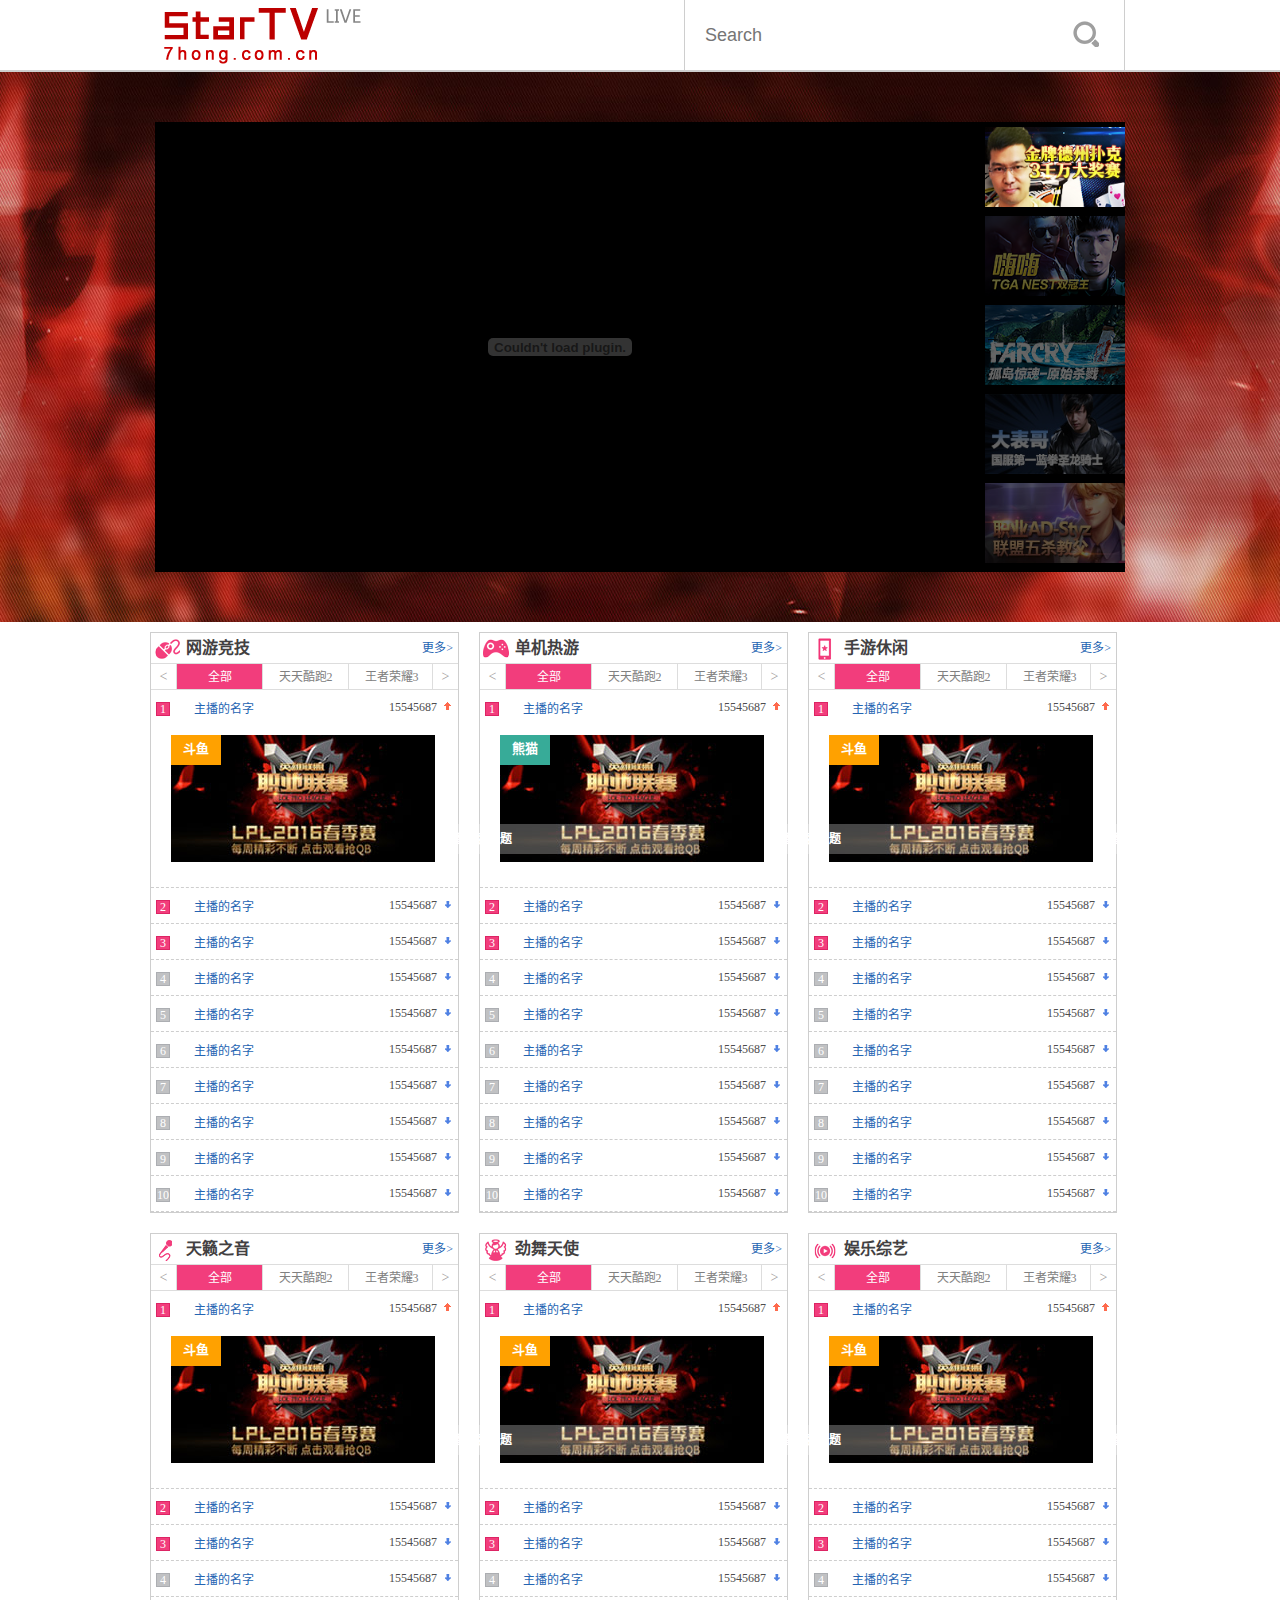
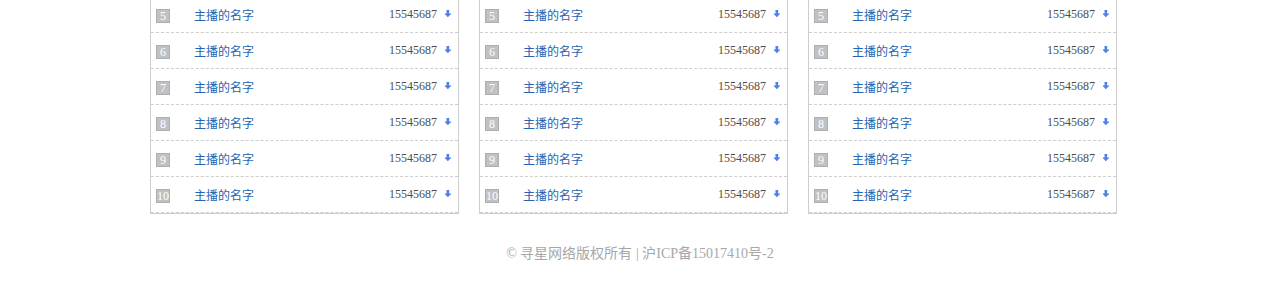
<file: index.html>
<!DOCTYPE html>
<html>
  <head>
    <meta charset="utf-8">
    <title>mxLive-直播综合平台</title>

    <meta name="keywords" content="mxLive,弹幕,字幕,AMV,MAD,MTV,ANIME,动漫,动漫音乐,游戏,游戏解说,ACG,galgame,动画,番组,新番,初音,洛天依,vocaloid,寻星网络,mx175,明星一起玩，星创世纪">
    <meta name="description" content="mxLive是国内知名的视频综合网站,是星创世纪旗下中国最大最知名的视频综合网站，这里有最及时的动漫新番，最棒的ACG氛围，最有创意的Up主。这里包含英雄联盟lol直播、穿越火线cf直播、dota2直播、弹幕,字幕,AMV,MAD,MTV,ANIME,动漫,动漫音乐,游戏,游戏解说,ACG,galgame,动画,番组,新番,初音,洛天依,vocaloid、美女直播等各类热门游戏赛事直播和各种名家大神游戏直播，内容丰富，推送及时，带给你不一样的视听体验，一切尽在mxLive - 全民直播综合平台。">

    <meta name="viewport" content="width=device-width,initial-scale=1,maximum-scale=1">
    <meta name="autor" content="cynthia娆墨旧染">
    <meta name="robots" content="cynthia娆墨旧染">
    <meta name="Generator" content="Atom">
    <meta name="renderer" content="webkit">
    <meta http-equiv="X-UA-Compatible" content="IE=edge,chrome=1">
    <meta http-equiv="Content-Language" content="zh-CN">
    <meta http-equiv="windows-Target" content="_top">
    <meta http-equiv="Content-Type" content="text/html; charset=utf-8">

    <!-- ICON -->
    <link rel="shortcut icon" type="img/ico" href="img/ico.png">
    <!-- GLOBAL CSS -->
    <link rel="stylesheet" href="css/css.css" media="screen" title="no title" charset="utf-8">
    <!-- PAGE CSS -->

  </head>
  <body>
        <!-- HEADER -->
        <div class="layer layer01 header-line">
            <div class="mx-index-header">
                <a href="#">
                    <img src="img/mx-index-logo.png" alt="" class="mx-index-logo">
                </a>
                <input type="button" class="mx-index-search-btn">
                <input type="text" class="mx-index-search" placeholder="Search">
            </div>
        </div>
        <!-- BANNER -->
        <div class="layer layer02">
            <div class="mx-index-banner">
                <div class="mx-index-banner-left" id="mx-index-banner-left-01" style="display:block">
                    <embed src="img/ren1.swf" type="" width="810" height="450" style="position: absolute;" wmode="transparent">
                </div>
                <div class="mx-index-banner-left" id="mx-index-banner-left-02" style="display:none">
                    <embed src="img/ren2.swf" type="" width="810" height="450" style="position: absolute;" wmode="transparent">
                </div>
                <div class="mx-index-banner-left" id="mx-index-banner-left-03" style="display:none">
                    <embed src="img/ren3.swf" type="" width="810" height="450" style="position: absolute;" wmode="transparent">
                </div>
                <div class="mx-index-banner-left" id="mx-index-banner-left-04" style="display:none">
                    <embed src="img/ren4.swf" type="" width="810" height="450" style="position: absolute;" wmode="transparent">
                </div>
                <div class="mx-index-banner-left" id="mx-index-banner-left-05" style="display:none">
                    <embed src="img/ren5.swf" type="" width="810" height="450" style="position: absolute;" wmode="transparent">
                </div>

                <div class="mx-index-banner-right">
                    <ul>
                        <li idfor="mx-index-banner-left-01">
                            <img src="img/mx-index-banner-right-1.jpg" alt="">
                            <span style="opacity : 0"></span>
                        </li>
                        <li idfor="mx-index-banner-left-02">
                            <img src="img/mx-index-banner-right-2.jpg" alt="">
                            <span></span>
                        </li>
                        <li idfor="mx-index-banner-left-03">
                            <img src="img/mx-index-banner-right-3.jpg" alt="">
                            <span></span>
                        </li>
                        <li idfor="mx-index-banner-left-04">
                            <img src="img/mx-index-banner-right-4.jpg" alt="">
                            <span></span>
                        </li>
                        <li idfor="mx-index-banner-left-05">
                            <img src="img/mx-index-banner-right-5.jpg" alt="">
                            <span></span>
                        </li>
                    </ul>
                </div>
            </div>
        </div>

        <!-- TOPS -->
        <div class="layer layer03">
            <!-- 1 -->
            <div class="mx-index-topItem">
                <div class="mx-index-topItem-title mx-index-topItem-bg1">
                    <h1>网游竞技</h1>
                    <a href="#">更多></a>
                </div>
                <div class="mx-index-topItem-nav"></div>
                <!-- silde 1-->
                <div class="mx-index-topItem-silde ">
                    <a href="javascript:" class="topItem-silde-btn topItem-silde-pre topItem-silde-pre-1"><</a>
                    <div class="topItem-silde-main topItem-silde-main-1">
                        <ul>
                            <li idfor="sd1-1" style="background:rgb(242, 61, 124)">
                                <label for="" style="color:#fff" style="color:#fff">全部</label>
                            </li>
                            <li idfor="sd1-2">
                                <label for="">天天酷跑2</label>
                            </li>
                            <li idfor="sd1-3">
                                <label for="">王者荣耀3</label>
                            </li>
                            <li idfor="sd1-4">
                                <label for="">全民超神4</label>
                            </li>
                            <li idfor="sd1-5">
                                <label for="">自由之战5</label>
                            </li>
                            <li idfor="sd1-6">
                                <label for="">王者荣耀6</label>
                            </li>
                            <li idfor="sd1-7">
                                <label for="">全民超神7</label>
                            </li>
                            <li idfor="sd1-8">
                                <label for="">自由之战8</label>
                            </li>
                            <li idfor="sd1-9">
                                <label for="">王者荣耀9</label>
                            </li>
                            <li idfor="sd1-10">
                                <label for="">全民超神10</label>
                            </li>
                            <li idfor="sd1-11">
                                <label for="">自由之战11</label>
                            </li>
                        </ul>
                    </div>
                    <a href="javascript:" class="topItem-silde-btn topItem-silde-next topItem-silde-next-1">></a>
                </div>
                <!-- silde 1 end -->
                <ul class="sd1" id='sd1-1' style="display:block">
                    <li>
                        <div class="mx-index-topItem-catalog">
                            <span>1</span>
                            <a href="#">主播的名字</a>
                            <img src="img/mx-index-topItem-catalog-rise.png" alt="">
                            <label for=""  title="关注人数">15545687</label>
                        </div>
                        <div class="mx-index-topItem-detail">
                            <img src="img/mx-index-topItem-detail.jpg" alt="">
                            <span>直播内容标题</span>
                            <label for="" class="douyu">斗鱼</label>
                        </div>
                    </li>
                    <li>
                        <div class="mx-index-topItem-catalog">
                            <span>2</span>
                            <a href="#">主播的名字</a>
                            <img src="img/mx-index-topItem-catalog-drop.png" alt="">
                            <label for="" title="关注人数">15545687</label>
                        </div>
                        <div class="mx-index-topItem-detail">
                            <img src="img/mx-index-topItem-detail.jpg" alt="">
                            <span>直播内容标题</span>
                            <label for="" class="douyu">斗鱼</label>
                        </div>
                    </li>
                    <li>
                        <div class="mx-index-topItem-catalog">
                            <span>3</span>
                            <a href="#">主播的名字</a>
                            <img src="img/mx-index-topItem-catalog-drop.png" alt="">
                            <label for="" title="关注人数">15545687</label>
                        </div>
                        <div class="mx-index-topItem-detail">
                            <img src="img/mx-index-topItem-detail.jpg" alt="">
                            <span>直播内容标题</span>
                            <label for="" class="douyu">斗鱼</label>
                        </div>
                    </li>
                    <li>
                        <div class="mx-index-topItem-catalog">
                            <span class="mx-index-topItem-catalog-span">4</span>
                            <a href="#">主播的名字</a>
                            <img src="img/mx-index-topItem-catalog-drop.png" alt="">
                            <label for="" title="关注人数">15545687</label>
                        </div>
                        <div class="mx-index-topItem-detail">
                            <img src="img/mx-index-topItem-detail.jpg" alt="">
                            <span>直播内容标题</span>
                            <label for="" class="douyu">斗鱼</label>
                        </div>
                    </li>
                    <li>
                        <div class="mx-index-topItem-catalog">
                            <span class="mx-index-topItem-catalog-span">5</span>
                            <a href="#">主播的名字</a>
                            <img src="img/mx-index-topItem-catalog-drop.png" alt="">
                            <label for="" title="关注人数">15545687</label>
                        </div>
                        <div class="mx-index-topItem-detail">
                            <img src="img/mx-index-topItem-detail.jpg" alt="">
                            <span>直播内容标题</span>
                            <label for="" class="douyu">斗鱼</label>
                        </div>
                    </li>
                    <li>
                        <div class="mx-index-topItem-catalog">
                            <span class="mx-index-topItem-catalog-span">6</span>
                            <a href="#">主播的名字</a>
                            <img src="img/mx-index-topItem-catalog-drop.png" alt="">
                            <label for="" title="关注人数">15545687</label>
                        </div>
                        <div class="mx-index-topItem-detail">
                            <img src="img/mx-index-topItem-detail.jpg" alt="">
                            <span>直播内容标题</span>
                            <label for="" class="douyu">斗鱼</label>
                        </div>
                    </li>
                    <li>
                        <div class="mx-index-topItem-catalog">
                            <span class="mx-index-topItem-catalog-span">7</span>
                            <a href="#">主播的名字</a>
                            <img src="img/mx-index-topItem-catalog-drop.png" alt="">
                            <label for="" title="关注人数">15545687</label>
                        </div>
                        <div class="mx-index-topItem-detail">
                            <img src="img/mx-index-topItem-detail.jpg" alt="">
                            <span>直播内容标题</span>
                            <label for="" class="douyu">斗鱼</label>
                        </div>
                    </li>
                    <li>
                        <div class="mx-index-topItem-catalog">
                            <span class="mx-index-topItem-catalog-span">8</span>
                            <a href="#">主播的名字</a>
                            <img src="img/mx-index-topItem-catalog-drop.png" alt="">
                            <label for="" title="关注人数">15545687</label>
                        </div>
                        <div class="mx-index-topItem-detail">
                            <img src="img/mx-index-topItem-detail.jpg" alt="">
                            <span>直播内容标题</span>
                            <label for="" class="douyu">斗鱼</label>
                        </div>
                    </li>
                    <li>
                        <div class="mx-index-topItem-catalog">
                            <span class="mx-index-topItem-catalog-span">9</span>
                            <a href="#">主播的名字</a>
                            <img src="img/mx-index-topItem-catalog-drop.png" alt="">
                            <label for="" title="关注人数">15545687</label>
                        </div>
                        <div class="mx-index-topItem-detail">
                            <img src="img/mx-index-topItem-detail.jpg" alt="">
                            <span>直播内容标题</span>
                            <label for="" class="douyu">斗鱼</label>
                        </div>
                    </li>
                    <li>
                        <div class="mx-index-topItem-catalog">
                            <span class="mx-index-topItem-catalog-span">10</span>
                            <a href="#">主播的名字</a>
                            <img src="img/mx-index-topItem-catalog-drop.png" alt="">
                            <label for="" title="关注人数">15545687</label>
                        </div>
                        <div class="mx-index-topItem-detail">
                            <img src="img/mx-index-topItem-detail.jpg" alt="">
                            <span>直播内容标题</span>
                            <label for="" class="douyu">斗鱼</label>
                        </div>
                    </li>
                </ul>
                <ul class="sd1" id='sd1-2' style="display:none">
                    <li>
                        <div class="mx-index-topItem-catalog">
                            <span>1</span>
                            <a href="#">主播的名字2</a>
                            <img src="img/mx-index-topItem-catalog-rise.png" alt="">
                            <label for="" title="关注人数">15545687</label>
                        </div>
                        <div class="mx-index-topItem-detail">
                            <img src="img/mx-index-topItem-detail.jpg" alt="">
                            <span>直播内容标题</span>
                            <label for="" class="douyu">斗鱼</label>
                        </div>
                    </li>
                    <li>
                        <div class="mx-index-topItem-catalog">
                            <span>2</span>
                            <a href="#">主播的名字</a>
                            <img src="img/mx-index-topItem-catalog-drop.png" alt="">
                            <label for="" title="关注人数">15545687</label>
                        </div>
                        <div class="mx-index-topItem-detail">
                            <img src="img/mx-index-topItem-detail.jpg" alt="">
                            <span>直播内容标题</span>
                            <label for="" class="douyu">斗鱼</label>
                        </div>
                    </li>
                    <li>
                        <div class="mx-index-topItem-catalog">
                            <span>3</span>
                            <a href="#">主播的名字</a>
                            <img src="img/mx-index-topItem-catalog-drop.png" alt="">
                            <label for="" title="关注人数">15545687</label>
                        </div>
                        <div class="mx-index-topItem-detail">
                            <img src="img/mx-index-topItem-detail.jpg" alt="">
                            <span>直播内容标题</span>
                            <label for="" class="douyu">斗鱼</label>
                        </div>
                    </li>
                    <li>
                        <div class="mx-index-topItem-catalog">
                            <span class="mx-index-topItem-catalog-span">4</span>
                            <a href="#">主播的名字</a>
                            <img src="img/mx-index-topItem-catalog-drop.png" alt="">
                            <label for="" title="关注人数">15545687</label>
                        </div>
                        <div class="mx-index-topItem-detail">
                            <img src="img/mx-index-topItem-detail.jpg" alt="">
                            <span>直播内容标题</span>
                            <label for="" class="douyu">斗鱼</label>
                        </div>
                    </li>
                    <li>
                        <div class="mx-index-topItem-catalog">
                            <span class="mx-index-topItem-catalog-span">5</span>
                            <a href="#">主播的名字</a>
                            <img src="img/mx-index-topItem-catalog-drop.png" alt="">
                            <label for="" title="关注人数">15545687</label>
                        </div>
                        <div class="mx-index-topItem-detail">
                            <img src="img/mx-index-topItem-detail.jpg" alt="">
                            <span>直播内容标题</span>
                            <label for="" class="douyu">斗鱼</label>
                        </div>
                    </li>
                    <li>
                        <div class="mx-index-topItem-catalog">
                            <span class="mx-index-topItem-catalog-span">6</span>
                            <a href="#">主播的名字</a>
                            <img src="img/mx-index-topItem-catalog-drop.png" alt="">
                            <label for="" title="关注人数">15545687</label>
                        </div>
                        <div class="mx-index-topItem-detail">
                            <img src="img/mx-index-topItem-detail.jpg" alt="">
                            <span>直播内容标题</span>
                            <label for="" class="douyu">斗鱼</label>
                        </div>
                    </li>
                    <li>
                        <div class="mx-index-topItem-catalog">
                            <span class="mx-index-topItem-catalog-span">7</span>
                            <a href="#">主播的名字</a>
                            <img src="img/mx-index-topItem-catalog-drop.png" alt="">
                            <label for="" title="关注人数">15545687</label>
                        </div>
                        <div class="mx-index-topItem-detail">
                            <img src="img/mx-index-topItem-detail.jpg" alt="">
                            <span>直播内容标题</span>
                            <label for="" class="douyu">斗鱼</label>
                        </div>
                    </li>
                    <li>
                        <div class="mx-index-topItem-catalog">
                            <span class="mx-index-topItem-catalog-span">8</span>
                            <a href="#">主播的名字</a>
                            <img src="img/mx-index-topItem-catalog-drop.png" alt="">
                            <label for="" title="关注人数">15545687</label>
                        </div>
                        <div class="mx-index-topItem-detail">
                            <img src="img/mx-index-topItem-detail.jpg" alt="">
                            <span>直播内容标题</span>
                            <label for="" class="douyu">斗鱼</label>
                        </div>
                    </li>
                    <li>
                        <div class="mx-index-topItem-catalog">
                            <span class="mx-index-topItem-catalog-span">9</span>
                            <a href="#">主播的名字</a>
                            <img src="img/mx-index-topItem-catalog-drop.png" alt="">
                            <label for="" title="关注人数">15545687</label>
                        </div>
                        <div class="mx-index-topItem-detail">
                            <img src="img/mx-index-topItem-detail.jpg" alt="">
                            <span>直播内容标题</span>
                            <label for="" class="douyu">斗鱼</label>
                        </div>
                    </li>
                    <li>
                        <div class="mx-index-topItem-catalog">
                            <span class="mx-index-topItem-catalog-span">10</span>
                            <a href="#">主播的名字</a>
                            <img src="img/mx-index-topItem-catalog-drop.png" alt="">
                            <label for="" title="关注人数">15545687</label>
                        </div>
                        <div class="mx-index-topItem-detail">
                            <img src="img/mx-index-topItem-detail.jpg" alt="">
                            <span>直播内容标题</span>
                            <label for="" class="douyu">斗鱼</label>
                        </div>
                    </li>
                </ul>
                <ul class="sd1" id='sd1-3' style="display:none">
                    <li>
                        <div class="mx-index-topItem-catalog">
                            <span>1</span>
                            <a href="#">主播的名字3</a>
                            <img src="img/mx-index-topItem-catalog-rise.png" alt="">
                            <label for="" title="关注人数">15545687</label>
                        </div>
                        <div class="mx-index-topItem-detail">
                            <img src="img/mx-index-topItem-detail.jpg" alt="">
                            <span>直播内容标题</span>
                            <label for="" class="douyu">斗鱼</label>
                        </div>
                    </li>
                    <li>
                        <div class="mx-index-topItem-catalog">
                            <span>2</span>
                            <a href="#">主播的名字</a>
                            <img src="img/mx-index-topItem-catalog-drop.png" alt="">
                            <label for="" title="关注人数">15545687</label>
                        </div>
                        <div class="mx-index-topItem-detail">
                            <img src="img/mx-index-topItem-detail.jpg" alt="">
                            <span>直播内容标题</span>
                            <label for="" class="douyu">斗鱼</label>
                        </div>
                    </li>
                    <li>
                        <div class="mx-index-topItem-catalog">
                            <span>3</span>
                            <a href="#">主播的名字</a>
                            <img src="img/mx-index-topItem-catalog-drop.png" alt="">
                            <label for="" title="关注人数">15545687</label>
                        </div>
                        <div class="mx-index-topItem-detail">
                            <img src="img/mx-index-topItem-detail.jpg" alt="">
                            <span>直播内容标题</span>
                            <label for="" class="douyu">斗鱼</label>
                        </div>
                    </li>
                    <li>
                        <div class="mx-index-topItem-catalog">
                            <span class="mx-index-topItem-catalog-span">4</span>
                            <a href="#">主播的名字</a>
                            <img src="img/mx-index-topItem-catalog-drop.png" alt="">
                            <label for="" title="关注人数">15545687</label>
                        </div>
                        <div class="mx-index-topItem-detail">
                            <img src="img/mx-index-topItem-detail.jpg" alt="">
                            <span>直播内容标题</span>
                            <label for="" class="douyu">斗鱼</label>
                        </div>
                    </li>
                    <li>
                        <div class="mx-index-topItem-catalog">
                            <span class="mx-index-topItem-catalog-span">5</span>
                            <a href="#">主播的名字</a>
                            <img src="img/mx-index-topItem-catalog-drop.png" alt="">
                            <label for="" title="关注人数">15545687</label>
                        </div>
                        <div class="mx-index-topItem-detail">
                            <img src="img/mx-index-topItem-detail.jpg" alt="">
                            <span>直播内容标题</span>
                            <label for="" class="douyu">斗鱼</label>
                        </div>
                    </li>
                    <li>
                        <div class="mx-index-topItem-catalog">
                            <span class="mx-index-topItem-catalog-span">6</span>
                            <a href="#">主播的名字</a>
                            <img src="img/mx-index-topItem-catalog-drop.png" alt="">
                            <label for="" title="关注人数">15545687</label>
                        </div>
                        <div class="mx-index-topItem-detail">
                            <img src="img/mx-index-topItem-detail.jpg" alt="">
                            <span>直播内容标题</span>
                            <label for="" class="douyu">斗鱼</label>
                        </div>
                    </li>
                    <li>
                        <div class="mx-index-topItem-catalog">
                            <span class="mx-index-topItem-catalog-span">7</span>
                            <a href="#">主播的名字</a>
                            <img src="img/mx-index-topItem-catalog-drop.png" alt="">
                            <label for="" title="关注人数">15545687</label>
                        </div>
                        <div class="mx-index-topItem-detail">
                            <img src="img/mx-index-topItem-detail.jpg" alt="">
                            <span>直播内容标题</span>
                            <label for="" class="douyu">斗鱼</label>
                        </div>
                    </li>
                    <li>
                        <div class="mx-index-topItem-catalog">
                            <span class="mx-index-topItem-catalog-span">8</span>
                            <a href="#">主播的名字</a>
                            <img src="img/mx-index-topItem-catalog-drop.png" alt="">
                            <label for="" title="关注人数">15545687</label>
                        </div>
                        <div class="mx-index-topItem-detail">
                            <img src="img/mx-index-topItem-detail.jpg" alt="">
                            <span>直播内容标题</span>
                            <label for="" class="douyu">斗鱼</label>
                        </div>
                    </li>
                    <li>
                        <div class="mx-index-topItem-catalog">
                            <span class="mx-index-topItem-catalog-span">9</span>
                            <a href="#">主播的名字</a>
                            <img src="img/mx-index-topItem-catalog-drop.png" alt="">
                            <label for="" title="关注人数">15545687</label>
                        </div>
                        <div class="mx-index-topItem-detail">
                            <img src="img/mx-index-topItem-detail.jpg" alt="">
                            <span>直播内容标题</span>
                            <label for="" class="douyu">斗鱼</label>
                        </div>
                    </li>
                    <li>
                        <div class="mx-index-topItem-catalog">
                            <span class="mx-index-topItem-catalog-span">10</span>
                            <a href="#">主播的名字</a>
                            <img src="img/mx-index-topItem-catalog-drop.png" alt="">
                            <label for="" title="关注人数">15545687</label>
                        </div>
                        <div class="mx-index-topItem-detail">
                            <img src="img/mx-index-topItem-detail.jpg" alt="">
                            <span>直播内容标题</span>
                            <label for="" class="douyu">斗鱼</label>
                        </div>
                    </li>
                </ul>
                <ul class="sd1" id='sd1-4' style="display:none">
                    <li>
                        <div class="mx-index-topItem-catalog">
                            <span>1</span>
                            <a href="#">主播的名字4</a>
                            <img src="img/mx-index-topItem-catalog-rise.png" alt="">
                            <label for="" title="关注人数">15545687</label>
                        </div>
                        <div class="mx-index-topItem-detail">
                            <img src="img/mx-index-topItem-detail.jpg" alt="">
                            <span>直播内容标题</span>
                            <label for="" class="douyu">斗鱼</label>
                        </div>
                    </li>
                    <li>
                        <div class="mx-index-topItem-catalog">
                            <span>2</span>
                            <a href="#">主播的名字</a>
                            <img src="img/mx-index-topItem-catalog-drop.png" alt="">
                            <label for="" title="关注人数">15545687</label>
                        </div>
                        <div class="mx-index-topItem-detail">
                            <img src="img/mx-index-topItem-detail.jpg" alt="">
                            <span>直播内容标题</span>
                            <label for="" class="douyu">斗鱼</label>
                        </div>
                    </li>
                    <li>
                        <div class="mx-index-topItem-catalog">
                            <span>3</span>
                            <a href="#">主播的名字</a>
                            <img src="img/mx-index-topItem-catalog-drop.png" alt="">
                            <label for="" title="关注人数">15545687</label>
                        </div>
                        <div class="mx-index-topItem-detail">
                            <img src="img/mx-index-topItem-detail.jpg" alt="">
                            <span>直播内容标题</span>
                            <label for="" class="douyu">斗鱼</label>
                        </div>
                    </li>
                    <li>
                        <div class="mx-index-topItem-catalog">
                            <span class="mx-index-topItem-catalog-span">4</span>
                            <a href="#">主播的名字</a>
                            <img src="img/mx-index-topItem-catalog-drop.png" alt="">
                            <label for="" title="关注人数">15545687</label>
                        </div>
                        <div class="mx-index-topItem-detail">
                            <img src="img/mx-index-topItem-detail.jpg" alt="">
                            <span>直播内容标题</span>
                            <label for="" class="douyu">斗鱼</label>
                        </div>
                    </li>
                    <li>
                        <div class="mx-index-topItem-catalog">
                            <span class="mx-index-topItem-catalog-span">5</span>
                            <a href="#">主播的名字</a>
                            <img src="img/mx-index-topItem-catalog-drop.png" alt="">
                            <label for="" title="关注人数">15545687</label>
                        </div>
                        <div class="mx-index-topItem-detail">
                            <img src="img/mx-index-topItem-detail.jpg" alt="">
                            <span>直播内容标题</span>
                            <label for="" class="douyu">斗鱼</label>
                        </div>
                    </li>
                    <li>
                        <div class="mx-index-topItem-catalog">
                            <span class="mx-index-topItem-catalog-span">6</span>
                            <a href="#">主播的名字</a>
                            <img src="img/mx-index-topItem-catalog-drop.png" alt="">
                            <label for="" title="关注人数">15545687</label>
                        </div>
                        <div class="mx-index-topItem-detail">
                            <img src="img/mx-index-topItem-detail.jpg" alt="">
                            <span>直播内容标题</span>
                            <label for="" class="douyu">斗鱼</label>
                        </div>
                    </li>
                    <li>
                        <div class="mx-index-topItem-catalog">
                            <span class="mx-index-topItem-catalog-span">7</span>
                            <a href="#">主播的名字</a>
                            <img src="img/mx-index-topItem-catalog-drop.png" alt="">
                            <label for="" title="关注人数">15545687</label>
                        </div>
                        <div class="mx-index-topItem-detail">
                            <img src="img/mx-index-topItem-detail.jpg" alt="">
                            <span>直播内容标题</span>
                            <label for="" class="douyu">斗鱼</label>
                        </div>
                    </li>
                    <li>
                        <div class="mx-index-topItem-catalog">
                            <span class="mx-index-topItem-catalog-span">8</span>
                            <a href="#">主播的名字</a>
                            <img src="img/mx-index-topItem-catalog-drop.png" alt="">
                            <label for="" title="关注人数">15545687</label>
                        </div>
                        <div class="mx-index-topItem-detail">
                            <img src="img/mx-index-topItem-detail.jpg" alt="">
                            <span>直播内容标题</span>
                            <label for="" class="douyu">斗鱼</label>
                        </div>
                    </li>
                    <li>
                        <div class="mx-index-topItem-catalog">
                            <span class="mx-index-topItem-catalog-span">9</span>
                            <a href="#">主播的名字</a>
                            <img src="img/mx-index-topItem-catalog-drop.png" alt="">
                            <label for="" title="关注人数">15545687</label>
                        </div>
                        <div class="mx-index-topItem-detail">
                            <img src="img/mx-index-topItem-detail.jpg" alt="">
                            <span>直播内容标题</span>
                            <label for="" class="douyu">斗鱼</label>
                        </div>
                    </li>
                    <li>
                        <div class="mx-index-topItem-catalog">
                            <span class="mx-index-topItem-catalog-span">10</span>
                            <a href="#">主播的名字</a>
                            <img src="img/mx-index-topItem-catalog-drop.png" alt="">
                            <label for="" title="关注人数">15545687</label>
                        </div>
                        <div class="mx-index-topItem-detail">
                            <img src="img/mx-index-topItem-detail.jpg" alt="">
                            <span>直播内容标题</span>
                            <label for="" class="douyu">斗鱼</label>
                        </div>
                    </li>
                </ul>
                <ul class="sd1" id='sd1-5' style="display:none">
                    <li>
                        <div class="mx-index-topItem-catalog">
                            <span>1</span>
                            <a href="#">主播的名字5</a>
                            <img src="img/mx-index-topItem-catalog-rise.png" alt="">
                            <label for="" title="关注人数">15545687</label>
                        </div>
                        <div class="mx-index-topItem-detail">
                            <img src="img/mx-index-topItem-detail.jpg" alt="">
                            <span>直播内容标题</span>
                            <label for="" class="douyu">斗鱼</label>
                        </div>
                    </li>
                    <li>
                        <div class="mx-index-topItem-catalog">
                            <span>2</span>
                            <a href="#">主播的名字</a>
                            <img src="img/mx-index-topItem-catalog-drop.png" alt="">
                            <label for="" title="关注人数">15545687</label>
                        </div>
                        <div class="mx-index-topItem-detail">
                            <img src="img/mx-index-topItem-detail.jpg" alt="">
                            <span>直播内容标题</span>
                            <label for="" class="douyu">斗鱼</label>
                        </div>
                    </li>
                    <li>
                        <div class="mx-index-topItem-catalog">
                            <span>3</span>
                            <a href="#">主播的名字</a>
                            <img src="img/mx-index-topItem-catalog-drop.png" alt="">
                            <label for="" title="关注人数">15545687</label>
                        </div>
                        <div class="mx-index-topItem-detail">
                            <img src="img/mx-index-topItem-detail.jpg" alt="">
                            <span>直播内容标题</span>
                            <label for="" class="douyu">斗鱼</label>
                        </div>
                    </li>
                    <li>
                        <div class="mx-index-topItem-catalog">
                            <span class="mx-index-topItem-catalog-span">4</span>
                            <a href="#">主播的名字</a>
                            <img src="img/mx-index-topItem-catalog-drop.png" alt="">
                            <label for="" title="关注人数">15545687</label>
                        </div>
                        <div class="mx-index-topItem-detail">
                            <img src="img/mx-index-topItem-detail.jpg" alt="">
                            <span>直播内容标题</span>
                            <label for="" class="douyu">斗鱼</label>
                        </div>
                    </li>
                    <li>
                        <div class="mx-index-topItem-catalog">
                            <span class="mx-index-topItem-catalog-span">5</span>
                            <a href="#">主播的名字</a>
                            <img src="img/mx-index-topItem-catalog-drop.png" alt="">
                            <label for="" title="关注人数">15545687</label>
                        </div>
                        <div class="mx-index-topItem-detail">
                            <img src="img/mx-index-topItem-detail.jpg" alt="">
                            <span>直播内容标题</span>
                            <label for="" class="douyu">斗鱼</label>
                        </div>
                    </li>
                    <li>
                        <div class="mx-index-topItem-catalog">
                            <span class="mx-index-topItem-catalog-span">6</span>
                            <a href="#">主播的名字</a>
                            <img src="img/mx-index-topItem-catalog-drop.png" alt="">
                            <label for="" title="关注人数">15545687</label>
                        </div>
                        <div class="mx-index-topItem-detail">
                            <img src="img/mx-index-topItem-detail.jpg" alt="">
                            <span>直播内容标题</span>
                            <label for="" class="douyu">斗鱼</label>
                        </div>
                    </li>
                    <li>
                        <div class="mx-index-topItem-catalog">
                            <span class="mx-index-topItem-catalog-span">7</span>
                            <a href="#">主播的名字</a>
                            <img src="img/mx-index-topItem-catalog-drop.png" alt="">
                            <label for="" title="关注人数">15545687</label>
                        </div>
                        <div class="mx-index-topItem-detail">
                            <img src="img/mx-index-topItem-detail.jpg" alt="">
                            <span>直播内容标题</span>
                            <label for="" class="douyu">斗鱼</label>
                        </div>
                    </li>
                    <li>
                        <div class="mx-index-topItem-catalog">
                            <span class="mx-index-topItem-catalog-span">8</span>
                            <a href="#">主播的名字</a>
                            <img src="img/mx-index-topItem-catalog-drop.png" alt="">
                            <label for="" title="关注人数">15545687</label>
                        </div>
                        <div class="mx-index-topItem-detail">
                            <img src="img/mx-index-topItem-detail.jpg" alt="">
                            <span>直播内容标题</span>
                            <label for="" class="douyu">斗鱼</label>
                        </div>
                    </li>
                    <li>
                        <div class="mx-index-topItem-catalog">
                            <span class="mx-index-topItem-catalog-span">9</span>
                            <a href="#">主播的名字</a>
                            <img src="img/mx-index-topItem-catalog-drop.png" alt="">
                            <label for="" title="关注人数">15545687</label>
                        </div>
                        <div class="mx-index-topItem-detail">
                            <img src="img/mx-index-topItem-detail.jpg" alt="">
                            <span>直播内容标题</span>
                            <label for="" class="douyu">斗鱼</label>
                        </div>
                    </li>
                    <li>
                        <div class="mx-index-topItem-catalog">
                            <span class="mx-index-topItem-catalog-span">10</span>
                            <a href="#">主播的名字</a>
                            <img src="img/mx-index-topItem-catalog-drop.png" alt="">
                            <label for="" title="关注人数">15545687</label>
                        </div>
                        <div class="mx-index-topItem-detail">
                            <img src="img/mx-index-topItem-detail.jpg" alt="">
                            <span>直播内容标题</span>
                            <label for="" class="douyu">斗鱼</label>
                        </div>
                    </li>
                </ul>
                <ul class="sd1" id='sd1-6' style="display:none">
                    <li>
                        <div class="mx-index-topItem-catalog">
                            <span>1</span>
                            <a href="#">主播的名字6</a>
                            <img src="img/mx-index-topItem-catalog-rise.png" alt="">
                            <label for="" title="关注人数">15545687</label>
                        </div>
                        <div class="mx-index-topItem-detail">
                            <img src="img/mx-index-topItem-detail2.jpg" alt="">
                            <span>直播内容标题</span>
                            <label for="" class="douyu">斗鱼</label>
                        </div>
                    </li>
                    <li>
                        <div class="mx-index-topItem-catalog">
                            <span>2</span>
                            <a href="#">主播的名字</a>
                            <img src="img/mx-index-topItem-catalog-drop.png" alt="">
                            <label for="" title="关注人数">15545687</label>
                        </div>
                        <div class="mx-index-topItem-detail">
                            <img src="img/mx-index-topItem-detail3.jpg" alt="">
                            <span>直播内容标题</span>
                            <label for="" class="douyu">斗鱼</label>
                        </div>
                    </li>
                    <li>
                        <div class="mx-index-topItem-catalog">
                            <span>3</span>
                            <a href="#">主播的名字</a>
                            <img src="img/mx-index-topItem-catalog-drop.png" alt="">
                            <label for="" title="关注人数">15545687</label>
                        </div>
                        <div class="mx-index-topItem-detail">
                            <img src="img/mx-index-topItem-detail4.jpg" alt="">
                            <span>直播内容标题</span>
                            <label for="" class="douyu">斗鱼</label>
                        </div>
                    </li>
                    <li>
                        <div class="mx-index-topItem-catalog">
                            <span class="mx-index-topItem-catalog-span">4</span>
                            <a href="#">主播的名字</a>
                            <img src="img/mx-index-topItem-catalog-drop.png" alt="">
                            <label for="" title="关注人数">15545687</label>
                        </div>
                        <div class="mx-index-topItem-detail">
                            <img src="img/mx-index-topItem-detail5.jpg" alt="">
                            <span>直播内容标题</span>
                            <label for="" class="douyu">斗鱼</label>
                        </div>
                    </li>
                    <li>
                        <div class="mx-index-topItem-catalog">
                            <span class="mx-index-topItem-catalog-span">5</span>
                            <a href="#">主播的名字</a>
                            <img src="img/mx-index-topItem-catalog-drop.png" alt="">
                            <label for="" title="关注人数">15545687</label>
                        </div>
                        <div class="mx-index-topItem-detail">
                            <img src="img/mx-index-topItem-detail6.jpg" alt="">
                            <span>直播内容标题</span>
                            <label for="" class="douyu">斗鱼</label>
                        </div>
                    </li>
                    <li>
                        <div class="mx-index-topItem-catalog">
                            <span class="mx-index-topItem-catalog-span">6</span>
                            <a href="#">主播的名字</a>
                            <img src="img/mx-index-topItem-catalog-drop.png" alt="">
                            <label for="" title="关注人数">15545687</label>
                        </div>
                        <div class="mx-index-topItem-detail">
                            <img src="img/mx-index-topItem-detail7.jpg" alt="">
                            <span>直播内容标题</span>
                            <label for="" class="douyu">斗鱼</label>
                        </div>
                    </li>
                    <li>
                        <div class="mx-index-topItem-catalog">
                            <span class="mx-index-topItem-catalog-span">7</span>
                            <a href="#">主播的名字</a>
                            <img src="img/mx-index-topItem-catalog-drop.png" alt="">
                            <label for="" title="关注人数">15545687</label>
                        </div>
                        <div class="mx-index-topItem-detail">
                            <img src="img/mx-index-topItem-detail8.jpg" alt="">
                            <span>直播内容标题</span>
                            <label for="" class="douyu">斗鱼</label>
                        </div>
                    </li>
                    <li>
                        <div class="mx-index-topItem-catalog">
                            <span class="mx-index-topItem-catalog-span">8</span>
                            <a href="#">主播的名字</a>
                            <img src="img/mx-index-topItem-catalog-drop.png" alt="">
                            <label for="" title="关注人数">15545687</label>
                        </div>
                        <div class="mx-index-topItem-detail">
                            <img src="img/mx-index-topItem-detail.jpg" alt="">
                            <span>直播内容标题</span>
                            <label for="" class="douyu">斗鱼</label>
                        </div>
                    </li>
                    <li>
                        <div class="mx-index-topItem-catalog">
                            <span class="mx-index-topItem-catalog-span">9</span>
                            <a href="#">主播的名字</a>
                            <img src="img/mx-index-topItem-catalog-drop.png" alt="">
                            <label for="" title="关注人数">15545687</label>
                        </div>
                        <div class="mx-index-topItem-detail">
                            <img src="img/mx-index-topItem-detail.jpg" alt="">
                            <span>直播内容标题</span>
                            <label for="" class="douyu">斗鱼</label>
                        </div>
                    </li>
                    <li>
                        <div class="mx-index-topItem-catalog">
                            <span class="mx-index-topItem-catalog-span">10</span>
                            <a href="#">主播的名字</a>
                            <img src="img/mx-index-topItem-catalog-drop.png" alt="">
                            <label for="" title="关注人数">15545687</label>
                        </div>
                        <div class="mx-index-topItem-detail">
                            <img src="img/mx-index-topItem-detail.jpg" alt="">
                            <span>直播内容标题</span>
                            <label for="" class="douyu">斗鱼</label>
                        </div>
                    </li>
                </ul>
                <ul class="sd1" id='sd1-7' style="display:none">
                    <li>
                        <div class="mx-index-topItem-catalog">
                            <span>1</span>
                            <a href="#">主播的名字7</a>
                            <img src="img/mx-index-topItem-catalog-rise.png" alt="">
                            <label for="" title="关注人数">15545687</label>
                        </div>
                        <div class="mx-index-topItem-detail">
                            <img src="img/mx-index-topItem-detail3.jpg" alt="">
                            <span>直播内容标题</span>
                            <label for="" class="douyu">斗鱼</label>
                        </div>
                    </li>
                    <li>
                        <div class="mx-index-topItem-catalog">
                            <span>2</span>
                            <a href="#">主播的名字</a>
                            <img src="img/mx-index-topItem-catalog-drop.png" alt="">
                            <label for="" title="关注人数">15545687</label>
                        </div>
                        <div class="mx-index-topItem-detail">
                            <img src="img/mx-index-topItem-detail5.jpg" alt="">
                            <span>直播内容标题</span>
                            <label for="" class="douyu">斗鱼</label>
                        </div>
                    </li>
                    <li>
                        <div class="mx-index-topItem-catalog">
                            <span>3</span>
                            <a href="#">主播的名字</a>
                            <img src="img/mx-index-topItem-catalog-drop.png" alt="">
                            <label for="" title="关注人数">15545687</label>
                        </div>
                        <div class="mx-index-topItem-detail">
                            <img src="img/mx-index-topItem-detail2.jpg" alt="">
                            <span>直播内容标题</span>
                            <label for="" class="douyu">斗鱼</label>
                        </div>
                    </li>
                    <li>
                        <div class="mx-index-topItem-catalog">
                            <span class="mx-index-topItem-catalog-span">4</span>
                            <a href="#">主播的名字</a>
                            <img src="img/mx-index-topItem-catalog-drop.png" alt="">
                            <label for="" title="关注人数">15545687</label>
                        </div>
                        <div class="mx-index-topItem-detail">
                            <img src="img/mx-index-topItem-detail8.jpg" alt="">
                            <span>直播内容标题</span>
                            <label for="" class="douyu">斗鱼</label>
                        </div>
                    </li>
                    <li>
                        <div class="mx-index-topItem-catalog">
                            <span class="mx-index-topItem-catalog-span">5</span>
                            <a href="#">主播的名字</a>
                            <img src="img/mx-index-topItem-catalog-drop.png" alt="">
                            <label for="" title="关注人数">15545687</label>
                        </div>
                        <div class="mx-index-topItem-detail">
                            <img src="img/mx-index-topItem-detail.jpg" alt="">
                            <span>直播内容标题</span>
                            <label for="" class="douyu">斗鱼</label>
                        </div>
                    </li>
                    <li>
                        <div class="mx-index-topItem-catalog">
                            <span class="mx-index-topItem-catalog-span">6</span>
                            <a href="#">主播的名字</a>
                            <img src="img/mx-index-topItem-catalog-drop.png" alt="">
                            <label for="" title="关注人数">15545687</label>
                        </div>
                        <div class="mx-index-topItem-detail">
                            <img src="img/mx-index-topItem-detail.jpg" alt="">
                            <span>直播内容标题</span>
                            <label for="" class="douyu">斗鱼</label>
                        </div>
                    </li>
                    <li>
                        <div class="mx-index-topItem-catalog">
                            <span class="mx-index-topItem-catalog-span">7</span>
                            <a href="#">主播的名字</a>
                            <img src="img/mx-index-topItem-catalog-drop.png" alt="">
                            <label for="" title="关注人数">15545687</label>
                        </div>
                        <div class="mx-index-topItem-detail">
                            <img src="img/mx-index-topItem-detail.jpg" alt="">
                            <span>直播内容标题</span>
                            <label for="" class="douyu">斗鱼</label>
                        </div>
                    </li>
                    <li>
                        <div class="mx-index-topItem-catalog">
                            <span class="mx-index-topItem-catalog-span">8</span>
                            <a href="#">主播的名字</a>
                            <img src="img/mx-index-topItem-catalog-drop.png" alt="">
                            <label for="" title="关注人数">15545687</label>
                        </div>
                        <div class="mx-index-topItem-detail">
                            <img src="img/mx-index-topItem-detail.jpg" alt="">
                            <span>直播内容标题</span>
                            <label for="" class="douyu">斗鱼</label>
                        </div>
                    </li>
                    <li>
                        <div class="mx-index-topItem-catalog">
                            <span class="mx-index-topItem-catalog-span">9</span>
                            <a href="#">主播的名字</a>
                            <img src="img/mx-index-topItem-catalog-drop.png" alt="">
                            <label for="" title="关注人数">15545687</label>
                        </div>
                        <div class="mx-index-topItem-detail">
                            <img src="img/mx-index-topItem-detail.jpg" alt="">
                            <span>直播内容标题</span>
                            <label for="" class="douyu">斗鱼</label>
                        </div>
                    </li>
                    <li>
                        <div class="mx-index-topItem-catalog">
                            <span class="mx-index-topItem-catalog-span">10</span>
                            <a href="#">主播的名字</a>
                            <img src="img/mx-index-topItem-catalog-drop.png" alt="">
                            <label for="" title="关注人数">15545687</label>
                        </div>
                        <div class="mx-index-topItem-detail">
                            <img src="img/mx-index-topItem-detail.jpg" alt="">
                            <span>直播内容标题</span>
                            <label for="" class="douyu">斗鱼</label>
                        </div>
                    </li>
                </ul>
                <ul class="sd1" id='sd1-8' style="display:none">
                    <li>
                        <div class="mx-index-topItem-catalog">
                            <span>1</span>
                            <a href="#">主播的名字8</a>
                            <img src="img/mx-index-topItem-catalog-rise.png" alt="">
                            <label for="" title="关注人数">15545687</label>
                        </div>
                        <div class="mx-index-topItem-detail">
                            <img src="img/mx-index-topItem-detail6.jpg" alt="">
                            <span>直播内容标题</span>
                            <label for="" class="douyu">斗鱼</label>
                        </div>
                    </li>
                    <li>
                        <div class="mx-index-topItem-catalog">
                            <span>2</span>
                            <a href="#">主播的名字</a>
                            <img src="img/mx-index-topItem-catalog-drop.png" alt="">
                            <label for="" title="关注人数">15545687</label>
                        </div>
                        <div class="mx-index-topItem-detail">
                            <img src="img/mx-index-topItem-detail.jpg" alt="">
                            <span>直播内容标题</span>
                            <label for="" class="douyu">斗鱼</label>
                        </div>
                    </li>
                    <li>
                        <div class="mx-index-topItem-catalog">
                            <span>3</span>
                            <a href="#">主播的名字</a>
                            <img src="img/mx-index-topItem-catalog-drop.png" alt="">
                            <label for="" title="关注人数">15545687</label>
                        </div>
                        <div class="mx-index-topItem-detail">
                            <img src="img/mx-index-topItem-detail4.jpg" alt="">
                            <span>直播内容标题</span>
                            <label for="" class="douyu">斗鱼</label>
                        </div>
                    </li>
                    <li>
                        <div class="mx-index-topItem-catalog">
                            <span class="mx-index-topItem-catalog-span">4</span>
                            <a href="#">主播的名字</a>
                            <img src="img/mx-index-topItem-catalog-drop.png" alt="">
                            <label for="" title="关注人数">15545687</label>
                        </div>
                        <div class="mx-index-topItem-detail">
                            <img src="img/mx-index-topItem-detail.jpg" alt="">
                            <span>直播内容标题</span>
                            <label for="" class="douyu">斗鱼</label>
                        </div>
                    </li>
                    <li>
                        <div class="mx-index-topItem-catalog">
                            <span class="mx-index-topItem-catalog-span">5</span>
                            <a href="#">主播的名字</a>
                            <img src="img/mx-index-topItem-catalog-drop.png" alt="">
                            <label for="" title="关注人数">15545687</label>
                        </div>
                        <div class="mx-index-topItem-detail">
                            <img src="img/mx-index-topItem-detail.jpg" alt="">
                            <span>直播内容标题</span>
                            <label for="" class="douyu">斗鱼</label>
                        </div>
                    </li>
                    <li>
                        <div class="mx-index-topItem-catalog">
                            <span class="mx-index-topItem-catalog-span">6</span>
                            <a href="#">主播的名字</a>
                            <img src="img/mx-index-topItem-catalog-drop.png" alt="">
                            <label for="" title="关注人数">15545687</label>
                        </div>
                        <div class="mx-index-topItem-detail">
                            <img src="img/mx-index-topItem-detail.jpg" alt="">
                            <span>直播内容标题</span>
                            <label for="" class="douyu">斗鱼</label>
                        </div>
                    </li>
                    <li>
                        <div class="mx-index-topItem-catalog">
                            <span class="mx-index-topItem-catalog-span">7</span>
                            <a href="#">主播的名字</a>
                            <img src="img/mx-index-topItem-catalog-drop.png" alt="">
                            <label for="" title="关注人数">15545687</label>
                        </div>
                        <div class="mx-index-topItem-detail">
                            <img src="img/mx-index-topItem-detail.jpg" alt="">
                            <span>直播内容标题</span>
                            <label for="" class="douyu">斗鱼</label>
                        </div>
                    </li>
                    <li>
                        <div class="mx-index-topItem-catalog">
                            <span class="mx-index-topItem-catalog-span">8</span>
                            <a href="#">主播的名字</a>
                            <img src="img/mx-index-topItem-catalog-drop.png" alt="">
                            <label for="" title="关注人数">15545687</label>
                        </div>
                        <div class="mx-index-topItem-detail">
                            <img src="img/mx-index-topItem-detail.jpg" alt="">
                            <span>直播内容标题</span>
                            <label for="" class="douyu">斗鱼</label>
                        </div>
                    </li>
                    <li>
                        <div class="mx-index-topItem-catalog">
                            <span class="mx-index-topItem-catalog-span">9</span>
                            <a href="#">主播的名字</a>
                            <img src="img/mx-index-topItem-catalog-drop.png" alt="">
                            <label for="" title="关注人数">15545687</label>
                        </div>
                        <div class="mx-index-topItem-detail">
                            <img src="img/mx-index-topItem-detail.jpg" alt="">
                            <span>直播内容标题</span>
                            <label for="" class="douyu">斗鱼</label>
                        </div>
                    </li>
                    <li>
                        <div class="mx-index-topItem-catalog">
                            <span class="mx-index-topItem-catalog-span">10</span>
                            <a href="#">主播的名字</a>
                            <img src="img/mx-index-topItem-catalog-drop.png" alt="">
                            <label for="" title="关注人数">15545687</label>
                        </div>
                        <div class="mx-index-topItem-detail">
                            <img src="img/mx-index-topItem-detail.jpg" alt="">
                            <span>直播内容标题</span>
                            <label for="" class="douyu">斗鱼</label>
                        </div>
                    </li>
                </ul>
                <ul class="sd1" id='sd1-9' style="display:none">
                    <li>
                        <div class="mx-index-topItem-catalog">
                            <span>1</span>
                            <a href="#">主播的名字9</a>
                            <img src="img/mx-index-topItem-catalog-rise.png" alt="">
                            <label for="" title="关注人数">15545687</label>
                        </div>
                        <div class="mx-index-topItem-detail">
                            <img src="img/mx-index-topItem-detail5.jpg" alt="">
                            <span>直播内容标题</span>
                            <label for="" class="douyu">斗鱼</label>
                        </div>
                    </li>
                    <li>
                        <div class="mx-index-topItem-catalog">
                            <span>2</span>
                            <a href="#">主播的名字</a>
                            <img src="img/mx-index-topItem-catalog-drop.png" alt="">
                            <label for="" title="关注人数">15545687</label>
                        </div>
                        <div class="mx-index-topItem-detail">
                            <img src="img/mx-index-topItem-detail.jpg" alt="">
                            <span>直播内容标题</span>
                            <label for="" class="douyu">斗鱼</label>
                        </div>
                    </li>
                    <li>
                        <div class="mx-index-topItem-catalog">
                            <span>3</span>
                            <a href="#">主播的名字</a>
                            <img src="img/mx-index-topItem-catalog-drop.png" alt="">
                            <label for="" title="关注人数">15545687</label>
                        </div>
                        <div class="mx-index-topItem-detail">
                            <img src="img/mx-index-topItem-detail.jpg" alt="">
                            <span>直播内容标题</span>
                            <label for="" class="douyu">斗鱼</label>
                        </div>
                    </li>
                    <li>
                        <div class="mx-index-topItem-catalog">
                            <span class="mx-index-topItem-catalog-span">4</span>
                            <a href="#">主播的名字</a>
                            <img src="img/mx-index-topItem-catalog-drop.png" alt="">
                            <label for="" title="关注人数">15545687</label>
                        </div>
                        <div class="mx-index-topItem-detail">
                            <img src="img/mx-index-topItem-detail.jpg" alt="">
                            <span>直播内容标题</span>
                            <label for="" class="douyu">斗鱼</label>
                        </div>
                    </li>
                    <li>
                        <div class="mx-index-topItem-catalog">
                            <span class="mx-index-topItem-catalog-span">5</span>
                            <a href="#">主播的名字</a>
                            <img src="img/mx-index-topItem-catalog-drop.png" alt="">
                            <label for="" title="关注人数">15545687</label>
                        </div>
                        <div class="mx-index-topItem-detail">
                            <img src="img/mx-index-topItem-detail.jpg" alt="">
                            <span>直播内容标题</span>
                            <label for="" class="douyu">斗鱼</label>
                        </div>
                    </li>
                    <li>
                        <div class="mx-index-topItem-catalog">
                            <span class="mx-index-topItem-catalog-span">6</span>
                            <a href="#">主播的名字</a>
                            <img src="img/mx-index-topItem-catalog-drop.png" alt="">
                            <label for="" title="关注人数">15545687</label>
                        </div>
                        <div class="mx-index-topItem-detail">
                            <img src="img/mx-index-topItem-detail.jpg" alt="">
                            <span>直播内容标题</span>
                            <label for="" class="douyu">斗鱼</label>
                        </div>
                    </li>
                    <li>
                        <div class="mx-index-topItem-catalog">
                            <span class="mx-index-topItem-catalog-span">7</span>
                            <a href="#">主播的名字</a>
                            <img src="img/mx-index-topItem-catalog-drop.png" alt="">
                            <label for="" title="关注人数">15545687</label>
                        </div>
                        <div class="mx-index-topItem-detail">
                            <img src="img/mx-index-topItem-detail.jpg" alt="">
                            <span>直播内容标题</span>
                            <label for="" class="douyu">斗鱼</label>
                        </div>
                    </li>
                    <li>
                        <div class="mx-index-topItem-catalog">
                            <span class="mx-index-topItem-catalog-span">8</span>
                            <a href="#">主播的名字</a>
                            <img src="img/mx-index-topItem-catalog-drop.png" alt="">
                            <label for="" title="关注人数">15545687</label>
                        </div>
                        <div class="mx-index-topItem-detail">
                            <img src="img/mx-index-topItem-detail.jpg" alt="">
                            <span>直播内容标题</span>
                            <label for="" class="douyu">斗鱼</label>
                        </div>
                    </li>
                    <li>
                        <div class="mx-index-topItem-catalog">
                            <span class="mx-index-topItem-catalog-span">9</span>
                            <a href="#">主播的名字</a>
                            <img src="img/mx-index-topItem-catalog-drop.png" alt="">
                            <label for="" title="关注人数">15545687</label>
                        </div>
                        <div class="mx-index-topItem-detail">
                            <img src="img/mx-index-topItem-detail.jpg" alt="">
                            <span>直播内容标题</span>
                            <label for="" class="douyu">斗鱼</label>
                        </div>
                    </li>
                    <li>
                        <div class="mx-index-topItem-catalog">
                            <span class="mx-index-topItem-catalog-span">10</span>
                            <a href="#">主播的名字</a>
                            <img src="img/mx-index-topItem-catalog-drop.png" alt="">
                            <label for="" title="关注人数">15545687</label>
                        </div>
                        <div class="mx-index-topItem-detail">
                            <img src="img/mx-index-topItem-detail.jpg" alt="">
                            <span>直播内容标题</span>
                            <label for="" class="douyu">斗鱼</label>
                        </div>
                    </li>
                </ul>
                <ul class="sd1" id='sd1-10' style="display:none">
                    <li>
                        <div class="mx-index-topItem-catalog">
                            <span>1</span>
                            <a href="#">主播的名字10</a>
                            <img src="img/mx-index-topItem-catalog-rise.png" alt="">
                            <label for="" title="关注人数">15545687</label>
                        </div>
                        <div class="mx-index-topItem-detail">
                            <img src="img/mx-index-topItem-detail8.jpg" alt="">
                            <span>直播内容标题</span>
                            <label for="" class="douyu">斗鱼</label>
                        </div>
                    </li>
                    <li>
                        <div class="mx-index-topItem-catalog">
                            <span>2</span>
                            <a href="#">主播的名字</a>
                            <img src="img/mx-index-topItem-catalog-drop.png" alt="">
                            <label for="" title="关注人数">15545687</label>
                        </div>
                        <div class="mx-index-topItem-detail">
                            <img src="img/mx-index-topItem-detail.jpg" alt="">
                            <span>直播内容标题</span>
                            <label for="" class="douyu">斗鱼</label>
                        </div>
                    </li>
                    <li>
                        <div class="mx-index-topItem-catalog">
                            <span>3</span>
                            <a href="#">主播的名字</a>
                            <img src="img/mx-index-topItem-catalog-drop.png" alt="">
                            <label for="" title="关注人数">15545687</label>
                        </div>
                        <div class="mx-index-topItem-detail">
                            <img src="img/mx-index-topItem-detail.jpg" alt="">
                            <span>直播内容标题</span>
                            <label for="" class="douyu">斗鱼</label>
                        </div>
                    </li>
                    <li>
                        <div class="mx-index-topItem-catalog">
                            <span class="mx-index-topItem-catalog-span">4</span>
                            <a href="#">主播的名字</a>
                            <img src="img/mx-index-topItem-catalog-drop.png" alt="">
                            <label for="" title="关注人数">15545687</label>
                        </div>
                        <div class="mx-index-topItem-detail">
                            <img src="img/mx-index-topItem-detail.jpg" alt="">
                            <span>直播内容标题</span>
                            <label for="" class="douyu">斗鱼</label>
                        </div>
                    </li>
                    <li>
                        <div class="mx-index-topItem-catalog">
                            <span class="mx-index-topItem-catalog-span">5</span>
                            <a href="#">主播的名字</a>
                            <img src="img/mx-index-topItem-catalog-drop.png" alt="">
                            <label for="" title="关注人数">15545687</label>
                        </div>
                        <div class="mx-index-topItem-detail">
                            <img src="img/mx-index-topItem-detail.jpg" alt="">
                            <span>直播内容标题</span>
                            <label for="" class="douyu">斗鱼</label>
                        </div>
                    </li>
                    <li>
                        <div class="mx-index-topItem-catalog">
                            <span class="mx-index-topItem-catalog-span">6</span>
                            <a href="#">主播的名字</a>
                            <img src="img/mx-index-topItem-catalog-drop.png" alt="">
                            <label for="" title="关注人数">15545687</label>
                        </div>
                        <div class="mx-index-topItem-detail">
                            <img src="img/mx-index-topItem-detail.jpg" alt="">
                            <span>直播内容标题</span>
                            <label for="" class="douyu">斗鱼</label>
                        </div>
                    </li>
                    <li>
                        <div class="mx-index-topItem-catalog">
                            <span class="mx-index-topItem-catalog-span">7</span>
                            <a href="#">主播的名字</a>
                            <img src="img/mx-index-topItem-catalog-drop.png" alt="">
                            <label for="" title="关注人数">15545687</label>
                        </div>
                        <div class="mx-index-topItem-detail">
                            <img src="img/mx-index-topItem-detail.jpg" alt="">
                            <span>直播内容标题</span>
                            <label for="" class="douyu">斗鱼</label>
                        </div>
                    </li>
                    <li>
                        <div class="mx-index-topItem-catalog">
                            <span class="mx-index-topItem-catalog-span">8</span>
                            <a href="#">主播的名字</a>
                            <img src="img/mx-index-topItem-catalog-drop.png" alt="">
                            <label for="" title="关注人数">15545687</label>
                        </div>
                        <div class="mx-index-topItem-detail">
                            <img src="img/mx-index-topItem-detail.jpg" alt="">
                            <span>直播内容标题</span>
                            <label for="" class="douyu">斗鱼</label>
                        </div>
                    </li>
                    <li>
                        <div class="mx-index-topItem-catalog">
                            <span class="mx-index-topItem-catalog-span">9</span>
                            <a href="#">主播的名字</a>
                            <img src="img/mx-index-topItem-catalog-drop.png" alt="">
                            <label for="" title="关注人数">15545687</label>
                        </div>
                        <div class="mx-index-topItem-detail">
                            <img src="img/mx-index-topItem-detail.jpg" alt="">
                            <span>直播内容标题</span>
                            <label for="" class="douyu">斗鱼</label>
                        </div>
                    </li>
                    <li>
                        <div class="mx-index-topItem-catalog">
                            <span class="mx-index-topItem-catalog-span">10</span>
                            <a href="#">主播的名字</a>
                            <img src="img/mx-index-topItem-catalog-drop.png" alt="">
                            <label for="" title="关注人数">15545687</label>
                        </div>
                        <div class="mx-index-topItem-detail">
                            <img src="img/mx-index-topItem-detail.jpg" alt="">
                            <span>直播内容标题</span>
                            <label for="" class="douyu">斗鱼</label>
                        </div>
                    </li>
                </ul>
                <ul class="sd1" id='sd1-11' style="display:none">
                    <li>
                        <div class="mx-index-topItem-catalog">
                            <span>1</span>
                            <a href="#">主播的名11</a>
                            <img src="img/mx-index-topItem-catalog-rise.png" alt="">
                            <label for="" title="关注人数">15545687</label>
                        </div>
                        <div class="mx-index-topItem-detail">
                            <img src="img/mx-index-topItem-detail.jpg" alt="">
                            <span>直播内容标题</span>
                            <label for="" class="douyu">斗鱼</label>
                        </div>
                    </li>
                    <li>
                        <div class="mx-index-topItem-catalog">
                            <span>2</span>
                            <a href="#">主播的名字</a>
                            <img src="img/mx-index-topItem-catalog-drop.png" alt="">
                            <label for="" title="关注人数">15545687</label>
                        </div>
                        <div class="mx-index-topItem-detail">
                            <img src="img/mx-index-topItem-detail.jpg" alt="">
                            <span>直播内容标题</span>
                            <label for="" class="douyu">斗鱼</label>
                        </div>
                    </li>
                    <li>
                        <div class="mx-index-topItem-catalog">
                            <span>3</span>
                            <a href="#">主播的名字</a>
                            <img src="img/mx-index-topItem-catalog-drop.png" alt="">
                            <label for="" title="关注人数">15545687</label>
                        </div>
                        <div class="mx-index-topItem-detail">
                            <img src="img/mx-index-topItem-detail.jpg" alt="">
                            <span>直播内容标题</span>
                            <label for="" class="douyu">斗鱼</label>
                        </div>
                    </li>
                    <li>
                        <div class="mx-index-topItem-catalog">
                            <span class="mx-index-topItem-catalog-span">4</span>
                            <a href="#">主播的名字</a>
                            <img src="img/mx-index-topItem-catalog-drop.png" alt="">
                            <label for="" title="关注人数">15545687</label>
                        </div>
                        <div class="mx-index-topItem-detail">
                            <img src="img/mx-index-topItem-detail.jpg" alt="">
                            <span>直播内容标题</span>
                            <label for="" class="douyu">斗鱼</label>
                        </div>
                    </li>
                    <li>
                        <div class="mx-index-topItem-catalog">
                            <span class="mx-index-topItem-catalog-span">5</span>
                            <a href="#">主播的名字</a>
                            <img src="img/mx-index-topItem-catalog-drop.png" alt="">
                            <label for="" title="关注人数">15545687</label>
                        </div>
                        <div class="mx-index-topItem-detail">
                            <img src="img/mx-index-topItem-detail.jpg" alt="">
                            <span>直播内容标题</span>
                            <label for="" class="douyu">斗鱼</label>
                        </div>
                    </li>
                    <li>
                        <div class="mx-index-topItem-catalog">
                            <span class="mx-index-topItem-catalog-span">6</span>
                            <a href="#">主播的名字</a>
                            <img src="img/mx-index-topItem-catalog-drop.png" alt="">
                            <label for="" title="关注人数">15545687</label>
                        </div>
                        <div class="mx-index-topItem-detail">
                            <img src="img/mx-index-topItem-detail.jpg" alt="">
                            <span>直播内容标题</span>
                            <label for="" class="douyu">斗鱼</label>
                        </div>
                    </li>
                    <li>
                        <div class="mx-index-topItem-catalog">
                            <span class="mx-index-topItem-catalog-span">7</span>
                            <a href="#">主播的名字</a>
                            <img src="img/mx-index-topItem-catalog-drop.png" alt="">
                            <label for="" title="关注人数">15545687</label>
                        </div>
                        <div class="mx-index-topItem-detail">
                            <img src="img/mx-index-topItem-detail.jpg" alt="">
                            <span>直播内容标题</span>
                            <label for="" class="douyu">斗鱼</label>
                        </div>
                    </li>
                    <li>
                        <div class="mx-index-topItem-catalog">
                            <span class="mx-index-topItem-catalog-span">8</span>
                            <a href="#">主播的名字</a>
                            <img src="img/mx-index-topItem-catalog-drop.png" alt="">
                            <label for="" title="关注人数">15545687</label>
                        </div>
                        <div class="mx-index-topItem-detail">
                            <img src="img/mx-index-topItem-detail.jpg" alt="">
                            <span>直播内容标题</span>
                            <label for="" class="douyu">斗鱼</label>
                        </div>
                    </li>
                    <li>
                        <div class="mx-index-topItem-catalog">
                            <span class="mx-index-topItem-catalog-span">9</span>
                            <a href="#">主播的名字</a>
                            <img src="img/mx-index-topItem-catalog-drop.png" alt="">
                            <label for="" title="关注人数">15545687</label>
                        </div>
                        <div class="mx-index-topItem-detail">
                            <img src="img/mx-index-topItem-detail.jpg" alt="">
                            <span>直播内容标题</span>
                            <label for="" class="douyu">斗鱼</label>
                        </div>
                    </li>
                    <li>
                        <div class="mx-index-topItem-catalog">
                            <span class="mx-index-topItem-catalog-span">10</span>
                            <a href="#">主播的名字</a>
                            <img src="img/mx-index-topItem-catalog-drop.png" alt="">
                            <label for="" title="关注人数">15545687</label>
                        </div>
                        <div class="mx-index-topItem-detail">
                            <img src="img/mx-index-topItem-detail.jpg" alt="">
                            <span>直播内容标题</span>
                            <label for="" class="douyu">斗鱼</label>
                        </div>
                    </li>
                </ul>
            </div>
            <!-- 2 -->
            <div class="mx-index-topItem">
                <div class="mx-index-topItem-title mx-index-topItem-bg2" >
                    <h1>单机热游</h1>
                    <a href="#">更多></a>
                </div>
                <div class="mx-index-topItem-nav"></div>
                <!-- silde 2-->
                <div class="mx-index-topItem-silde ">
                    <a href="javascript:" class="topItem-silde-btn topItem-silde-pre topItem-silde-pre-2"><</a>
                    <div class="topItem-silde-main topItem-silde-main-2">
                        <ul>
                            <li idfor="sd2-1" style="background:rgb(242, 61, 124)">
                                <label for="" style="color:#fff">全部</label>
                            </li>
                            <li idfor="sd2-2">
                                <label for="">天天酷跑2</label>
                            </li>
                            <li idfor="sd2-3">
                                <label for="">王者荣耀3</label>
                            </li>
                            <li idfor="sd2-4">
                                <label for="">全民超神4</label>
                            </li>
                            <li idfor="sd2-5">
                                <label for="">自由之战5</label>
                            </li>
                        </ul>
                    </div>
                    <a href="javascript:" class="topItem-silde-btn topItem-silde-next topItem-silde-next-2">></a>
                </div>
                <!-- silde 2 end -->
                <ul id="sd2-1" class="sd2" style="display:block">
                    <li>
                        <div class="mx-index-topItem-catalog">
                            <span>1</span>
                            <a href="#">主播的名字</a>
                            <img src="img/mx-index-topItem-catalog-rise.png" alt="">
                            <label for="" title="关注人数">15545687</label>
                        </div>
                        <div class="mx-index-topItem-detail">
                            <img src="img/mx-index-topItem-detail.jpg" alt="">
                            <span>直播内容标题</span>
                            <label for="" class="xiongmao">熊猫</label>
                        </div>
                    </li>
                    <li>
                        <div class="mx-index-topItem-catalog">
                            <span>2</span>
                            <a href="#">主播的名字</a>
                            <img src="img/mx-index-topItem-catalog-drop.png" alt="">
                            <label for="" title="关注人数">15545687</label>
                        </div>
                        <div class="mx-index-topItem-detail">
                            <img src="img/mx-index-topItem-detail.jpg" alt="">
                            <span>直播内容标题</span>
                            <label for="" class="douyu">斗鱼</label>
                        </div>
                    </li>
                    <li>
                        <div class="mx-index-topItem-catalog">
                            <span>3</span>
                            <a href="#">主播的名字</a>
                            <img src="img/mx-index-topItem-catalog-drop.png" alt="">
                            <label for="" title="关注人数">15545687</label>
                        </div>
                        <div class="mx-index-topItem-detail">
                            <img src="img/mx-index-topItem-detail.jpg" alt="">
                            <span>直播内容标题</span>
                            <label for="" class="douyu">斗鱼</label>
                        </div>
                    </li>
                    <li>
                        <div class="mx-index-topItem-catalog">
                            <span class="mx-index-topItem-catalog-span">4</span>
                            <a href="#">主播的名字</a>
                            <img src="img/mx-index-topItem-catalog-drop.png" alt="">
                            <label for="" title="关注人数">15545687</label>
                        </div>
                        <div class="mx-index-topItem-detail">
                            <img src="img/mx-index-topItem-detail.jpg" alt="">
                            <span>直播内容标题</span>
                            <label for="" class="douyu">斗鱼</label>
                        </div>
                    </li>
                    <li>
                        <div class="mx-index-topItem-catalog">
                            <span class="mx-index-topItem-catalog-span">5</span>
                            <a href="#">主播的名字</a>
                            <img src="img/mx-index-topItem-catalog-drop.png" alt="">
                            <label for="" title="关注人数">15545687</label>
                        </div>
                        <div class="mx-index-topItem-detail">
                            <img src="img/mx-index-topItem-detail.jpg" alt="">
                            <span>直播内容标题</span>
                            <label for="" class="douyu">斗鱼</label>
                        </div>
                    </li>
                    <li>
                        <div class="mx-index-topItem-catalog">
                            <span class="mx-index-topItem-catalog-span">6</span>
                            <a href="#">主播的名字</a>
                            <img src="img/mx-index-topItem-catalog-drop.png" alt="">
                            <label for="" title="关注人数">15545687</label>
                        </div>
                        <div class="mx-index-topItem-detail">
                            <img src="img/mx-index-topItem-detail.jpg" alt="">
                            <span>直播内容标题</span>
                            <label for="" class="douyu">斗鱼</label>
                        </div>
                    </li>
                    <li>
                        <div class="mx-index-topItem-catalog">
                            <span class="mx-index-topItem-catalog-span">7</span>
                            <a href="#">主播的名字</a>
                            <img src="img/mx-index-topItem-catalog-drop.png" alt="">
                            <label for="" title="关注人数">15545687</label>
                        </div>
                        <div class="mx-index-topItem-detail">
                            <img src="img/mx-index-topItem-detail.jpg" alt="">
                            <span>直播内容标题</span>
                            <label for="" class="douyu">斗鱼</label>
                        </div>
                    </li>
                    <li>
                        <div class="mx-index-topItem-catalog">
                            <span class="mx-index-topItem-catalog-span">8</span>
                            <a href="#">主播的名字</a>
                            <img src="img/mx-index-topItem-catalog-drop.png" alt="">
                            <label for="" title="关注人数">15545687</label>
                        </div>
                        <div class="mx-index-topItem-detail">
                            <img src="img/mx-index-topItem-detail.jpg" alt="">
                            <span>直播内容标题</span>
                            <label for="" class="douyu">斗鱼</label>
                        </div>
                    </li>
                    <li>
                        <div class="mx-index-topItem-catalog">
                            <span class="mx-index-topItem-catalog-span">9</span>
                            <a href="#">主播的名字</a>
                            <img src="img/mx-index-topItem-catalog-drop.png" alt="">
                            <label for="" title="关注人数">15545687</label>
                        </div>
                        <div class="mx-index-topItem-detail">
                            <img src="img/mx-index-topItem-detail.jpg" alt="">
                            <span>直播内容标题</span>
                            <label for="" class="douyu">斗鱼</label>
                        </div>
                    </li>
                    <li>
                        <div class="mx-index-topItem-catalog">
                            <span class="mx-index-topItem-catalog-span">10</span>
                            <a href="#">主播的名字</a>
                            <img src="img/mx-index-topItem-catalog-drop.png" alt="">
                            <label for="" title="关注人数">15545687</label>
                        </div>
                        <div class="mx-index-topItem-detail">
                            <img src="img/mx-index-topItem-detail.jpg" alt="">
                            <span>直播内容标题</span>
                            <label for="" class="douyu">斗鱼</label>
                        </div>
                    </li>
                </ul>
                <ul id="sd2-2" class="sd2" style="display:none">
                    <li>
                        <div class="mx-index-topItem-catalog">
                            <span>1</span>
                            <a href="#">主播的名字2</a>
                            <img src="img/mx-index-topItem-catalog-rise.png" alt="">
                            <label for="" title="关注人数">15545687</label>
                        </div>
                        <div class="mx-index-topItem-detail">
                            <img src="img/mx-index-topItem-detail.jpg" alt="">
                            <span>直播内容标题</span>
                            <label for="" class="douyu">斗鱼</label>
                        </div>
                    </li>
                    <li>
                        <div class="mx-index-topItem-catalog">
                            <span>2</span>
                            <a href="#">主播的名字</a>
                            <img src="img/mx-index-topItem-catalog-drop.png" alt="">
                            <label for="" title="关注人数">15545687</label>
                        </div>
                        <div class="mx-index-topItem-detail">
                            <img src="img/mx-index-topItem-detail.jpg" alt="">
                            <span>直播内容标题</span>
                            <label for="" class="douyu">斗鱼</label>
                        </div>
                    </li>
                    <li>
                        <div class="mx-index-topItem-catalog">
                            <span>3</span>
                            <a href="#">主播的名字</a>
                            <img src="img/mx-index-topItem-catalog-drop.png" alt="">
                            <label for="" title="关注人数">15545687</label>
                        </div>
                        <div class="mx-index-topItem-detail">
                            <img src="img/mx-index-topItem-detail.jpg" alt="">
                            <span>直播内容标题</span>
                            <label for="" class="douyu">斗鱼</label>
                        </div>
                    </li>
                    <li>
                        <div class="mx-index-topItem-catalog">
                            <span class="mx-index-topItem-catalog-span">4</span>
                            <a href="#">主播的名字</a>
                            <img src="img/mx-index-topItem-catalog-drop.png" alt="">
                            <label for="" title="关注人数">15545687</label>
                        </div>
                        <div class="mx-index-topItem-detail">
                            <img src="img/mx-index-topItem-detail.jpg" alt="">
                            <span>直播内容标题</span>
                            <label for="" class="douyu">斗鱼</label>
                        </div>
                    </li>
                    <li>
                        <div class="mx-index-topItem-catalog">
                            <span class="mx-index-topItem-catalog-span">5</span>
                            <a href="#">主播的名字</a>
                            <img src="img/mx-index-topItem-catalog-drop.png" alt="">
                            <label for="" title="关注人数">15545687</label>
                        </div>
                        <div class="mx-index-topItem-detail">
                            <img src="img/mx-index-topItem-detail.jpg" alt="">
                            <span>直播内容标题</span>
                            <label for="" class="douyu">斗鱼</label>
                        </div>
                    </li>
                    <li>
                        <div class="mx-index-topItem-catalog">
                            <span class="mx-index-topItem-catalog-span">6</span>
                            <a href="#">主播的名字</a>
                            <img src="img/mx-index-topItem-catalog-drop.png" alt="">
                            <label for="" title="关注人数">15545687</label>
                        </div>
                        <div class="mx-index-topItem-detail">
                            <img src="img/mx-index-topItem-detail.jpg" alt="">
                            <span>直播内容标题</span>
                            <label for="" class="douyu">斗鱼</label>
                        </div>
                    </li>
                    <li>
                        <div class="mx-index-topItem-catalog">
                            <span class="mx-index-topItem-catalog-span">7</span>
                            <a href="#">主播的名字</a>
                            <img src="img/mx-index-topItem-catalog-drop.png" alt="">
                            <label for="" title="关注人数">15545687</label>
                        </div>
                        <div class="mx-index-topItem-detail">
                            <img src="img/mx-index-topItem-detail.jpg" alt="">
                            <span>直播内容标题</span>
                            <label for="" class="douyu">斗鱼</label>
                        </div>
                    </li>
                    <li>
                        <div class="mx-index-topItem-catalog">
                            <span class="mx-index-topItem-catalog-span">8</span>
                            <a href="#">主播的名字</a>
                            <img src="img/mx-index-topItem-catalog-drop.png" alt="">
                            <label for="" title="关注人数">15545687</label>
                        </div>
                        <div class="mx-index-topItem-detail">
                            <img src="img/mx-index-topItem-detail.jpg" alt="">
                            <span>直播内容标题</span>
                            <label for="" class="douyu">斗鱼</label>
                        </div>
                    </li>
                    <li>
                        <div class="mx-index-topItem-catalog">
                            <span class="mx-index-topItem-catalog-span">9</span>
                            <a href="#">主播的名字</a>
                            <img src="img/mx-index-topItem-catalog-drop.png" alt="">
                            <label for="" title="关注人数">15545687</label>
                        </div>
                        <div class="mx-index-topItem-detail">
                            <img src="img/mx-index-topItem-detail.jpg" alt="">
                            <span>直播内容标题</span>
                            <label for="" class="douyu">斗鱼</label>
                        </div>
                    </li>
                    <li>
                        <div class="mx-index-topItem-catalog">
                            <span class="mx-index-topItem-catalog-span">10</span>
                            <a href="#">主播的名字</a>
                            <img src="img/mx-index-topItem-catalog-drop.png" alt="">
                            <label for="" title="关注人数">15545687</label>
                        </div>
                        <div class="mx-index-topItem-detail">
                            <img src="img/mx-index-topItem-detail.jpg" alt="">
                            <span>直播内容标题</span>
                            <label for="" class="douyu">斗鱼</label>
                        </div>
                    </li>
                </ul>
                <ul id="sd2-3" class="sd2" style="display:none">
                    <li>
                        <div class="mx-index-topItem-catalog">
                            <span>1</span>
                            <a href="#">主播的名字3</a>
                            <img src="img/mx-index-topItem-catalog-rise.png" alt="">
                            <label for="" title="关注人数">15545687</label>
                        </div>
                        <div class="mx-index-topItem-detail">
                            <img src="img/mx-index-topItem-detail.jpg" alt="">
                            <span>直播内容标题</span>
                            <label for="" class="douyu">斗鱼</label>
                        </div>
                    </li>
                    <li>
                        <div class="mx-index-topItem-catalog">
                            <span>2</span>
                            <a href="#">主播的名字</a>
                            <img src="img/mx-index-topItem-catalog-drop.png" alt="">
                            <label for="" title="关注人数">15545687</label>
                        </div>
                        <div class="mx-index-topItem-detail">
                            <img src="img/mx-index-topItem-detail.jpg" alt="">
                            <span>直播内容标题</span>
                            <label for="" class="douyu">斗鱼</label>
                        </div>
                    </li>
                    <li>
                        <div class="mx-index-topItem-catalog">
                            <span>3</span>
                            <a href="#">主播的名字</a>
                            <img src="img/mx-index-topItem-catalog-drop.png" alt="">
                            <label for="" title="关注人数">15545687</label>
                        </div>
                        <div class="mx-index-topItem-detail">
                            <img src="img/mx-index-topItem-detail.jpg" alt="">
                            <span>直播内容标题</span>
                            <label for="" class="douyu">斗鱼</label>
                        </div>
                    </li>
                    <li>
                        <div class="mx-index-topItem-catalog">
                            <span class="mx-index-topItem-catalog-span">4</span>
                            <a href="#">主播的名字</a>
                            <img src="img/mx-index-topItem-catalog-drop.png" alt="">
                            <label for="" title="关注人数">15545687</label>
                        </div>
                        <div class="mx-index-topItem-detail">
                            <img src="img/mx-index-topItem-detail.jpg" alt="">
                            <span>直播内容标题</span>
                            <label for="" class="douyu">斗鱼</label>
                        </div>
                    </li>
                    <li>
                        <div class="mx-index-topItem-catalog">
                            <span class="mx-index-topItem-catalog-span">5</span>
                            <a href="#">主播的名字</a>
                            <img src="img/mx-index-topItem-catalog-drop.png" alt="">
                            <label for="" title="关注人数">15545687</label>
                        </div>
                        <div class="mx-index-topItem-detail">
                            <img src="img/mx-index-topItem-detail.jpg" alt="">
                            <span>直播内容标题</span>
                            <label for="" class="douyu">斗鱼</label>
                        </div>
                    </li>
                    <li>
                        <div class="mx-index-topItem-catalog">
                            <span class="mx-index-topItem-catalog-span">6</span>
                            <a href="#">主播的名字</a>
                            <img src="img/mx-index-topItem-catalog-drop.png" alt="">
                            <label for="" title="关注人数">15545687</label>
                        </div>
                        <div class="mx-index-topItem-detail">
                            <img src="img/mx-index-topItem-detail.jpg" alt="">
                            <span>直播内容标题</span>
                            <label for="" class="douyu">斗鱼</label>
                        </div>
                    </li>
                    <li>
                        <div class="mx-index-topItem-catalog">
                            <span class="mx-index-topItem-catalog-span">7</span>
                            <a href="#">主播的名字</a>
                            <img src="img/mx-index-topItem-catalog-drop.png" alt="">
                            <label for="" title="关注人数">15545687</label>
                        </div>
                        <div class="mx-index-topItem-detail">
                            <img src="img/mx-index-topItem-detail.jpg" alt="">
                            <span>直播内容标题</span>
                            <label for="" class="douyu">斗鱼</label>
                        </div>
                    </li>
                    <li>
                        <div class="mx-index-topItem-catalog">
                            <span class="mx-index-topItem-catalog-span">8</span>
                            <a href="#">主播的名字</a>
                            <img src="img/mx-index-topItem-catalog-drop.png" alt="">
                            <label for="" title="关注人数">15545687</label>
                        </div>
                        <div class="mx-index-topItem-detail">
                            <img src="img/mx-index-topItem-detail.jpg" alt="">
                            <span>直播内容标题</span>
                            <label for="" class="douyu">斗鱼</label>
                        </div>
                    </li>
                    <li>
                        <div class="mx-index-topItem-catalog">
                            <span class="mx-index-topItem-catalog-span">9</span>
                            <a href="#">主播的名字</a>
                            <img src="img/mx-index-topItem-catalog-drop.png" alt="">
                            <label for="" title="关注人数">15545687</label>
                        </div>
                        <div class="mx-index-topItem-detail">
                            <img src="img/mx-index-topItem-detail.jpg" alt="">
                            <span>直播内容标题</span>
                            <label for="" class="douyu">斗鱼</label>
                        </div>
                    </li>
                    <li>
                        <div class="mx-index-topItem-catalog">
                            <span class="mx-index-topItem-catalog-span">10</span>
                            <a href="#">主播的名字</a>
                            <img src="img/mx-index-topItem-catalog-drop.png" alt="">
                            <label for="" title="关注人数">15545687</label>
                        </div>
                        <div class="mx-index-topItem-detail">
                            <img src="img/mx-index-topItem-detail.jpg" alt="">
                            <span>直播内容标题</span>
                            <label for="" class="douyu">斗鱼</label>
                        </div>
                    </li>
                </ul>
                <ul id="sd2-4" class="sd2" style="display:none">
                    <li>
                        <div class="mx-index-topItem-catalog">
                            <span>1</span>
                            <a href="#">主播的名字4</a>
                            <img src="img/mx-index-topItem-catalog-rise.png" alt="">
                            <label for="" title="关注人数">15545687</label>
                        </div>
                        <div class="mx-index-topItem-detail">
                            <img src="img/mx-index-topItem-detail.jpg" alt="">
                            <span>直播内容标题</span>
                            <label for="" class="douyu">斗鱼</label>
                        </div>
                    </li>
                    <li>
                        <div class="mx-index-topItem-catalog">
                            <span>2</span>
                            <a href="#">主播的名字</a>
                            <img src="img/mx-index-topItem-catalog-drop.png" alt="">
                            <label for="" title="关注人数">15545687</label>
                        </div>
                        <div class="mx-index-topItem-detail">
                            <img src="img/mx-index-topItem-detail.jpg" alt="">
                            <span>直播内容标题</span>
                            <label for="" class="douyu">斗鱼</label>
                        </div>
                    </li>
                    <li>
                        <div class="mx-index-topItem-catalog">
                            <span>3</span>
                            <a href="#">主播的名字</a>
                            <img src="img/mx-index-topItem-catalog-drop.png" alt="">
                            <label for="" title="关注人数">15545687</label>
                        </div>
                        <div class="mx-index-topItem-detail">
                            <img src="img/mx-index-topItem-detail.jpg" alt="">
                            <span>直播内容标题</span>
                            <label for="" class="douyu">斗鱼</label>
                        </div>
                    </li>
                    <li>
                        <div class="mx-index-topItem-catalog">
                            <span class="mx-index-topItem-catalog-span">4</span>
                            <a href="#">主播的名字</a>
                            <img src="img/mx-index-topItem-catalog-drop.png" alt="">
                            <label for="" title="关注人数">15545687</label>
                        </div>
                        <div class="mx-index-topItem-detail">
                            <img src="img/mx-index-topItem-detail.jpg" alt="">
                            <span>直播内容标题</span>
                            <label for="" class="douyu">斗鱼</label>
                        </div>
                    </li>
                    <li>
                        <div class="mx-index-topItem-catalog">
                            <span class="mx-index-topItem-catalog-span">5</span>
                            <a href="#">主播的名字</a>
                            <img src="img/mx-index-topItem-catalog-drop.png" alt="">
                            <label for="" title="关注人数">15545687</label>
                        </div>
                        <div class="mx-index-topItem-detail">
                            <img src="img/mx-index-topItem-detail.jpg" alt="">
                            <span>直播内容标题</span>
                            <label for="" class="douyu">斗鱼</label>
                        </div>
                    </li>
                    <li>
                        <div class="mx-index-topItem-catalog">
                            <span class="mx-index-topItem-catalog-span">6</span>
                            <a href="#">主播的名字</a>
                            <img src="img/mx-index-topItem-catalog-drop.png" alt="">
                            <label for="" title="关注人数">15545687</label>
                        </div>
                        <div class="mx-index-topItem-detail">
                            <img src="img/mx-index-topItem-detail.jpg" alt="">
                            <span>直播内容标题</span>
                            <label for="" class="douyu">斗鱼</label>
                        </div>
                    </li>
                    <li>
                        <div class="mx-index-topItem-catalog">
                            <span class="mx-index-topItem-catalog-span">7</span>
                            <a href="#">主播的名字</a>
                            <img src="img/mx-index-topItem-catalog-drop.png" alt="">
                            <label for="" title="关注人数">15545687</label>
                        </div>
                        <div class="mx-index-topItem-detail">
                            <img src="img/mx-index-topItem-detail.jpg" alt="">
                            <span>直播内容标题</span>
                            <label for="" class="douyu">斗鱼</label>
                        </div>
                    </li>
                    <li>
                        <div class="mx-index-topItem-catalog">
                            <span class="mx-index-topItem-catalog-span">8</span>
                            <a href="#">主播的名字</a>
                            <img src="img/mx-index-topItem-catalog-drop.png" alt="">
                            <label for="" title="关注人数">15545687</label>
                        </div>
                        <div class="mx-index-topItem-detail">
                            <img src="img/mx-index-topItem-detail.jpg" alt="">
                            <span>直播内容标题</span>
                            <label for="" class="douyu">斗鱼</label>
                        </div>
                    </li>
                    <li>
                        <div class="mx-index-topItem-catalog">
                            <span class="mx-index-topItem-catalog-span">9</span>
                            <a href="#">主播的名字</a>
                            <img src="img/mx-index-topItem-catalog-drop.png" alt="">
                            <label for="" title="关注人数">15545687</label>
                        </div>
                        <div class="mx-index-topItem-detail">
                            <img src="img/mx-index-topItem-detail.jpg" alt="">
                            <span>直播内容标题</span>
                            <label for="" class="douyu">斗鱼</label>
                        </div>
                    </li>
                    <li>
                        <div class="mx-index-topItem-catalog">
                            <span class="mx-index-topItem-catalog-span">10</span>
                            <a href="#">主播的名字</a>
                            <img src="img/mx-index-topItem-catalog-drop.png" alt="">
                            <label for="" title="关注人数">15545687</label>
                        </div>
                        <div class="mx-index-topItem-detail">
                            <img src="img/mx-index-topItem-detail.jpg" alt="">
                            <span>直播内容标题</span>
                            <label for="" class="douyu">斗鱼</label>
                        </div>
                    </li>
                </ul>
                <ul id="sd2-5" class="sd2" style="display:none">
                    <li>
                        <div class="mx-index-topItem-catalog">
                            <span>1</span>
                            <a href="#">主播的名字5</a>
                            <img src="img/mx-index-topItem-catalog-rise.png" alt="">
                            <label for="" title="关注人数">15545687</label>
                        </div>
                        <div class="mx-index-topItem-detail">
                            <img src="img/mx-index-topItem-detail.jpg" alt="">
                            <span>直播内容标题</span>
                            <label for="" class="douyu">斗鱼</label>
                        </div>
                    </li>
                    <li>
                        <div class="mx-index-topItem-catalog">
                            <span>2</span>
                            <a href="#">主播的名字</a>
                            <img src="img/mx-index-topItem-catalog-drop.png" alt="">
                            <label for="" title="关注人数">15545687</label>
                        </div>
                        <div class="mx-index-topItem-detail">
                            <img src="img/mx-index-topItem-detail.jpg" alt="">
                            <span>直播内容标题</span>
                            <label for="" class="douyu">斗鱼</label>
                        </div>
                    </li>
                    <li>
                        <div class="mx-index-topItem-catalog">
                            <span>3</span>
                            <a href="#">主播的名字</a>
                            <img src="img/mx-index-topItem-catalog-drop.png" alt="">
                            <label for="" title="关注人数">15545687</label>
                        </div>
                        <div class="mx-index-topItem-detail">
                            <img src="img/mx-index-topItem-detail.jpg" alt="">
                            <span>直播内容标题</span>
                            <label for="" class="douyu">斗鱼</label>
                        </div>
                    </li>
                    <li>
                        <div class="mx-index-topItem-catalog">
                            <span class="mx-index-topItem-catalog-span">4</span>
                            <a href="#">主播的名字</a>
                            <img src="img/mx-index-topItem-catalog-drop.png" alt="">
                            <label for="" title="关注人数">15545687</label>
                        </div>
                        <div class="mx-index-topItem-detail">
                            <img src="img/mx-index-topItem-detail.jpg" alt="">
                            <span>直播内容标题</span>
                            <label for="" class="douyu">斗鱼</label>
                        </div>
                    </li>
                    <li>
                        <div class="mx-index-topItem-catalog">
                            <span class="mx-index-topItem-catalog-span">5</span>
                            <a href="#">主播的名字</a>
                            <img src="img/mx-index-topItem-catalog-drop.png" alt="">
                            <label for="" title="关注人数">15545687</label>
                        </div>
                        <div class="mx-index-topItem-detail">
                            <img src="img/mx-index-topItem-detail.jpg" alt="">
                            <span>直播内容标题</span>
                            <label for="" class="douyu">斗鱼</label>
                        </div>
                    </li>
                    <li>
                        <div class="mx-index-topItem-catalog">
                            <span class="mx-index-topItem-catalog-span">6</span>
                            <a href="#">主播的名字</a>
                            <img src="img/mx-index-topItem-catalog-drop.png" alt="">
                            <label for="" title="关注人数">15545687</label>
                        </div>
                        <div class="mx-index-topItem-detail">
                            <img src="img/mx-index-topItem-detail.jpg" alt="">
                            <span>直播内容标题</span>
                            <label for="" class="douyu">斗鱼</label>
                        </div>
                    </li>
                    <li>
                        <div class="mx-index-topItem-catalog">
                            <span class="mx-index-topItem-catalog-span">7</span>
                            <a href="#">主播的名字</a>
                            <img src="img/mx-index-topItem-catalog-drop.png" alt="">
                            <label for="" title="关注人数">15545687</label>
                        </div>
                        <div class="mx-index-topItem-detail">
                            <img src="img/mx-index-topItem-detail.jpg" alt="">
                            <span>直播内容标题</span>
                            <label for="" class="douyu">斗鱼</label>
                        </div>
                    </li>
                    <li>
                        <div class="mx-index-topItem-catalog">
                            <span class="mx-index-topItem-catalog-span">8</span>
                            <a href="#">主播的名字</a>
                            <img src="img/mx-index-topItem-catalog-drop.png" alt="">
                            <label for="" title="关注人数">15545687</label>
                        </div>
                        <div class="mx-index-topItem-detail">
                            <img src="img/mx-index-topItem-detail.jpg" alt="">
                            <span>直播内容标题</span>
                            <label for="" class="douyu">斗鱼</label>
                        </div>
                    </li>
                    <li>
                        <div class="mx-index-topItem-catalog">
                            <span class="mx-index-topItem-catalog-span">9</span>
                            <a href="#">主播的名字</a>
                            <img src="img/mx-index-topItem-catalog-drop.png" alt="">
                            <label for="" title="关注人数">15545687</label>
                        </div>
                        <div class="mx-index-topItem-detail">
                            <img src="img/mx-index-topItem-detail.jpg" alt="">
                            <span>直播内容标题</span>
                            <label for="" class="douyu">斗鱼</label>
                        </div>
                    </li>
                    <li>
                        <div class="mx-index-topItem-catalog">
                            <span class="mx-index-topItem-catalog-span">10</span>
                            <a href="#">主播的名字</a>
                            <img src="img/mx-index-topItem-catalog-drop.png" alt="">
                            <label for="" title="关注人数">15545687</label>
                        </div>
                        <div class="mx-index-topItem-detail">
                            <img src="img/mx-index-topItem-detail.jpg" alt="">
                            <span>直播内容标题</span>
                            <label for="" class="douyu">斗鱼</label>
                        </div>
                    </li>
                </ul>
            </div>
            <!-- 3 -->
            <div class="mx-index-topItem">
                <div class="mx-index-topItem-title mx-index-topItem-bg3">
                    <h1>手游休闲</h1>
                    <a href="#">更多></a>
                </div>
                <div class="mx-index-topItem-nav"></div>
                <!-- silde 3-->
                <div class="mx-index-topItem-silde ">
                    <a href="javascript:" class="topItem-silde-btn topItem-silde-pre topItem-silde-pre-3"><</a>
                    <div class="topItem-silde-main topItem-silde-main-3">
                        <ul>
                            <li idfor="sd3-1" style="background:rgb(242, 61, 124)">
                                <label for="" style="color:#fff">全部</label>
                            </li>
                            <li idfor="sd3-2">
                                <label for="">天天酷跑2</label>
                            </li>
                            <li idfor="sd3-3">
                                <label for="">王者荣耀3</label>
                            </li>
                            <li idfor="sd3-4">
                                <label for="">全民超神4</label>
                            </li>
                            <li idfor="sd3-5">
                                <label for="">自由之战5</label>
                            </li>
                            <li idfor="sd3-6">
                                <label for="">自由之战6</label>
                            </li>
                        </ul>
                    </div>
                    <a href="javascript:" class="topItem-silde-btn topItem-silde-next topItem-silde-next-3">></a>
                </div>
                <!-- silde 3 end -->
                <ul class="sd3" id="sd3-1" style='display:block'>
                    <li>
                        <div class="mx-index-topItem-catalog">
                            <span>1</span>
                            <a href="#">主播的名字</a>
                            <img src="img/mx-index-topItem-catalog-rise.png" alt="">
                            <label for="" title="关注人数">15545687</label>
                        </div>
                        <div class="mx-index-topItem-detail">
                            <img src="img/mx-index-topItem-detail.jpg" alt="">
                            <span>直播内容标题</span>
                            <label for="" class="douyu">斗鱼</label>
                        </div>
                    </li>
                    <li>
                        <div class="mx-index-topItem-catalog">
                            <span>2</span>
                            <a href="#">主播的名字</a>
                            <img src="img/mx-index-topItem-catalog-drop.png" alt="">
                            <label for="" title="关注人数">15545687</label>
                        </div>
                        <div class="mx-index-topItem-detail">
                            <img src="img/mx-index-topItem-detail.jpg" alt="">
                            <span>直播内容标题</span>
                            <label for="" class="douyu">斗鱼</label>
                        </div>
                    </li>
                    <li>
                        <div class="mx-index-topItem-catalog">
                            <span>3</span>
                            <a href="#">主播的名字</a>
                            <img src="img/mx-index-topItem-catalog-drop.png" alt="">
                            <label for="" title="关注人数">15545687</label>
                        </div>
                        <div class="mx-index-topItem-detail">
                            <img src="img/mx-index-topItem-detail.jpg" alt="">
                            <span>直播内容标题</span>
                            <label for="" class="douyu">斗鱼</label>
                        </div>
                    </li>
                    <li>
                        <div class="mx-index-topItem-catalog">
                            <span class="mx-index-topItem-catalog-span">4</span>
                            <a href="#">主播的名字</a>
                            <img src="img/mx-index-topItem-catalog-drop.png" alt="">
                            <label for="" title="关注人数">15545687</label>
                        </div>
                        <div class="mx-index-topItem-detail">
                            <img src="img/mx-index-topItem-detail.jpg" alt="">
                            <span>直播内容标题</span>
                            <label for="" class="douyu">斗鱼</label>
                        </div>
                    </li>
                    <li>
                        <div class="mx-index-topItem-catalog">
                            <span class="mx-index-topItem-catalog-span">5</span>
                            <a href="#">主播的名字</a>
                            <img src="img/mx-index-topItem-catalog-drop.png" alt="">
                            <label for="" title="关注人数">15545687</label>
                        </div>
                        <div class="mx-index-topItem-detail">
                            <img src="img/mx-index-topItem-detail.jpg" alt="">
                            <span>直播内容标题</span>
                            <label for="" class="douyu">斗鱼</label>
                        </div>
                    </li>
                    <li>
                        <div class="mx-index-topItem-catalog">
                            <span class="mx-index-topItem-catalog-span">6</span>
                            <a href="#">主播的名字</a>
                            <img src="img/mx-index-topItem-catalog-drop.png" alt="">
                            <label for="" title="关注人数">15545687</label>
                        </div>
                        <div class="mx-index-topItem-detail">
                            <img src="img/mx-index-topItem-detail.jpg" alt="">
                            <span>直播内容标题</span>
                            <label for="" class="douyu">斗鱼</label>
                        </div>
                    </li>
                    <li>
                        <div class="mx-index-topItem-catalog">
                            <span class="mx-index-topItem-catalog-span">7</span>
                            <a href="#">主播的名字</a>
                            <img src="img/mx-index-topItem-catalog-drop.png" alt="">
                            <label for="" title="关注人数">15545687</label>
                        </div>
                        <div class="mx-index-topItem-detail">
                            <img src="img/mx-index-topItem-detail.jpg" alt="">
                            <span>直播内容标题</span>
                            <label for="" class="douyu">斗鱼</label>
                        </div>
                    </li>
                    <li>
                        <div class="mx-index-topItem-catalog">
                            <span class="mx-index-topItem-catalog-span">8</span>
                            <a href="#">主播的名字</a>
                            <img src="img/mx-index-topItem-catalog-drop.png" alt="">
                            <label for="" title="关注人数">15545687</label>
                        </div>
                        <div class="mx-index-topItem-detail">
                            <img src="img/mx-index-topItem-detail.jpg" alt="">
                            <span>直播内容标题</span>
                            <label for="" class="douyu">斗鱼</label>
                        </div>
                    </li>
                    <li>
                        <div class="mx-index-topItem-catalog">
                            <span class="mx-index-topItem-catalog-span">9</span>
                            <a href="#">主播的名字</a>
                            <img src="img/mx-index-topItem-catalog-drop.png" alt="">
                            <label for="" title="关注人数">15545687</label>
                        </div>
                        <div class="mx-index-topItem-detail">
                            <img src="img/mx-index-topItem-detail.jpg" alt="">
                            <span>直播内容标题</span>
                            <label for="" class="douyu">斗鱼</label>
                        </div>
                    </li>
                    <li>
                        <div class="mx-index-topItem-catalog">
                            <span class="mx-index-topItem-catalog-span">10</span>
                            <a href="#">主播的名字</a>
                            <img src="img/mx-index-topItem-catalog-drop.png" alt="">
                            <label for="" title="关注人数">15545687</label>
                        </div>
                        <div class="mx-index-topItem-detail">
                            <img src="img/mx-index-topItem-detail.jpg" alt="">
                            <span>直播内容标题</span>
                            <label for="" class="douyu">斗鱼</label>
                        </div>
                    </li>
                </ul>
                <ul class="sd3" id="sd3-2" style='display:none'>
                    <li>
                        <div class="mx-index-topItem-catalog">
                            <span>1</span>
                            <a href="#">主播的名字2</a>
                            <img src="img/mx-index-topItem-catalog-rise.png" alt="">
                            <label for="" title="关注人数">15545687</label>
                        </div>
                        <div class="mx-index-topItem-detail">
                            <img src="img/mx-index-topItem-detail.jpg" alt="">
                            <span>直播内容标题</span>
                            <label for="" class="douyu">斗鱼</label>
                        </div>
                    </li>
                    <li>
                        <div class="mx-index-topItem-catalog">
                            <span>2</span>
                            <a href="#">主播的名字</a>
                            <img src="img/mx-index-topItem-catalog-drop.png" alt="">
                            <label for="" title="关注人数">15545687</label>
                        </div>
                        <div class="mx-index-topItem-detail">
                            <img src="img/mx-index-topItem-detail.jpg" alt="">
                            <span>直播内容标题</span>
                            <label for="" class="douyu">斗鱼</label>
                        </div>
                    </li>
                    <li>
                        <div class="mx-index-topItem-catalog">
                            <span>3</span>
                            <a href="#">主播的名字</a>
                            <img src="img/mx-index-topItem-catalog-drop.png" alt="">
                            <label for="" title="关注人数">15545687</label>
                        </div>
                        <div class="mx-index-topItem-detail">
                            <img src="img/mx-index-topItem-detail.jpg" alt="">
                            <span>直播内容标题</span>
                            <label for="" class="douyu">斗鱼</label>
                        </div>
                    </li>
                    <li>
                        <div class="mx-index-topItem-catalog">
                            <span class="mx-index-topItem-catalog-span">4</span>
                            <a href="#">主播的名字</a>
                            <img src="img/mx-index-topItem-catalog-drop.png" alt="">
                            <label for="" title="关注人数">15545687</label>
                        </div>
                        <div class="mx-index-topItem-detail">
                            <img src="img/mx-index-topItem-detail.jpg" alt="">
                            <span>直播内容标题</span>
                            <label for="" class="douyu">斗鱼</label>
                        </div>
                    </li>
                    <li>
                        <div class="mx-index-topItem-catalog">
                            <span class="mx-index-topItem-catalog-span">5</span>
                            <a href="#">主播的名字</a>
                            <img src="img/mx-index-topItem-catalog-drop.png" alt="">
                            <label for="" title="关注人数">15545687</label>
                        </div>
                        <div class="mx-index-topItem-detail">
                            <img src="img/mx-index-topItem-detail.jpg" alt="">
                            <span>直播内容标题</span>
                            <label for="" class="douyu">斗鱼</label>
                        </div>
                    </li>
                    <li>
                        <div class="mx-index-topItem-catalog">
                            <span class="mx-index-topItem-catalog-span">6</span>
                            <a href="#">主播的名字</a>
                            <img src="img/mx-index-topItem-catalog-drop.png" alt="">
                            <label for="" title="关注人数">15545687</label>
                        </div>
                        <div class="mx-index-topItem-detail">
                            <img src="img/mx-index-topItem-detail.jpg" alt="">
                            <span>直播内容标题</span>
                            <label for="" class="douyu">斗鱼</label>
                        </div>
                    </li>
                    <li>
                        <div class="mx-index-topItem-catalog">
                            <span class="mx-index-topItem-catalog-span">7</span>
                            <a href="#">主播的名字</a>
                            <img src="img/mx-index-topItem-catalog-drop.png" alt="">
                            <label for="" title="关注人数">15545687</label>
                        </div>
                        <div class="mx-index-topItem-detail">
                            <img src="img/mx-index-topItem-detail.jpg" alt="">
                            <span>直播内容标题</span>
                            <label for="" class="douyu">斗鱼</label>
                        </div>
                    </li>
                    <li>
                        <div class="mx-index-topItem-catalog">
                            <span class="mx-index-topItem-catalog-span">8</span>
                            <a href="#">主播的名字</a>
                            <img src="img/mx-index-topItem-catalog-drop.png" alt="">
                            <label for="" title="关注人数">15545687</label>
                        </div>
                        <div class="mx-index-topItem-detail">
                            <img src="img/mx-index-topItem-detail.jpg" alt="">
                            <span>直播内容标题</span>
                            <label for="" class="douyu">斗鱼</label>
                        </div>
                    </li>
                    <li>
                        <div class="mx-index-topItem-catalog">
                            <span class="mx-index-topItem-catalog-span">9</span>
                            <a href="#">主播的名字</a>
                            <img src="img/mx-index-topItem-catalog-drop.png" alt="">
                            <label for="" title="关注人数">15545687</label>
                        </div>
                        <div class="mx-index-topItem-detail">
                            <img src="img/mx-index-topItem-detail.jpg" alt="">
                            <span>直播内容标题</span>
                            <label for="" class="douyu">斗鱼</label>
                        </div>
                    </li>
                    <li>
                        <div class="mx-index-topItem-catalog">
                            <span class="mx-index-topItem-catalog-span">10</span>
                            <a href="#">主播的名字</a>
                            <img src="img/mx-index-topItem-catalog-drop.png" alt="">
                            <label for="" title="关注人数">15545687</label>
                        </div>
                        <div class="mx-index-topItem-detail">
                            <img src="img/mx-index-topItem-detail.jpg" alt="">
                            <span>直播内容标题</span>
                            <label for="" class="douyu">斗鱼</label>
                        </div>
                    </li>
                </ul>
                <ul class="sd3" id="sd3-3" style='display:none'>
                    <li>
                        <div class="mx-index-topItem-catalog">
                            <span>1</span>
                            <a href="#">主播的名字3</a>
                            <img src="img/mx-index-topItem-catalog-rise.png" alt="">
                            <label for="" title="关注人数">15545687</label>
                        </div>
                        <div class="mx-index-topItem-detail">
                            <img src="img/mx-index-topItem-detail.jpg" alt="">
                            <span>直播内容标题</span>
                            <label for="" class="douyu">斗鱼</label>
                        </div>
                    </li>
                    <li>
                        <div class="mx-index-topItem-catalog">
                            <span>2</span>
                            <a href="#">主播的名字</a>
                            <img src="img/mx-index-topItem-catalog-drop.png" alt="">
                            <label for="" title="关注人数">15545687</label>
                        </div>
                        <div class="mx-index-topItem-detail">
                            <img src="img/mx-index-topItem-detail.jpg" alt="">
                            <span>直播内容标题</span>
                            <label for="" class="douyu">斗鱼</label>
                        </div>
                    </li>
                    <li>
                        <div class="mx-index-topItem-catalog">
                            <span>3</span>
                            <a href="#">主播的名字</a>
                            <img src="img/mx-index-topItem-catalog-drop.png" alt="">
                            <label for="" title="关注人数">15545687</label>
                        </div>
                        <div class="mx-index-topItem-detail">
                            <img src="img/mx-index-topItem-detail.jpg" alt="">
                            <span>直播内容标题</span>
                            <label for="" class="douyu">斗鱼</label>
                        </div>
                    </li>
                    <li>
                        <div class="mx-index-topItem-catalog">
                            <span class="mx-index-topItem-catalog-span">4</span>
                            <a href="#">主播的名字</a>
                            <img src="img/mx-index-topItem-catalog-drop.png" alt="">
                            <label for="" title="关注人数">15545687</label>
                        </div>
                        <div class="mx-index-topItem-detail">
                            <img src="img/mx-index-topItem-detail.jpg" alt="">
                            <span>直播内容标题</span>
                            <label for="" class="douyu">斗鱼</label>
                        </div>
                    </li>
                    <li>
                        <div class="mx-index-topItem-catalog">
                            <span class="mx-index-topItem-catalog-span">5</span>
                            <a href="#">主播的名字</a>
                            <img src="img/mx-index-topItem-catalog-drop.png" alt="">
                            <label for="" title="关注人数">15545687</label>
                        </div>
                        <div class="mx-index-topItem-detail">
                            <img src="img/mx-index-topItem-detail.jpg" alt="">
                            <span>直播内容标题</span>
                            <label for="" class="douyu">斗鱼</label>
                        </div>
                    </li>
                    <li>
                        <div class="mx-index-topItem-catalog">
                            <span class="mx-index-topItem-catalog-span">6</span>
                            <a href="#">主播的名字</a>
                            <img src="img/mx-index-topItem-catalog-drop.png" alt="">
                            <label for="" title="关注人数">15545687</label>
                        </div>
                        <div class="mx-index-topItem-detail">
                            <img src="img/mx-index-topItem-detail.jpg" alt="">
                            <span>直播内容标题</span>
                            <label for="" class="douyu">斗鱼</label>
                        </div>
                    </li>
                    <li>
                        <div class="mx-index-topItem-catalog">
                            <span class="mx-index-topItem-catalog-span">7</span>
                            <a href="#">主播的名字</a>
                            <img src="img/mx-index-topItem-catalog-drop.png" alt="">
                            <label for="" title="关注人数">15545687</label>
                        </div>
                        <div class="mx-index-topItem-detail">
                            <img src="img/mx-index-topItem-detail.jpg" alt="">
                            <span>直播内容标题</span>
                            <label for="" class="douyu">斗鱼</label>
                        </div>
                    </li>
                    <li>
                        <div class="mx-index-topItem-catalog">
                            <span class="mx-index-topItem-catalog-span">8</span>
                            <a href="#">主播的名字</a>
                            <img src="img/mx-index-topItem-catalog-drop.png" alt="">
                            <label for="" title="关注人数">15545687</label>
                        </div>
                        <div class="mx-index-topItem-detail">
                            <img src="img/mx-index-topItem-detail.jpg" alt="">
                            <span>直播内容标题</span>
                            <label for="" class="douyu">斗鱼</label>
                        </div>
                    </li>
                    <li>
                        <div class="mx-index-topItem-catalog">
                            <span class="mx-index-topItem-catalog-span">9</span>
                            <a href="#">主播的名字</a>
                            <img src="img/mx-index-topItem-catalog-drop.png" alt="">
                            <label for="" title="关注人数">15545687</label>
                        </div>
                        <div class="mx-index-topItem-detail">
                            <img src="img/mx-index-topItem-detail.jpg" alt="">
                            <span>直播内容标题</span>
                            <label for="" class="douyu">斗鱼</label>
                        </div>
                    </li>
                    <li>
                        <div class="mx-index-topItem-catalog">
                            <span class="mx-index-topItem-catalog-span">10</span>
                            <a href="#">主播的名字</a>
                            <img src="img/mx-index-topItem-catalog-drop.png" alt="">
                            <label for="" title="关注人数">15545687</label>
                        </div>
                        <div class="mx-index-topItem-detail">
                            <img src="img/mx-index-topItem-detail.jpg" alt="">
                            <span>直播内容标题</span>
                            <label for="" class="douyu">斗鱼</label>
                        </div>
                    </li>
                </ul>
                <ul class="sd3" id="sd3-4" style='display:none'>
                    <li>
                        <div class="mx-index-topItem-catalog">
                            <span>1</span>
                            <a href="#">主播的名字4</a>
                            <img src="img/mx-index-topItem-catalog-rise.png" alt="">
                            <label for="" title="关注人数">15545687</label>
                        </div>
                        <div class="mx-index-topItem-detail">
                            <img src="img/mx-index-topItem-detail.jpg" alt="">
                            <span>直播内容标题</span>
                            <label for="" class="douyu">斗鱼</label>
                        </div>
                    </li>
                    <li>
                        <div class="mx-index-topItem-catalog">
                            <span>2</span>
                            <a href="#">主播的名字</a>
                            <img src="img/mx-index-topItem-catalog-drop.png" alt="">
                            <label for="" title="关注人数">15545687</label>
                        </div>
                        <div class="mx-index-topItem-detail">
                            <img src="img/mx-index-topItem-detail.jpg" alt="">
                            <span>直播内容标题</span>
                            <label for="" class="douyu">斗鱼</label>
                        </div>
                    </li>
                    <li>
                        <div class="mx-index-topItem-catalog">
                            <span>3</span>
                            <a href="#">主播的名字</a>
                            <img src="img/mx-index-topItem-catalog-drop.png" alt="">
                            <label for="" title="关注人数">15545687</label>
                        </div>
                        <div class="mx-index-topItem-detail">
                            <img src="img/mx-index-topItem-detail.jpg" alt="">
                            <span>直播内容标题</span>
                            <label for="" class="douyu">斗鱼</label>
                        </div>
                    </li>
                    <li>
                        <div class="mx-index-topItem-catalog">
                            <span class="mx-index-topItem-catalog-span">4</span>
                            <a href="#">主播的名字</a>
                            <img src="img/mx-index-topItem-catalog-drop.png" alt="">
                            <label for="" title="关注人数">15545687</label>
                        </div>
                        <div class="mx-index-topItem-detail">
                            <img src="img/mx-index-topItem-detail.jpg" alt="">
                            <span>直播内容标题</span>
                            <label for="" class="douyu">斗鱼</label>
                        </div>
                    </li>
                    <li>
                        <div class="mx-index-topItem-catalog">
                            <span class="mx-index-topItem-catalog-span">5</span>
                            <a href="#">主播的名字</a>
                            <img src="img/mx-index-topItem-catalog-drop.png" alt="">
                            <label for="" title="关注人数">15545687</label>
                        </div>
                        <div class="mx-index-topItem-detail">
                            <img src="img/mx-index-topItem-detail.jpg" alt="">
                            <span>直播内容标题</span>
                            <label for="" class="douyu">斗鱼</label>
                        </div>
                    </li>
                    <li>
                        <div class="mx-index-topItem-catalog">
                            <span class="mx-index-topItem-catalog-span">6</span>
                            <a href="#">主播的名字</a>
                            <img src="img/mx-index-topItem-catalog-drop.png" alt="">
                            <label for="" title="关注人数">15545687</label>
                        </div>
                        <div class="mx-index-topItem-detail">
                            <img src="img/mx-index-topItem-detail.jpg" alt="">
                            <span>直播内容标题</span>
                            <label for="" class="douyu">斗鱼</label>
                        </div>
                    </li>
                    <li>
                        <div class="mx-index-topItem-catalog">
                            <span class="mx-index-topItem-catalog-span">7</span>
                            <a href="#">主播的名字</a>
                            <img src="img/mx-index-topItem-catalog-drop.png" alt="">
                            <label for="" title="关注人数">15545687</label>
                        </div>
                        <div class="mx-index-topItem-detail">
                            <img src="img/mx-index-topItem-detail.jpg" alt="">
                            <span>直播内容标题</span>
                            <label for="" class="douyu">斗鱼</label>
                        </div>
                    </li>
                    <li>
                        <div class="mx-index-topItem-catalog">
                            <span class="mx-index-topItem-catalog-span">8</span>
                            <a href="#">主播的名字</a>
                            <img src="img/mx-index-topItem-catalog-drop.png" alt="">
                            <label for="" title="关注人数">15545687</label>
                        </div>
                        <div class="mx-index-topItem-detail">
                            <img src="img/mx-index-topItem-detail.jpg" alt="">
                            <span>直播内容标题</span>
                            <label for="" class="douyu">斗鱼</label>
                        </div>
                    </li>
                    <li>
                        <div class="mx-index-topItem-catalog">
                            <span class="mx-index-topItem-catalog-span">9</span>
                            <a href="#">主播的名字</a>
                            <img src="img/mx-index-topItem-catalog-drop.png" alt="">
                            <label for="" title="关注人数">15545687</label>
                        </div>
                        <div class="mx-index-topItem-detail">
                            <img src="img/mx-index-topItem-detail.jpg" alt="">
                            <span>直播内容标题</span>
                            <label for="" class="douyu">斗鱼</label>
                        </div>
                    </li>
                    <li>
                        <div class="mx-index-topItem-catalog">
                            <span class="mx-index-topItem-catalog-span">10</span>
                            <a href="#">主播的名字</a>
                            <img src="img/mx-index-topItem-catalog-drop.png" alt="">
                            <label for="" title="关注人数">15545687</label>
                        </div>
                        <div class="mx-index-topItem-detail">
                            <img src="img/mx-index-topItem-detail.jpg" alt="">
                            <span>直播内容标题</span>
                            <label for="" class="douyu">斗鱼</label>
                        </div>
                    </li>
                </ul>
                <ul class="sd3" id="sd3-5" style='display:none'>
                    <li>
                        <div class="mx-index-topItem-catalog">
                            <span>1</span>
                            <a href="#">主播的名字5</a>
                            <img src="img/mx-index-topItem-catalog-rise.png" alt="">
                            <label for="" title="关注人数">15545687</label>
                        </div>
                        <div class="mx-index-topItem-detail">
                            <img src="img/mx-index-topItem-detail.jpg" alt="">
                            <span>直播内容标题</span>
                            <label for="" class="douyu">斗鱼</label>
                        </div>
                    </li>
                    <li>
                        <div class="mx-index-topItem-catalog">
                            <span>2</span>
                            <a href="#">主播的名字</a>
                            <img src="img/mx-index-topItem-catalog-drop.png" alt="">
                            <label for="" title="关注人数">15545687</label>
                        </div>
                        <div class="mx-index-topItem-detail">
                            <img src="img/mx-index-topItem-detail.jpg" alt="">
                            <span>直播内容标题</span>
                            <label for="" class="douyu">斗鱼</label>
                        </div>
                    </li>
                    <li>
                        <div class="mx-index-topItem-catalog">
                            <span>3</span>
                            <a href="#">主播的名字</a>
                            <img src="img/mx-index-topItem-catalog-drop.png" alt="">
                            <label for="" title="关注人数">15545687</label>
                        </div>
                        <div class="mx-index-topItem-detail">
                            <img src="img/mx-index-topItem-detail.jpg" alt="">
                            <span>直播内容标题</span>
                            <label for="" class="douyu">斗鱼</label>
                        </div>
                    </li>
                    <li>
                        <div class="mx-index-topItem-catalog">
                            <span class="mx-index-topItem-catalog-span">4</span>
                            <a href="#">主播的名字</a>
                            <img src="img/mx-index-topItem-catalog-drop.png" alt="">
                            <label for="" title="关注人数">15545687</label>
                        </div>
                        <div class="mx-index-topItem-detail">
                            <img src="img/mx-index-topItem-detail.jpg" alt="">
                            <span>直播内容标题</span>
                            <label for="" class="douyu">斗鱼</label>
                        </div>
                    </li>
                    <li>
                        <div class="mx-index-topItem-catalog">
                            <span class="mx-index-topItem-catalog-span">5</span>
                            <a href="#">主播的名字</a>
                            <img src="img/mx-index-topItem-catalog-drop.png" alt="">
                            <label for="" title="关注人数">15545687</label>
                        </div>
                        <div class="mx-index-topItem-detail">
                            <img src="img/mx-index-topItem-detail.jpg" alt="">
                            <span>直播内容标题</span>
                            <label for="" class="douyu">斗鱼</label>
                        </div>
                    </li>
                    <li>
                        <div class="mx-index-topItem-catalog">
                            <span class="mx-index-topItem-catalog-span">6</span>
                            <a href="#">主播的名字</a>
                            <img src="img/mx-index-topItem-catalog-drop.png" alt="">
                            <label for="" title="关注人数">15545687</label>
                        </div>
                        <div class="mx-index-topItem-detail">
                            <img src="img/mx-index-topItem-detail.jpg" alt="">
                            <span>直播内容标题</span>
                            <label for="" class="douyu">斗鱼</label>
                        </div>
                    </li>
                    <li>
                        <div class="mx-index-topItem-catalog">
                            <span class="mx-index-topItem-catalog-span">7</span>
                            <a href="#">主播的名字</a>
                            <img src="img/mx-index-topItem-catalog-drop.png" alt="">
                            <label for="" title="关注人数">15545687</label>
                        </div>
                        <div class="mx-index-topItem-detail">
                            <img src="img/mx-index-topItem-detail.jpg" alt="">
                            <span>直播内容标题</span>
                            <label for="" class="douyu">斗鱼</label>
                        </div>
                    </li>
                    <li>
                        <div class="mx-index-topItem-catalog">
                            <span class="mx-index-topItem-catalog-span">8</span>
                            <a href="#">主播的名字</a>
                            <img src="img/mx-index-topItem-catalog-drop.png" alt="">
                            <label for="" title="关注人数">15545687</label>
                        </div>
                        <div class="mx-index-topItem-detail">
                            <img src="img/mx-index-topItem-detail.jpg" alt="">
                            <span>直播内容标题</span>
                            <label for="" class="douyu">斗鱼</label>
                        </div>
                    </li>
                    <li>
                        <div class="mx-index-topItem-catalog">
                            <span class="mx-index-topItem-catalog-span">9</span>
                            <a href="#">主播的名字</a>
                            <img src="img/mx-index-topItem-catalog-drop.png" alt="">
                            <label for="" title="关注人数">15545687</label>
                        </div>
                        <div class="mx-index-topItem-detail">
                            <img src="img/mx-index-topItem-detail.jpg" alt="">
                            <span>直播内容标题</span>
                            <label for="" class="douyu">斗鱼</label>
                        </div>
                    </li>
                    <li>
                        <div class="mx-index-topItem-catalog">
                            <span class="mx-index-topItem-catalog-span">10</span>
                            <a href="#">主播的名字</a>
                            <img src="img/mx-index-topItem-catalog-drop.png" alt="">
                            <label for="" title="关注人数">15545687</label>
                        </div>
                        <div class="mx-index-topItem-detail">
                            <img src="img/mx-index-topItem-detail.jpg" alt="">
                            <span>直播内容标题</span>
                            <label for="" class="douyu">斗鱼</label>
                        </div>
                    </li>
                </ul>
                <ul class="sd3" id="sd3-6" style='display:none'>
                    <li>
                        <div class="mx-index-topItem-catalog">
                            <span>1</span>
                            <a href="#">主播的名字6</a>
                            <img src="img/mx-index-topItem-catalog-rise.png" alt="">
                            <label for="" title="关注人数">15545687</label>
                        </div>
                        <div class="mx-index-topItem-detail">
                            <img src="img/mx-index-topItem-detail.jpg" alt="">
                            <span>直播内容标题</span>
                            <label for="" class="douyu">斗鱼</label>
                        </div>
                    </li>
                    <li>
                        <div class="mx-index-topItem-catalog">
                            <span>2</span>
                            <a href="#">主播的名字</a>
                            <img src="img/mx-index-topItem-catalog-drop.png" alt="">
                            <label for="" title="关注人数">15545687</label>
                        </div>
                        <div class="mx-index-topItem-detail">
                            <img src="img/mx-index-topItem-detail.jpg" alt="">
                            <span>直播内容标题</span>
                            <label for="" class="douyu">斗鱼</label>
                        </div>
                    </li>
                    <li>
                        <div class="mx-index-topItem-catalog">
                            <span>3</span>
                            <a href="#">主播的名字</a>
                            <img src="img/mx-index-topItem-catalog-drop.png" alt="">
                            <label for="" title="关注人数">15545687</label>
                        </div>
                        <div class="mx-index-topItem-detail">
                            <img src="img/mx-index-topItem-detail.jpg" alt="">
                            <span>直播内容标题</span>
                            <label for="" class="douyu">斗鱼</label>
                        </div>
                    </li>
                    <li>
                        <div class="mx-index-topItem-catalog">
                            <span class="mx-index-topItem-catalog-span">4</span>
                            <a href="#">主播的名字</a>
                            <img src="img/mx-index-topItem-catalog-drop.png" alt="">
                            <label for="" title="关注人数">15545687</label>
                        </div>
                        <div class="mx-index-topItem-detail">
                            <img src="img/mx-index-topItem-detail.jpg" alt="">
                            <span>直播内容标题</span>
                            <label for="" class="douyu">斗鱼</label>
                        </div>
                    </li>
                    <li>
                        <div class="mx-index-topItem-catalog">
                            <span class="mx-index-topItem-catalog-span">5</span>
                            <a href="#">主播的名字</a>
                            <img src="img/mx-index-topItem-catalog-drop.png" alt="">
                            <label for="" title="关注人数">15545687</label>
                        </div>
                        <div class="mx-index-topItem-detail">
                            <img src="img/mx-index-topItem-detail.jpg" alt="">
                            <span>直播内容标题</span>
                            <label for="" class="douyu">斗鱼</label>
                        </div>
                    </li>
                    <li>
                        <div class="mx-index-topItem-catalog">
                            <span class="mx-index-topItem-catalog-span">6</span>
                            <a href="#">主播的名字</a>
                            <img src="img/mx-index-topItem-catalog-drop.png" alt="">
                            <label for="" title="关注人数">15545687</label>
                        </div>
                        <div class="mx-index-topItem-detail">
                            <img src="img/mx-index-topItem-detail.jpg" alt="">
                            <span>直播内容标题</span>
                            <label for="" class="douyu">斗鱼</label>
                        </div>
                    </li>
                    <li>
                        <div class="mx-index-topItem-catalog">
                            <span class="mx-index-topItem-catalog-span">7</span>
                            <a href="#">主播的名字</a>
                            <img src="img/mx-index-topItem-catalog-drop.png" alt="">
                            <label for="" title="关注人数">15545687</label>
                        </div>
                        <div class="mx-index-topItem-detail">
                            <img src="img/mx-index-topItem-detail.jpg" alt="">
                            <span>直播内容标题</span>
                            <label for="" class="douyu">斗鱼</label>
                        </div>
                    </li>
                    <li>
                        <div class="mx-index-topItem-catalog">
                            <span class="mx-index-topItem-catalog-span">8</span>
                            <a href="#">主播的名字</a>
                            <img src="img/mx-index-topItem-catalog-drop.png" alt="">
                            <label for="" title="关注人数">15545687</label>
                        </div>
                        <div class="mx-index-topItem-detail">
                            <img src="img/mx-index-topItem-detail.jpg" alt="">
                            <span>直播内容标题</span>
                            <label for="" class="douyu">斗鱼</label>
                        </div>
                    </li>
                    <li>
                        <div class="mx-index-topItem-catalog">
                            <span class="mx-index-topItem-catalog-span">9</span>
                            <a href="#">主播的名字</a>
                            <img src="img/mx-index-topItem-catalog-drop.png" alt="">
                            <label for="" title="关注人数">15545687</label>
                        </div>
                        <div class="mx-index-topItem-detail">
                            <img src="img/mx-index-topItem-detail.jpg" alt="">
                            <span>直播内容标题</span>
                            <label for="" class="douyu">斗鱼</label>
                        </div>
                    </li>
                    <li>
                        <div class="mx-index-topItem-catalog">
                            <span class="mx-index-topItem-catalog-span">10</span>
                            <a href="#">主播的名字</a>
                            <img src="img/mx-index-topItem-catalog-drop.png" alt="">
                            <label for="" title="关注人数">15545687</label>
                        </div>
                        <div class="mx-index-topItem-detail">
                            <img src="img/mx-index-topItem-detail.jpg" alt="">
                            <span>直播内容标题</span>
                            <label for="" class="douyu">斗鱼</label>
                        </div>
                    </li>
                </ul>
            </div>
            <!-- 4 -->
            <div class="mx-index-topItem">
                <div class="mx-index-topItem-title mx-index-topItem-bg4">
                    <h1>天籁之音</h1>
                    <a href="#">更多></a>
                </div>
                <div class="mx-index-topItem-nav"></div>
                <!-- silde 4-->
                <div class="mx-index-topItem-silde ">
                    <a href="javascript:" class="topItem-silde-btn topItem-silde-pre topItem-silde-pre-4"><</a>
                    <div class="topItem-silde-main topItem-silde-main-4">
                        <ul>
                            <li idfor="sd4-1" style="background:rgb(242, 61, 124)">
                                <label for="" style="color:#fff">全部</label>
                            </li>
                            <li idfor="sd4-2">
                                <label for="">天天酷跑2</label>
                            </li>
                            <li idfor="sd4-3">
                                <label for="">王者荣耀3</label>
                            </li>
                            <li idfor="sd4-4">
                                <label for="">全民超神4</label>
                            </li>
                            <li idfor="sd4-5">
                                <label for="">自由之战5</label>
                            </li>
                            <li idfor="sd4-6">
                                <label for="">自由之战6</label>
                            </li>
                            <li idfor="sd4-7">
                                <label for="">自由之战7</label>
                            </li>
                        </ul>
                    </div>
                    <a href="javascript:" class="topItem-silde-btn topItem-silde-next topItem-silde-next-4">></a>
                </div>
                <!-- silde 4 end -->
                <ul id="sd4-1" class="sd4" style="display:block">
                    <li>
                        <div class="mx-index-topItem-catalog">
                            <span>1</span>
                            <a href="#">主播的名字</a>
                            <img src="img/mx-index-topItem-catalog-rise.png" alt="">
                            <label for="" title="关注人数">15545687</label>
                        </div>
                        <div class="mx-index-topItem-detail">
                            <img src="img/mx-index-topItem-detail.jpg" alt="">
                            <span>直播内容标题</span>
                            <label for="" class="douyu">斗鱼</label>
                        </div>
                    </li>
                    <li>
                        <div class="mx-index-topItem-catalog">
                            <span>2</span>
                            <a href="#">主播的名字</a>
                            <img src="img/mx-index-topItem-catalog-drop.png" alt="">
                            <label for="" title="关注人数">15545687</label>
                        </div>
                        <div class="mx-index-topItem-detail">
                            <img src="img/mx-index-topItem-detail.jpg" alt="">
                            <span>直播内容标题</span>
                            <label for="" class="douyu">斗鱼</label>
                        </div>
                    </li>
                    <li>
                        <div class="mx-index-topItem-catalog">
                            <span>3</span>
                            <a href="#">主播的名字</a>
                            <img src="img/mx-index-topItem-catalog-drop.png" alt="">
                            <label for="" title="关注人数">15545687</label>
                        </div>
                        <div class="mx-index-topItem-detail">
                            <img src="img/mx-index-topItem-detail.jpg" alt="">
                            <span>直播内容标题</span>
                            <label for="" class="douyu">斗鱼</label>
                        </div>
                    </li>
                    <li>
                        <div class="mx-index-topItem-catalog">
                            <span class="mx-index-topItem-catalog-span">4</span>
                            <a href="#">主播的名字</a>
                            <img src="img/mx-index-topItem-catalog-drop.png" alt="">
                            <label for="" title="关注人数">15545687</label>
                        </div>
                        <div class="mx-index-topItem-detail">
                            <img src="img/mx-index-topItem-detail.jpg" alt="">
                            <span>直播内容标题</span>
                            <label for="" class="douyu">斗鱼</label>
                        </div>
                    </li>
                    <li>
                        <div class="mx-index-topItem-catalog">
                            <span class="mx-index-topItem-catalog-span">5</span>
                            <a href="#">主播的名字</a>
                            <img src="img/mx-index-topItem-catalog-drop.png" alt="">
                            <label for="" title="关注人数">15545687</label>
                        </div>
                        <div class="mx-index-topItem-detail">
                            <img src="img/mx-index-topItem-detail.jpg" alt="">
                            <span>直播内容标题</span>
                            <label for="" class="douyu">斗鱼</label>
                        </div>
                    </li>
                    <li>
                        <div class="mx-index-topItem-catalog">
                            <span class="mx-index-topItem-catalog-span">6</span>
                            <a href="#">主播的名字</a>
                            <img src="img/mx-index-topItem-catalog-drop.png" alt="">
                            <label for="" title="关注人数">15545687</label>
                        </div>
                        <div class="mx-index-topItem-detail">
                            <img src="img/mx-index-topItem-detail.jpg" alt="">
                            <span>直播内容标题</span>
                            <label for="" class="douyu">斗鱼</label>
                        </div>
                    </li>
                    <li>
                        <div class="mx-index-topItem-catalog">
                            <span class="mx-index-topItem-catalog-span">7</span>
                            <a href="#">主播的名字</a>
                            <img src="img/mx-index-topItem-catalog-drop.png" alt="">
                            <label for="" title="关注人数">15545687</label>
                        </div>
                        <div class="mx-index-topItem-detail">
                            <img src="img/mx-index-topItem-detail.jpg" alt="">
                            <span>直播内容标题</span>
                            <label for="" class="douyu">斗鱼</label>
                        </div>
                    </li>
                    <li>
                        <div class="mx-index-topItem-catalog">
                            <span class="mx-index-topItem-catalog-span">8</span>
                            <a href="#">主播的名字</a>
                            <img src="img/mx-index-topItem-catalog-drop.png" alt="">
                            <label for="" title="关注人数">15545687</label>
                        </div>
                        <div class="mx-index-topItem-detail">
                            <img src="img/mx-index-topItem-detail.jpg" alt="">
                            <span>直播内容标题</span>
                            <label for="" class="douyu">斗鱼</label>
                        </div>
                    </li>
                    <li>
                        <div class="mx-index-topItem-catalog">
                            <span class="mx-index-topItem-catalog-span">9</span>
                            <a href="#">主播的名字</a>
                            <img src="img/mx-index-topItem-catalog-drop.png" alt="">
                            <label for="" title="关注人数">15545687</label>
                        </div>
                        <div class="mx-index-topItem-detail">
                            <img src="img/mx-index-topItem-detail.jpg" alt="">
                            <span>直播内容标题</span>
                            <label for="" class="douyu">斗鱼</label>
                        </div>
                    </li>
                    <li>
                        <div class="mx-index-topItem-catalog">
                            <span class="mx-index-topItem-catalog-span">10</span>
                            <a href="#">主播的名字</a>
                            <img src="img/mx-index-topItem-catalog-drop.png" alt="">
                            <label for="" title="关注人数">15545687</label>
                        </div>
                        <div class="mx-index-topItem-detail">
                            <img src="img/mx-index-topItem-detail.jpg" alt="">
                            <span>直播内容标题</span>
                            <label for="" class="douyu">斗鱼</label>
                        </div>
                    </li>
                </ul>
                <ul id="sd4-2" class="sd4" style="display:none">
                    <li>
                        <div class="mx-index-topItem-catalog">
                            <span>1</span>
                            <a href="#">主播的名字2</a>
                            <img src="img/mx-index-topItem-catalog-rise.png" alt="">
                            <label for="" title="关注人数">15545687</label>
                        </div>
                        <div class="mx-index-topItem-detail">
                            <img src="img/mx-index-topItem-detail.jpg" alt="">
                            <span>直播内容标题</span>
                            <label for="" class="douyu">斗鱼</label>
                        </div>
                    </li>
                    <li>
                        <div class="mx-index-topItem-catalog">
                            <span>2</span>
                            <a href="#">主播的名字</a>
                            <img src="img/mx-index-topItem-catalog-drop.png" alt="">
                            <label for="" title="关注人数">15545687</label>
                        </div>
                        <div class="mx-index-topItem-detail">
                            <img src="img/mx-index-topItem-detail.jpg" alt="">
                            <span>直播内容标题</span>
                            <label for="" class="douyu">斗鱼</label>
                        </div>
                    </li>
                    <li>
                        <div class="mx-index-topItem-catalog">
                            <span>3</span>
                            <a href="#">主播的名字</a>
                            <img src="img/mx-index-topItem-catalog-drop.png" alt="">
                            <label for="" title="关注人数">15545687</label>
                        </div>
                        <div class="mx-index-topItem-detail">
                            <img src="img/mx-index-topItem-detail.jpg" alt="">
                            <span>直播内容标题</span>
                            <label for="" class="douyu">斗鱼</label>
                        </div>
                    </li>
                    <li>
                        <div class="mx-index-topItem-catalog">
                            <span class="mx-index-topItem-catalog-span">4</span>
                            <a href="#">主播的名字</a>
                            <img src="img/mx-index-topItem-catalog-drop.png" alt="">
                            <label for="" title="关注人数">15545687</label>
                        </div>
                        <div class="mx-index-topItem-detail">
                            <img src="img/mx-index-topItem-detail.jpg" alt="">
                            <span>直播内容标题</span>
                            <label for="" class="douyu">斗鱼</label>
                        </div>
                    </li>
                    <li>
                        <div class="mx-index-topItem-catalog">
                            <span class="mx-index-topItem-catalog-span">5</span>
                            <a href="#">主播的名字</a>
                            <img src="img/mx-index-topItem-catalog-drop.png" alt="">
                            <label for="" title="关注人数">15545687</label>
                        </div>
                        <div class="mx-index-topItem-detail">
                            <img src="img/mx-index-topItem-detail.jpg" alt="">
                            <span>直播内容标题</span>
                            <label for="" class="douyu">斗鱼</label>
                        </div>
                    </li>
                    <li>
                        <div class="mx-index-topItem-catalog">
                            <span class="mx-index-topItem-catalog-span">6</span>
                            <a href="#">主播的名字</a>
                            <img src="img/mx-index-topItem-catalog-drop.png" alt="">
                            <label for="" title="关注人数">15545687</label>
                        </div>
                        <div class="mx-index-topItem-detail">
                            <img src="img/mx-index-topItem-detail.jpg" alt="">
                            <span>直播内容标题</span>
                            <label for="" class="douyu">斗鱼</label>
                        </div>
                    </li>
                    <li>
                        <div class="mx-index-topItem-catalog">
                            <span class="mx-index-topItem-catalog-span">7</span>
                            <a href="#">主播的名字</a>
                            <img src="img/mx-index-topItem-catalog-drop.png" alt="">
                            <label for="" title="关注人数">15545687</label>
                        </div>
                        <div class="mx-index-topItem-detail">
                            <img src="img/mx-index-topItem-detail.jpg" alt="">
                            <span>直播内容标题</span>
                            <label for="" class="douyu">斗鱼</label>
                        </div>
                    </li>
                    <li>
                        <div class="mx-index-topItem-catalog">
                            <span class="mx-index-topItem-catalog-span">8</span>
                            <a href="#">主播的名字</a>
                            <img src="img/mx-index-topItem-catalog-drop.png" alt="">
                            <label for="" title="关注人数">15545687</label>
                        </div>
                        <div class="mx-index-topItem-detail">
                            <img src="img/mx-index-topItem-detail.jpg" alt="">
                            <span>直播内容标题</span>
                            <label for="" class="douyu">斗鱼</label>
                        </div>
                    </li>
                    <li>
                        <div class="mx-index-topItem-catalog">
                            <span class="mx-index-topItem-catalog-span">9</span>
                            <a href="#">主播的名字</a>
                            <img src="img/mx-index-topItem-catalog-drop.png" alt="">
                            <label for="" title="关注人数">15545687</label>
                        </div>
                        <div class="mx-index-topItem-detail">
                            <img src="img/mx-index-topItem-detail.jpg" alt="">
                            <span>直播内容标题</span>
                            <label for="" class="douyu">斗鱼</label>
                        </div>
                    </li>
                    <li>
                        <div class="mx-index-topItem-catalog">
                            <span class="mx-index-topItem-catalog-span">10</span>
                            <a href="#">主播的名字</a>
                            <img src="img/mx-index-topItem-catalog-drop.png" alt="">
                            <label for="" title="关注人数">15545687</label>
                        </div>
                        <div class="mx-index-topItem-detail">
                            <img src="img/mx-index-topItem-detail.jpg" alt="">
                            <span>直播内容标题</span>
                            <label for="" class="douyu">斗鱼</label>
                        </div>
                    </li>
                </ul>
                <ul id="sd4-3" class="sd4" style="display:none">
                    <li>
                        <div class="mx-index-topItem-catalog">
                            <span>1</span>
                            <a href="#">主播的名字3</a>
                            <img src="img/mx-index-topItem-catalog-rise.png" alt="">
                            <label for="" title="关注人数">15545687</label>
                        </div>
                        <div class="mx-index-topItem-detail">
                            <img src="img/mx-index-topItem-detail.jpg" alt="">
                            <span>直播内容标题</span>
                            <label for="" class="douyu">斗鱼</label>
                        </div>
                    </li>
                    <li>
                        <div class="mx-index-topItem-catalog">
                            <span>2</span>
                            <a href="#">主播的名字</a>
                            <img src="img/mx-index-topItem-catalog-drop.png" alt="">
                            <label for="" title="关注人数">15545687</label>
                        </div>
                        <div class="mx-index-topItem-detail">
                            <img src="img/mx-index-topItem-detail.jpg" alt="">
                            <span>直播内容标题</span>
                            <label for="" class="douyu">斗鱼</label>
                        </div>
                    </li>
                    <li>
                        <div class="mx-index-topItem-catalog">
                            <span>3</span>
                            <a href="#">主播的名字</a>
                            <img src="img/mx-index-topItem-catalog-drop.png" alt="">
                            <label for="" title="关注人数">15545687</label>
                        </div>
                        <div class="mx-index-topItem-detail">
                            <img src="img/mx-index-topItem-detail.jpg" alt="">
                            <span>直播内容标题</span>
                            <label for="" class="douyu">斗鱼</label>
                        </div>
                    </li>
                    <li>
                        <div class="mx-index-topItem-catalog">
                            <span class="mx-index-topItem-catalog-span">4</span>
                            <a href="#">主播的名字</a>
                            <img src="img/mx-index-topItem-catalog-drop.png" alt="">
                            <label for="" title="关注人数">15545687</label>
                        </div>
                        <div class="mx-index-topItem-detail">
                            <img src="img/mx-index-topItem-detail.jpg" alt="">
                            <span>直播内容标题</span>
                            <label for="" class="douyu">斗鱼</label>
                        </div>
                    </li>
                    <li>
                        <div class="mx-index-topItem-catalog">
                            <span class="mx-index-topItem-catalog-span">5</span>
                            <a href="#">主播的名字</a>
                            <img src="img/mx-index-topItem-catalog-drop.png" alt="">
                            <label for="" title="关注人数">15545687</label>
                        </div>
                        <div class="mx-index-topItem-detail">
                            <img src="img/mx-index-topItem-detail.jpg" alt="">
                            <span>直播内容标题</span>
                            <label for="" class="douyu">斗鱼</label>
                        </div>
                    </li>
                    <li>
                        <div class="mx-index-topItem-catalog">
                            <span class="mx-index-topItem-catalog-span">6</span>
                            <a href="#">主播的名字</a>
                            <img src="img/mx-index-topItem-catalog-drop.png" alt="">
                            <label for="" title="关注人数">15545687</label>
                        </div>
                        <div class="mx-index-topItem-detail">
                            <img src="img/mx-index-topItem-detail.jpg" alt="">
                            <span>直播内容标题</span>
                            <label for="" class="douyu">斗鱼</label>
                        </div>
                    </li>
                    <li>
                        <div class="mx-index-topItem-catalog">
                            <span class="mx-index-topItem-catalog-span">7</span>
                            <a href="#">主播的名字</a>
                            <img src="img/mx-index-topItem-catalog-drop.png" alt="">
                            <label for="" title="关注人数">15545687</label>
                        </div>
                        <div class="mx-index-topItem-detail">
                            <img src="img/mx-index-topItem-detail.jpg" alt="">
                            <span>直播内容标题</span>
                            <label for="" class="douyu">斗鱼</label>
                        </div>
                    </li>
                    <li>
                        <div class="mx-index-topItem-catalog">
                            <span class="mx-index-topItem-catalog-span">8</span>
                            <a href="#">主播的名字</a>
                            <img src="img/mx-index-topItem-catalog-drop.png" alt="">
                            <label for="" title="关注人数">15545687</label>
                        </div>
                        <div class="mx-index-topItem-detail">
                            <img src="img/mx-index-topItem-detail.jpg" alt="">
                            <span>直播内容标题</span>
                            <label for="" class="douyu">斗鱼</label>
                        </div>
                    </li>
                    <li>
                        <div class="mx-index-topItem-catalog">
                            <span class="mx-index-topItem-catalog-span">9</span>
                            <a href="#">主播的名字</a>
                            <img src="img/mx-index-topItem-catalog-drop.png" alt="">
                            <label for="" title="关注人数">15545687</label>
                        </div>
                        <div class="mx-index-topItem-detail">
                            <img src="img/mx-index-topItem-detail.jpg" alt="">
                            <span>直播内容标题</span>
                            <label for="" class="douyu">斗鱼</label>
                        </div>
                    </li>
                    <li>
                        <div class="mx-index-topItem-catalog">
                            <span class="mx-index-topItem-catalog-span">10</span>
                            <a href="#">主播的名字</a>
                            <img src="img/mx-index-topItem-catalog-drop.png" alt="">
                            <label for="" title="关注人数">15545687</label>
                        </div>
                        <div class="mx-index-topItem-detail">
                            <img src="img/mx-index-topItem-detail.jpg" alt="">
                            <span>直播内容标题</span>
                            <label for="" class="douyu">斗鱼</label>
                        </div>
                    </li>
                </ul>
                <ul id="sd4-4" class="sd4" style="display:none">
                    <li>
                        <div class="mx-index-topItem-catalog">
                            <span>1</span>
                            <a href="#">主播的名字4</a>
                            <img src="img/mx-index-topItem-catalog-rise.png" alt="">
                            <label for="" title="关注人数">15545687</label>
                        </div>
                        <div class="mx-index-topItem-detail">
                            <img src="img/mx-index-topItem-detail.jpg" alt="">
                            <span>直播内容标题</span>
                            <label for="" class="douyu">斗鱼</label>
                        </div>
                    </li>
                    <li>
                        <div class="mx-index-topItem-catalog">
                            <span>2</span>
                            <a href="#">主播的名字</a>
                            <img src="img/mx-index-topItem-catalog-drop.png" alt="">
                            <label for="" title="关注人数">15545687</label>
                        </div>
                        <div class="mx-index-topItem-detail">
                            <img src="img/mx-index-topItem-detail.jpg" alt="">
                            <span>直播内容标题</span>
                            <label for="" class="douyu">斗鱼</label>
                        </div>
                    </li>
                    <li>
                        <div class="mx-index-topItem-catalog">
                            <span>3</span>
                            <a href="#">主播的名字</a>
                            <img src="img/mx-index-topItem-catalog-drop.png" alt="">
                            <label for="" title="关注人数">15545687</label>
                        </div>
                        <div class="mx-index-topItem-detail">
                            <img src="img/mx-index-topItem-detail.jpg" alt="">
                            <span>直播内容标题</span>
                            <label for="" class="douyu">斗鱼</label>
                        </div>
                    </li>
                    <li>
                        <div class="mx-index-topItem-catalog">
                            <span class="mx-index-topItem-catalog-span">4</span>
                            <a href="#">主播的名字</a>
                            <img src="img/mx-index-topItem-catalog-drop.png" alt="">
                            <label for="" title="关注人数">15545687</label>
                        </div>
                        <div class="mx-index-topItem-detail">
                            <img src="img/mx-index-topItem-detail.jpg" alt="">
                            <span>直播内容标题</span>
                            <label for="" class="douyu">斗鱼</label>
                        </div>
                    </li>
                    <li>
                        <div class="mx-index-topItem-catalog">
                            <span class="mx-index-topItem-catalog-span">5</span>
                            <a href="#">主播的名字</a>
                            <img src="img/mx-index-topItem-catalog-drop.png" alt="">
                            <label for="" title="关注人数">15545687</label>
                        </div>
                        <div class="mx-index-topItem-detail">
                            <img src="img/mx-index-topItem-detail.jpg" alt="">
                            <span>直播内容标题</span>
                            <label for="" class="douyu">斗鱼</label>
                        </div>
                    </li>
                    <li>
                        <div class="mx-index-topItem-catalog">
                            <span class="mx-index-topItem-catalog-span">6</span>
                            <a href="#">主播的名字</a>
                            <img src="img/mx-index-topItem-catalog-drop.png" alt="">
                            <label for="" title="关注人数">15545687</label>
                        </div>
                        <div class="mx-index-topItem-detail">
                            <img src="img/mx-index-topItem-detail.jpg" alt="">
                            <span>直播内容标题</span>
                            <label for="" class="douyu">斗鱼</label>
                        </div>
                    </li>
                    <li>
                        <div class="mx-index-topItem-catalog">
                            <span class="mx-index-topItem-catalog-span">7</span>
                            <a href="#">主播的名字</a>
                            <img src="img/mx-index-topItem-catalog-drop.png" alt="">
                            <label for="" title="关注人数">15545687</label>
                        </div>
                        <div class="mx-index-topItem-detail">
                            <img src="img/mx-index-topItem-detail.jpg" alt="">
                            <span>直播内容标题</span>
                            <label for="" class="douyu">斗鱼</label>
                        </div>
                    </li>
                    <li>
                        <div class="mx-index-topItem-catalog">
                            <span class="mx-index-topItem-catalog-span">8</span>
                            <a href="#">主播的名字</a>
                            <img src="img/mx-index-topItem-catalog-drop.png" alt="">
                            <label for="" title="关注人数">15545687</label>
                        </div>
                        <div class="mx-index-topItem-detail">
                            <img src="img/mx-index-topItem-detail.jpg" alt="">
                            <span>直播内容标题</span>
                            <label for="" class="douyu">斗鱼</label>
                        </div>
                    </li>
                    <li>
                        <div class="mx-index-topItem-catalog">
                            <span class="mx-index-topItem-catalog-span">9</span>
                            <a href="#">主播的名字</a>
                            <img src="img/mx-index-topItem-catalog-drop.png" alt="">
                            <label for="" title="关注人数">15545687</label>
                        </div>
                        <div class="mx-index-topItem-detail">
                            <img src="img/mx-index-topItem-detail.jpg" alt="">
                            <span>直播内容标题</span>
                            <label for="" class="douyu">斗鱼</label>
                        </div>
                    </li>
                    <li>
                        <div class="mx-index-topItem-catalog">
                            <span class="mx-index-topItem-catalog-span">10</span>
                            <a href="#">主播的名字</a>
                            <img src="img/mx-index-topItem-catalog-drop.png" alt="">
                            <label for="" title="关注人数">15545687</label>
                        </div>
                        <div class="mx-index-topItem-detail">
                            <img src="img/mx-index-topItem-detail.jpg" alt="">
                            <span>直播内容标题</span>
                            <label for="" class="douyu">斗鱼</label>
                        </div>
                    </li>
                </ul>
                <ul id="sd4-5" class="sd4" style="display:none">
                    <li>
                        <div class="mx-index-topItem-catalog">
                            <span>1</span>
                            <a href="#">主播的名字5</a>
                            <img src="img/mx-index-topItem-catalog-rise.png" alt="">
                            <label for="" title="关注人数">15545687</label>
                        </div>
                        <div class="mx-index-topItem-detail">
                            <img src="img/mx-index-topItem-detail.jpg" alt="">
                            <span>直播内容标题</span>
                            <label for="" class="douyu">斗鱼</label>
                        </div>
                    </li>
                    <li>
                        <div class="mx-index-topItem-catalog">
                            <span>2</span>
                            <a href="#">主播的名字</a>
                            <img src="img/mx-index-topItem-catalog-drop.png" alt="">
                            <label for="" title="关注人数">15545687</label>
                        </div>
                        <div class="mx-index-topItem-detail">
                            <img src="img/mx-index-topItem-detail.jpg" alt="">
                            <span>直播内容标题</span>
                            <label for="" class="douyu">斗鱼</label>
                        </div>
                    </li>
                    <li>
                        <div class="mx-index-topItem-catalog">
                            <span>3</span>
                            <a href="#">主播的名字</a>
                            <img src="img/mx-index-topItem-catalog-drop.png" alt="">
                            <label for="" title="关注人数">15545687</label>
                        </div>
                        <div class="mx-index-topItem-detail">
                            <img src="img/mx-index-topItem-detail.jpg" alt="">
                            <span>直播内容标题</span>
                            <label for="" class="douyu">斗鱼</label>
                        </div>
                    </li>
                    <li>
                        <div class="mx-index-topItem-catalog">
                            <span class="mx-index-topItem-catalog-span">4</span>
                            <a href="#">主播的名字</a>
                            <img src="img/mx-index-topItem-catalog-drop.png" alt="">
                            <label for="" title="关注人数">15545687</label>
                        </div>
                        <div class="mx-index-topItem-detail">
                            <img src="img/mx-index-topItem-detail.jpg" alt="">
                            <span>直播内容标题</span>
                            <label for="" class="douyu">斗鱼</label>
                        </div>
                    </li>
                    <li>
                        <div class="mx-index-topItem-catalog">
                            <span class="mx-index-topItem-catalog-span">5</span>
                            <a href="#">主播的名字</a>
                            <img src="img/mx-index-topItem-catalog-drop.png" alt="">
                            <label for="" title="关注人数">15545687</label>
                        </div>
                        <div class="mx-index-topItem-detail">
                            <img src="img/mx-index-topItem-detail.jpg" alt="">
                            <span>直播内容标题</span>
                            <label for="" class="douyu">斗鱼</label>
                        </div>
                    </li>
                    <li>
                        <div class="mx-index-topItem-catalog">
                            <span class="mx-index-topItem-catalog-span">6</span>
                            <a href="#">主播的名字</a>
                            <img src="img/mx-index-topItem-catalog-drop.png" alt="">
                            <label for="" title="关注人数">15545687</label>
                        </div>
                        <div class="mx-index-topItem-detail">
                            <img src="img/mx-index-topItem-detail.jpg" alt="">
                            <span>直播内容标题</span>
                            <label for="" class="douyu">斗鱼</label>
                        </div>
                    </li>
                    <li>
                        <div class="mx-index-topItem-catalog">
                            <span class="mx-index-topItem-catalog-span">7</span>
                            <a href="#">主播的名字</a>
                            <img src="img/mx-index-topItem-catalog-drop.png" alt="">
                            <label for="" title="关注人数">15545687</label>
                        </div>
                        <div class="mx-index-topItem-detail">
                            <img src="img/mx-index-topItem-detail.jpg" alt="">
                            <span>直播内容标题</span>
                            <label for="" class="douyu">斗鱼</label>
                        </div>
                    </li>
                    <li>
                        <div class="mx-index-topItem-catalog">
                            <span class="mx-index-topItem-catalog-span">8</span>
                            <a href="#">主播的名字</a>
                            <img src="img/mx-index-topItem-catalog-drop.png" alt="">
                            <label for="" title="关注人数">15545687</label>
                        </div>
                        <div class="mx-index-topItem-detail">
                            <img src="img/mx-index-topItem-detail.jpg" alt="">
                            <span>直播内容标题</span>
                            <label for="" class="douyu">斗鱼</label>
                        </div>
                    </li>
                    <li>
                        <div class="mx-index-topItem-catalog">
                            <span class="mx-index-topItem-catalog-span">9</span>
                            <a href="#">主播的名字</a>
                            <img src="img/mx-index-topItem-catalog-drop.png" alt="">
                            <label for="" title="关注人数">15545687</label>
                        </div>
                        <div class="mx-index-topItem-detail">
                            <img src="img/mx-index-topItem-detail.jpg" alt="">
                            <span>直播内容标题</span>
                            <label for="" class="douyu">斗鱼</label>
                        </div>
                    </li>
                    <li>
                        <div class="mx-index-topItem-catalog">
                            <span class="mx-index-topItem-catalog-span">10</span>
                            <a href="#">主播的名字</a>
                            <img src="img/mx-index-topItem-catalog-drop.png" alt="">
                            <label for="" title="关注人数">15545687</label>
                        </div>
                        <div class="mx-index-topItem-detail">
                            <img src="img/mx-index-topItem-detail.jpg" alt="">
                            <span>直播内容标题</span>
                            <label for="" class="douyu">斗鱼</label>
                        </div>
                    </li>
                </ul>
                <ul id="sd4-6" class="sd4" style="display:none">
                    <li>
                        <div class="mx-index-topItem-catalog">
                            <span>1</span>
                            <a href="#">主播的名字6</a>
                            <img src="img/mx-index-topItem-catalog-rise.png" alt="">
                            <label for="" title="关注人数">15545687</label>
                        </div>
                        <div class="mx-index-topItem-detail">
                            <img src="img/mx-index-topItem-detail.jpg" alt="">
                            <span>直播内容标题</span>
                            <label for="" class="douyu">斗鱼</label>
                        </div>
                    </li>
                    <li>
                        <div class="mx-index-topItem-catalog">
                            <span>2</span>
                            <a href="#">主播的名字</a>
                            <img src="img/mx-index-topItem-catalog-drop.png" alt="">
                            <label for="" title="关注人数">15545687</label>
                        </div>
                        <div class="mx-index-topItem-detail">
                            <img src="img/mx-index-topItem-detail.jpg" alt="">
                            <span>直播内容标题</span>
                            <label for="" class="douyu">斗鱼</label>
                        </div>
                    </li>
                    <li>
                        <div class="mx-index-topItem-catalog">
                            <span>3</span>
                            <a href="#">主播的名字</a>
                            <img src="img/mx-index-topItem-catalog-drop.png" alt="">
                            <label for="" title="关注人数">15545687</label>
                        </div>
                        <div class="mx-index-topItem-detail">
                            <img src="img/mx-index-topItem-detail.jpg" alt="">
                            <span>直播内容标题</span>
                            <label for="" class="douyu">斗鱼</label>
                        </div>
                    </li>
                    <li>
                        <div class="mx-index-topItem-catalog">
                            <span class="mx-index-topItem-catalog-span">4</span>
                            <a href="#">主播的名字</a>
                            <img src="img/mx-index-topItem-catalog-drop.png" alt="">
                            <label for="" title="关注人数">15545687</label>
                        </div>
                        <div class="mx-index-topItem-detail">
                            <img src="img/mx-index-topItem-detail.jpg" alt="">
                            <span>直播内容标题</span>
                            <label for="" class="douyu">斗鱼</label>
                        </div>
                    </li>
                    <li>
                        <div class="mx-index-topItem-catalog">
                            <span class="mx-index-topItem-catalog-span">5</span>
                            <a href="#">主播的名字</a>
                            <img src="img/mx-index-topItem-catalog-drop.png" alt="">
                            <label for="" title="关注人数">15545687</label>
                        </div>
                        <div class="mx-index-topItem-detail">
                            <img src="img/mx-index-topItem-detail.jpg" alt="">
                            <span>直播内容标题</span>
                            <label for="" class="douyu">斗鱼</label>
                        </div>
                    </li>
                    <li>
                        <div class="mx-index-topItem-catalog">
                            <span class="mx-index-topItem-catalog-span">6</span>
                            <a href="#">主播的名字</a>
                            <img src="img/mx-index-topItem-catalog-drop.png" alt="">
                            <label for="" title="关注人数">15545687</label>
                        </div>
                        <div class="mx-index-topItem-detail">
                            <img src="img/mx-index-topItem-detail.jpg" alt="">
                            <span>直播内容标题</span>
                            <label for="" class="douyu">斗鱼</label>
                        </div>
                    </li>
                    <li>
                        <div class="mx-index-topItem-catalog">
                            <span class="mx-index-topItem-catalog-span">7</span>
                            <a href="#">主播的名字</a>
                            <img src="img/mx-index-topItem-catalog-drop.png" alt="">
                            <label for="" title="关注人数">15545687</label>
                        </div>
                        <div class="mx-index-topItem-detail">
                            <img src="img/mx-index-topItem-detail.jpg" alt="">
                            <span>直播内容标题</span>
                            <label for="" class="douyu">斗鱼</label>
                        </div>
                    </li>
                    <li>
                        <div class="mx-index-topItem-catalog">
                            <span class="mx-index-topItem-catalog-span">8</span>
                            <a href="#">主播的名字</a>
                            <img src="img/mx-index-topItem-catalog-drop.png" alt="">
                            <label for="" title="关注人数">15545687</label>
                        </div>
                        <div class="mx-index-topItem-detail">
                            <img src="img/mx-index-topItem-detail.jpg" alt="">
                            <span>直播内容标题</span>
                            <label for="" class="douyu">斗鱼</label>
                        </div>
                    </li>
                    <li>
                        <div class="mx-index-topItem-catalog">
                            <span class="mx-index-topItem-catalog-span">9</span>
                            <a href="#">主播的名字</a>
                            <img src="img/mx-index-topItem-catalog-drop.png" alt="">
                            <label for="" title="关注人数">15545687</label>
                        </div>
                        <div class="mx-index-topItem-detail">
                            <img src="img/mx-index-topItem-detail.jpg" alt="">
                            <span>直播内容标题</span>
                            <label for="" class="douyu">斗鱼</label>
                        </div>
                    </li>
                    <li>
                        <div class="mx-index-topItem-catalog">
                            <span class="mx-index-topItem-catalog-span">10</span>
                            <a href="#">主播的名字</a>
                            <img src="img/mx-index-topItem-catalog-drop.png" alt="">
                            <label for="" title="关注人数">15545687</label>
                        </div>
                        <div class="mx-index-topItem-detail">
                            <img src="img/mx-index-topItem-detail.jpg" alt="">
                            <span>直播内容标题</span>
                            <label for="" class="douyu">斗鱼</label>
                        </div>
                    </li>
                </ul>
                <ul id="sd4-7" class="sd4" style="display:none">
                    <li>
                        <div class="mx-index-topItem-catalog">
                            <span>1</span>
                            <a href="#">主播的名字7</a>
                            <img src="img/mx-index-topItem-catalog-rise.png" alt="">
                            <label for="" title="关注人数">15545687</label>
                        </div>
                        <div class="mx-index-topItem-detail">
                            <img src="img/mx-index-topItem-detail.jpg" alt="">
                            <span>直播内容标题</span>
                            <label for="" class="douyu">斗鱼</label>
                        </div>
                    </li>
                    <li>
                        <div class="mx-index-topItem-catalog">
                            <span>2</span>
                            <a href="#">主播的名字</a>
                            <img src="img/mx-index-topItem-catalog-drop.png" alt="">
                            <label for="" title="关注人数">15545687</label>
                        </div>
                        <div class="mx-index-topItem-detail">
                            <img src="img/mx-index-topItem-detail.jpg" alt="">
                            <span>直播内容标题</span>
                            <label for="" class="douyu">斗鱼</label>
                        </div>
                    </li>
                    <li>
                        <div class="mx-index-topItem-catalog">
                            <span>3</span>
                            <a href="#">主播的名字</a>
                            <img src="img/mx-index-topItem-catalog-drop.png" alt="">
                            <label for="" title="关注人数">15545687</label>
                        </div>
                        <div class="mx-index-topItem-detail">
                            <img src="img/mx-index-topItem-detail.jpg" alt="">
                            <span>直播内容标题</span>
                            <label for="" class="douyu">斗鱼</label>
                        </div>
                    </li>
                    <li>
                        <div class="mx-index-topItem-catalog">
                            <span class="mx-index-topItem-catalog-span">4</span>
                            <a href="#">主播的名字</a>
                            <img src="img/mx-index-topItem-catalog-drop.png" alt="">
                            <label for="" title="关注人数">15545687</label>
                        </div>
                        <div class="mx-index-topItem-detail">
                            <img src="img/mx-index-topItem-detail.jpg" alt="">
                            <span>直播内容标题</span>
                            <label for="" class="douyu">斗鱼</label>
                        </div>
                    </li>
                    <li>
                        <div class="mx-index-topItem-catalog">
                            <span class="mx-index-topItem-catalog-span">5</span>
                            <a href="#">主播的名字</a>
                            <img src="img/mx-index-topItem-catalog-drop.png" alt="">
                            <label for="" title="关注人数">15545687</label>
                        </div>
                        <div class="mx-index-topItem-detail">
                            <img src="img/mx-index-topItem-detail.jpg" alt="">
                            <span>直播内容标题</span>
                            <label for="" class="douyu">斗鱼</label>
                        </div>
                    </li>
                    <li>
                        <div class="mx-index-topItem-catalog">
                            <span class="mx-index-topItem-catalog-span">6</span>
                            <a href="#">主播的名字</a>
                            <img src="img/mx-index-topItem-catalog-drop.png" alt="">
                            <label for="" title="关注人数">15545687</label>
                        </div>
                        <div class="mx-index-topItem-detail">
                            <img src="img/mx-index-topItem-detail.jpg" alt="">
                            <span>直播内容标题</span>
                            <label for="" class="douyu">斗鱼</label>
                        </div>
                    </li>
                    <li>
                        <div class="mx-index-topItem-catalog">
                            <span class="mx-index-topItem-catalog-span">7</span>
                            <a href="#">主播的名字</a>
                            <img src="img/mx-index-topItem-catalog-drop.png" alt="">
                            <label for="" title="关注人数">15545687</label>
                        </div>
                        <div class="mx-index-topItem-detail">
                            <img src="img/mx-index-topItem-detail.jpg" alt="">
                            <span>直播内容标题</span>
                            <label for="" class="douyu">斗鱼</label>
                        </div>
                    </li>
                    <li>
                        <div class="mx-index-topItem-catalog">
                            <span class="mx-index-topItem-catalog-span">8</span>
                            <a href="#">主播的名字</a>
                            <img src="img/mx-index-topItem-catalog-drop.png" alt="">
                            <label for="" title="关注人数">15545687</label>
                        </div>
                        <div class="mx-index-topItem-detail">
                            <img src="img/mx-index-topItem-detail.jpg" alt="">
                            <span>直播内容标题</span>
                            <label for="" class="douyu">斗鱼</label>
                        </div>
                    </li>
                    <li>
                        <div class="mx-index-topItem-catalog">
                            <span class="mx-index-topItem-catalog-span">9</span>
                            <a href="#">主播的名字</a>
                            <img src="img/mx-index-topItem-catalog-drop.png" alt="">
                            <label for="" title="关注人数">15545687</label>
                        </div>
                        <div class="mx-index-topItem-detail">
                            <img src="img/mx-index-topItem-detail.jpg" alt="">
                            <span>直播内容标题</span>
                            <label for="" class="douyu">斗鱼</label>
                        </div>
                    </li>
                    <li>
                        <div class="mx-index-topItem-catalog">
                            <span class="mx-index-topItem-catalog-span">10</span>
                            <a href="#">主播的名字</a>
                            <img src="img/mx-index-topItem-catalog-drop.png" alt="">
                            <label for="" title="关注人数">15545687</label>
                        </div>
                        <div class="mx-index-topItem-detail">
                            <img src="img/mx-index-topItem-detail.jpg" alt="">
                            <span>直播内容标题</span>
                            <label for="" class="douyu">斗鱼</label>
                        </div>
                    </li>
                </ul>
            </div>
            <!-- 5 -->
            <div class="mx-index-topItem">
                <div class="mx-index-topItem-title mx-index-topItem-bg5">
                    <h1>劲舞天使</h1>
                    <a href="#">更多></a>
                </div>
                <div class="mx-index-topItem-nav"></div>
                <!-- silde 5-->
                <div class="mx-index-topItem-silde ">
                    <a href="javascript:" class="topItem-silde-btn topItem-silde-pre topItem-silde-pre-5"><</a>
                    <div class="topItem-silde-main topItem-silde-main-5">
                        <ul>
                            <li idfor="sd5-1" style="background:rgb(242, 61, 124)">
                                <label for="" style="color:#fff">全部</label>
                            </li>
                            <li idfor="sd5-2">
                                <label for="">天天酷跑2</label>
                            </li>
                            <li idfor="sd5-3">
                                <label for="">王者荣耀3</label>
                            </li>
                            <li idfor="sd5-4">
                                <label for="">全民超神4</label>
                            </li>
                        </ul>
                    </div>
                    <a href="javascript:" class="topItem-silde-btn topItem-silde-next topItem-silde-next-5">></a>
                </div>
                <!-- silde 5 end -->
                <ul class="sd5" id="sd5-1" style="display:block">
                    <li>
                        <div class="mx-index-topItem-catalog">
                            <span>1</span>
                            <a href="#">主播的名字</a>
                            <img src="img/mx-index-topItem-catalog-rise.png" alt="">
                            <label for="" title="关注人数">15545687</label>
                        </div>
                        <div class="mx-index-topItem-detail">
                            <img src="img/mx-index-topItem-detail.jpg" alt="">
                            <span>直播内容标题</span>
                            <label for="" class="douyu">斗鱼</label>
                        </div>
                    </li>
                    <li>
                        <div class="mx-index-topItem-catalog">
                            <span>2</span>
                            <a href="#">主播的名字</a>
                            <img src="img/mx-index-topItem-catalog-drop.png" alt="">
                            <label for="" title="关注人数">15545687</label>
                        </div>
                        <div class="mx-index-topItem-detail">
                            <img src="img/mx-index-topItem-detail.jpg" alt="">
                            <span>直播内容标题</span>
                            <label for="" class="douyu">斗鱼</label>
                        </div>
                    </li>
                    <li>
                        <div class="mx-index-topItem-catalog">
                            <span>3</span>
                            <a href="#">主播的名字</a>
                            <img src="img/mx-index-topItem-catalog-drop.png" alt="">
                            <label for="" title="关注人数">15545687</label>
                        </div>
                        <div class="mx-index-topItem-detail">
                            <img src="img/mx-index-topItem-detail.jpg" alt="">
                            <span>直播内容标题</span>
                            <label for="" class="douyu">斗鱼</label>
                        </div>
                    </li>
                    <li>
                        <div class="mx-index-topItem-catalog">
                            <span class="mx-index-topItem-catalog-span">4</span>
                            <a href="#">主播的名字</a>
                            <img src="img/mx-index-topItem-catalog-drop.png" alt="">
                            <label for="" title="关注人数">15545687</label>
                        </div>
                        <div class="mx-index-topItem-detail">
                            <img src="img/mx-index-topItem-detail.jpg" alt="">
                            <span>直播内容标题</span>
                            <label for="" class="douyu">斗鱼</label>
                        </div>
                    </li>
                    <li>
                        <div class="mx-index-topItem-catalog">
                            <span class="mx-index-topItem-catalog-span">5</span>
                            <a href="#">主播的名字</a>
                            <img src="img/mx-index-topItem-catalog-drop.png" alt="">
                            <label for="" title="关注人数">15545687</label>
                        </div>
                        <div class="mx-index-topItem-detail">
                            <img src="img/mx-index-topItem-detail.jpg" alt="">
                            <span>直播内容标题</span>
                            <label for="" class="douyu">斗鱼</label>
                        </div>
                    </li>
                    <li>
                        <div class="mx-index-topItem-catalog">
                            <span class="mx-index-topItem-catalog-span">6</span>
                            <a href="#">主播的名字</a>
                            <img src="img/mx-index-topItem-catalog-drop.png" alt="">
                            <label for="" title="关注人数">15545687</label>
                        </div>
                        <div class="mx-index-topItem-detail">
                            <img src="img/mx-index-topItem-detail.jpg" alt="">
                            <span>直播内容标题</span>
                            <label for="" class="douyu">斗鱼</label>
                        </div>
                    </li>
                    <li>
                        <div class="mx-index-topItem-catalog">
                            <span class="mx-index-topItem-catalog-span">7</span>
                            <a href="#">主播的名字</a>
                            <img src="img/mx-index-topItem-catalog-drop.png" alt="">
                            <label for="" title="关注人数">15545687</label>
                        </div>
                        <div class="mx-index-topItem-detail">
                            <img src="img/mx-index-topItem-detail.jpg" alt="">
                            <span>直播内容标题</span>
                            <label for="" class="douyu">斗鱼</label>
                        </div>
                    </li>
                    <li>
                        <div class="mx-index-topItem-catalog">
                            <span class="mx-index-topItem-catalog-span">8</span>
                            <a href="#">主播的名字</a>
                            <img src="img/mx-index-topItem-catalog-drop.png" alt="">
                            <label for="" title="关注人数">15545687</label>
                        </div>
                        <div class="mx-index-topItem-detail">
                            <img src="img/mx-index-topItem-detail.jpg" alt="">
                            <span>直播内容标题</span>
                            <label for="" class="douyu">斗鱼</label>
                        </div>
                    </li>
                    <li>
                        <div class="mx-index-topItem-catalog">
                            <span class="mx-index-topItem-catalog-span">9</span>
                            <a href="#">主播的名字</a>
                            <img src="img/mx-index-topItem-catalog-drop.png" alt="">
                            <label for="" title="关注人数">15545687</label>
                        </div>
                        <div class="mx-index-topItem-detail">
                            <img src="img/mx-index-topItem-detail.jpg" alt="">
                            <span>直播内容标题</span>
                            <label for="" class="douyu">斗鱼</label>
                        </div>
                    </li>
                    <li>
                        <div class="mx-index-topItem-catalog">
                            <span class="mx-index-topItem-catalog-span">10</span>
                            <a href="#">主播的名字</a>
                            <img src="img/mx-index-topItem-catalog-drop.png" alt="">
                            <label for="" title="关注人数">15545687</label>
                        </div>
                        <div class="mx-index-topItem-detail">
                            <img src="img/mx-index-topItem-detail.jpg" alt="">
                            <span>直播内容标题</span>
                            <label for="" class="douyu">斗鱼</label>
                        </div>
                    </li>
                </ul>
                <ul class="sd5" id="sd5-2" style="display:none">
                    <li>
                        <div class="mx-index-topItem-catalog">
                            <span>1</span>
                            <a href="#">主播的名字2</a>
                            <img src="img/mx-index-topItem-catalog-rise.png" alt="">
                            <label for="" title="关注人数">15545687</label>
                        </div>
                        <div class="mx-index-topItem-detail">
                            <img src="img/mx-index-topItem-detail.jpg" alt="">
                            <span>直播内容标题</span>
                            <label for="" class="douyu">斗鱼</label>
                        </div>
                    </li>
                    <li>
                        <div class="mx-index-topItem-catalog">
                            <span>2</span>
                            <a href="#">主播的名字</a>
                            <img src="img/mx-index-topItem-catalog-drop.png" alt="">
                            <label for="" title="关注人数">15545687</label>
                        </div>
                        <div class="mx-index-topItem-detail">
                            <img src="img/mx-index-topItem-detail.jpg" alt="">
                            <span>直播内容标题</span>
                            <label for="" class="douyu">斗鱼</label>
                        </div>
                    </li>
                    <li>
                        <div class="mx-index-topItem-catalog">
                            <span>3</span>
                            <a href="#">主播的名字</a>
                            <img src="img/mx-index-topItem-catalog-drop.png" alt="">
                            <label for="" title="关注人数">15545687</label>
                        </div>
                        <div class="mx-index-topItem-detail">
                            <img src="img/mx-index-topItem-detail.jpg" alt="">
                            <span>直播内容标题</span>
                            <label for="" class="douyu">斗鱼</label>
                        </div>
                    </li>
                    <li>
                        <div class="mx-index-topItem-catalog">
                            <span class="mx-index-topItem-catalog-span">4</span>
                            <a href="#">主播的名字</a>
                            <img src="img/mx-index-topItem-catalog-drop.png" alt="">
                            <label for="" title="关注人数">15545687</label>
                        </div>
                        <div class="mx-index-topItem-detail">
                            <img src="img/mx-index-topItem-detail.jpg" alt="">
                            <span>直播内容标题</span>
                            <label for="" class="douyu">斗鱼</label>
                        </div>
                    </li>
                    <li>
                        <div class="mx-index-topItem-catalog">
                            <span class="mx-index-topItem-catalog-span">5</span>
                            <a href="#">主播的名字</a>
                            <img src="img/mx-index-topItem-catalog-drop.png" alt="">
                            <label for="" title="关注人数">15545687</label>
                        </div>
                        <div class="mx-index-topItem-detail">
                            <img src="img/mx-index-topItem-detail.jpg" alt="">
                            <span>直播内容标题</span>
                            <label for="" class="douyu">斗鱼</label>
                        </div>
                    </li>
                    <li>
                        <div class="mx-index-topItem-catalog">
                            <span class="mx-index-topItem-catalog-span">6</span>
                            <a href="#">主播的名字</a>
                            <img src="img/mx-index-topItem-catalog-drop.png" alt="">
                            <label for="" title="关注人数">15545687</label>
                        </div>
                        <div class="mx-index-topItem-detail">
                            <img src="img/mx-index-topItem-detail.jpg" alt="">
                            <span>直播内容标题</span>
                            <label for="" class="douyu">斗鱼</label>
                        </div>
                    </li>
                    <li>
                        <div class="mx-index-topItem-catalog">
                            <span class="mx-index-topItem-catalog-span">7</span>
                            <a href="#">主播的名字</a>
                            <img src="img/mx-index-topItem-catalog-drop.png" alt="">
                            <label for="" title="关注人数">15545687</label>
                        </div>
                        <div class="mx-index-topItem-detail">
                            <img src="img/mx-index-topItem-detail.jpg" alt="">
                            <span>直播内容标题</span>
                            <label for="" class="douyu">斗鱼</label>
                        </div>
                    </li>
                    <li>
                        <div class="mx-index-topItem-catalog">
                            <span class="mx-index-topItem-catalog-span">8</span>
                            <a href="#">主播的名字</a>
                            <img src="img/mx-index-topItem-catalog-drop.png" alt="">
                            <label for="" title="关注人数">15545687</label>
                        </div>
                        <div class="mx-index-topItem-detail">
                            <img src="img/mx-index-topItem-detail.jpg" alt="">
                            <span>直播内容标题</span>
                            <label for="" class="douyu">斗鱼</label>
                        </div>
                    </li>
                    <li>
                        <div class="mx-index-topItem-catalog">
                            <span class="mx-index-topItem-catalog-span">9</span>
                            <a href="#">主播的名字</a>
                            <img src="img/mx-index-topItem-catalog-drop.png" alt="">
                            <label for="" title="关注人数">15545687</label>
                        </div>
                        <div class="mx-index-topItem-detail">
                            <img src="img/mx-index-topItem-detail.jpg" alt="">
                            <span>直播内容标题</span>
                            <label for="" class="douyu">斗鱼</label>
                        </div>
                    </li>
                    <li>
                        <div class="mx-index-topItem-catalog">
                            <span class="mx-index-topItem-catalog-span">10</span>
                            <a href="#">主播的名字</a>
                            <img src="img/mx-index-topItem-catalog-drop.png" alt="">
                            <label for="" title="关注人数">15545687</label>
                        </div>
                        <div class="mx-index-topItem-detail">
                            <img src="img/mx-index-topItem-detail.jpg" alt="">
                            <span>直播内容标题</span>
                            <label for="" class="douyu">斗鱼</label>
                        </div>
                    </li>
                </ul>
                <ul class="sd5" id="sd5-3" style="display:none">
                    <li>
                        <div class="mx-index-topItem-catalog">
                            <span>1</span>
                            <a href="#">主播的名字3</a>
                            <img src="img/mx-index-topItem-catalog-rise.png" alt="">
                            <label for="" title="关注人数">15545687</label>
                        </div>
                        <div class="mx-index-topItem-detail">
                            <img src="img/mx-index-topItem-detail.jpg" alt="">
                            <span>直播内容标题</span>
                            <label for="" class="douyu">斗鱼</label>
                        </div>
                    </li>
                    <li>
                        <div class="mx-index-topItem-catalog">
                            <span>2</span>
                            <a href="#">主播的名字</a>
                            <img src="img/mx-index-topItem-catalog-drop.png" alt="">
                            <label for="" title="关注人数">15545687</label>
                        </div>
                        <div class="mx-index-topItem-detail">
                            <img src="img/mx-index-topItem-detail.jpg" alt="">
                            <span>直播内容标题</span>
                            <label for="" class="douyu">斗鱼</label>
                        </div>
                    </li>
                    <li>
                        <div class="mx-index-topItem-catalog">
                            <span>3</span>
                            <a href="#">主播的名字</a>
                            <img src="img/mx-index-topItem-catalog-drop.png" alt="">
                            <label for="" title="关注人数">15545687</label>
                        </div>
                        <div class="mx-index-topItem-detail">
                            <img src="img/mx-index-topItem-detail.jpg" alt="">
                            <span>直播内容标题</span>
                            <label for="" class="douyu">斗鱼</label>
                        </div>
                    </li>
                    <li>
                        <div class="mx-index-topItem-catalog">
                            <span class="mx-index-topItem-catalog-span">4</span>
                            <a href="#">主播的名字</a>
                            <img src="img/mx-index-topItem-catalog-drop.png" alt="">
                            <label for="" title="关注人数">15545687</label>
                        </div>
                        <div class="mx-index-topItem-detail">
                            <img src="img/mx-index-topItem-detail.jpg" alt="">
                            <span>直播内容标题</span>
                            <label for="" class="douyu">斗鱼</label>
                        </div>
                    </li>
                    <li>
                        <div class="mx-index-topItem-catalog">
                            <span class="mx-index-topItem-catalog-span">5</span>
                            <a href="#">主播的名字</a>
                            <img src="img/mx-index-topItem-catalog-drop.png" alt="">
                            <label for="" title="关注人数">15545687</label>
                        </div>
                        <div class="mx-index-topItem-detail">
                            <img src="img/mx-index-topItem-detail.jpg" alt="">
                            <span>直播内容标题</span>
                            <label for="" class="douyu">斗鱼</label>
                        </div>
                    </li>
                    <li>
                        <div class="mx-index-topItem-catalog">
                            <span class="mx-index-topItem-catalog-span">6</span>
                            <a href="#">主播的名字</a>
                            <img src="img/mx-index-topItem-catalog-drop.png" alt="">
                            <label for="" title="关注人数">15545687</label>
                        </div>
                        <div class="mx-index-topItem-detail">
                            <img src="img/mx-index-topItem-detail.jpg" alt="">
                            <span>直播内容标题</span>
                            <label for="" class="douyu">斗鱼</label>
                        </div>
                    </li>
                    <li>
                        <div class="mx-index-topItem-catalog">
                            <span class="mx-index-topItem-catalog-span">7</span>
                            <a href="#">主播的名字</a>
                            <img src="img/mx-index-topItem-catalog-drop.png" alt="">
                            <label for="" title="关注人数">15545687</label>
                        </div>
                        <div class="mx-index-topItem-detail">
                            <img src="img/mx-index-topItem-detail.jpg" alt="">
                            <span>直播内容标题</span>
                            <label for="" class="douyu">斗鱼</label>
                        </div>
                    </li>
                    <li>
                        <div class="mx-index-topItem-catalog">
                            <span class="mx-index-topItem-catalog-span">8</span>
                            <a href="#">主播的名字</a>
                            <img src="img/mx-index-topItem-catalog-drop.png" alt="">
                            <label for="" title="关注人数">15545687</label>
                        </div>
                        <div class="mx-index-topItem-detail">
                            <img src="img/mx-index-topItem-detail.jpg" alt="">
                            <span>直播内容标题</span>
                            <label for="" class="douyu">斗鱼</label>
                        </div>
                    </li>
                    <li>
                        <div class="mx-index-topItem-catalog">
                            <span class="mx-index-topItem-catalog-span">9</span>
                            <a href="#">主播的名字</a>
                            <img src="img/mx-index-topItem-catalog-drop.png" alt="">
                            <label for="" title="关注人数">15545687</label>
                        </div>
                        <div class="mx-index-topItem-detail">
                            <img src="img/mx-index-topItem-detail.jpg" alt="">
                            <span>直播内容标题</span>
                            <label for="" class="douyu">斗鱼</label>
                        </div>
                    </li>
                    <li>
                        <div class="mx-index-topItem-catalog">
                            <span class="mx-index-topItem-catalog-span">10</span>
                            <a href="#">主播的名字</a>
                            <img src="img/mx-index-topItem-catalog-drop.png" alt="">
                            <label for="" title="关注人数">15545687</label>
                        </div>
                        <div class="mx-index-topItem-detail">
                            <img src="img/mx-index-topItem-detail.jpg" alt="">
                            <span>直播内容标题</span>
                            <label for="" class="douyu">斗鱼</label>
                        </div>
                    </li>
                </ul>
                <ul class="sd5" id="sd5-4" style="display:none">
                    <li>
                        <div class="mx-index-topItem-catalog">
                            <span>1</span>
                            <a href="#">主播的名字4</a>
                            <img src="img/mx-index-topItem-catalog-rise.png" alt="">
                            <label for="" title="关注人数">15545687</label>
                        </div>
                        <div class="mx-index-topItem-detail">
                            <img src="img/mx-index-topItem-detail.jpg" alt="">
                            <span>直播内容标题</span>
                            <label for="" class="douyu">斗鱼</label>
                        </div>
                    </li>
                    <li>
                        <div class="mx-index-topItem-catalog">
                            <span>2</span>
                            <a href="#">主播的名字</a>
                            <img src="img/mx-index-topItem-catalog-drop.png" alt="">
                            <label for="" title="关注人数">15545687</label>
                        </div>
                        <div class="mx-index-topItem-detail">
                            <img src="img/mx-index-topItem-detail.jpg" alt="">
                            <span>直播内容标题</span>
                            <label for="" class="douyu">斗鱼</label>
                        </div>
                    </li>
                    <li>
                        <div class="mx-index-topItem-catalog">
                            <span>3</span>
                            <a href="#">主播的名字</a>
                            <img src="img/mx-index-topItem-catalog-drop.png" alt="">
                            <label for="" title="关注人数">15545687</label>
                        </div>
                        <div class="mx-index-topItem-detail">
                            <img src="img/mx-index-topItem-detail.jpg" alt="">
                            <span>直播内容标题</span>
                            <label for="" class="douyu">斗鱼</label>
                        </div>
                    </li>
                    <li>
                        <div class="mx-index-topItem-catalog">
                            <span class="mx-index-topItem-catalog-span">4</span>
                            <a href="#">主播的名字</a>
                            <img src="img/mx-index-topItem-catalog-drop.png" alt="">
                            <label for="" title="关注人数">15545687</label>
                        </div>
                        <div class="mx-index-topItem-detail">
                            <img src="img/mx-index-topItem-detail.jpg" alt="">
                            <span>直播内容标题</span>
                            <label for="" class="douyu">斗鱼</label>
                        </div>
                    </li>
                    <li>
                        <div class="mx-index-topItem-catalog">
                            <span class="mx-index-topItem-catalog-span">5</span>
                            <a href="#">主播的名字</a>
                            <img src="img/mx-index-topItem-catalog-drop.png" alt="">
                            <label for="" title="关注人数">15545687</label>
                        </div>
                        <div class="mx-index-topItem-detail">
                            <img src="img/mx-index-topItem-detail.jpg" alt="">
                            <span>直播内容标题</span>
                            <label for="" class="douyu">斗鱼</label>
                        </div>
                    </li>
                    <li>
                        <div class="mx-index-topItem-catalog">
                            <span class="mx-index-topItem-catalog-span">6</span>
                            <a href="#">主播的名字</a>
                            <img src="img/mx-index-topItem-catalog-drop.png" alt="">
                            <label for="" title="关注人数">15545687</label>
                        </div>
                        <div class="mx-index-topItem-detail">
                            <img src="img/mx-index-topItem-detail.jpg" alt="">
                            <span>直播内容标题</span>
                            <label for="" class="douyu">斗鱼</label>
                        </div>
                    </li>
                    <li>
                        <div class="mx-index-topItem-catalog">
                            <span class="mx-index-topItem-catalog-span">7</span>
                            <a href="#">主播的名字</a>
                            <img src="img/mx-index-topItem-catalog-drop.png" alt="">
                            <label for="" title="关注人数">15545687</label>
                        </div>
                        <div class="mx-index-topItem-detail">
                            <img src="img/mx-index-topItem-detail.jpg" alt="">
                            <span>直播内容标题</span>
                            <label for="" class="douyu">斗鱼</label>
                        </div>
                    </li>
                    <li>
                        <div class="mx-index-topItem-catalog">
                            <span class="mx-index-topItem-catalog-span">8</span>
                            <a href="#">主播的名字</a>
                            <img src="img/mx-index-topItem-catalog-drop.png" alt="">
                            <label for="" title="关注人数">15545687</label>
                        </div>
                        <div class="mx-index-topItem-detail">
                            <img src="img/mx-index-topItem-detail.jpg" alt="">
                            <span>直播内容标题</span>
                            <label for="" class="douyu">斗鱼</label>
                        </div>
                    </li>
                    <li>
                        <div class="mx-index-topItem-catalog">
                            <span class="mx-index-topItem-catalog-span">9</span>
                            <a href="#">主播的名字</a>
                            <img src="img/mx-index-topItem-catalog-drop.png" alt="">
                            <label for="" title="关注人数">15545687</label>
                        </div>
                        <div class="mx-index-topItem-detail">
                            <img src="img/mx-index-topItem-detail.jpg" alt="">
                            <span>直播内容标题</span>
                            <label for="" class="douyu">斗鱼</label>
                        </div>
                    </li>
                    <li>
                        <div class="mx-index-topItem-catalog">
                            <span class="mx-index-topItem-catalog-span">10</span>
                            <a href="#">主播的名字</a>
                            <img src="img/mx-index-topItem-catalog-drop.png" alt="">
                            <label for="" title="关注人数">15545687</label>
                        </div>
                        <div class="mx-index-topItem-detail">
                            <img src="img/mx-index-topItem-detail.jpg" alt="">
                            <span>直播内容标题</span>
                            <label for="" class="douyu">斗鱼</label>
                        </div>
                    </li>
                </ul>
            </div>
            <!-- 6 -->
            <div class="mx-index-topItem">
                <div class="mx-index-topItem-title mx-index-topItem-bg6">
                    <h1>娱乐综艺</h1>
                    <a href="#">更多></a>
                </div>
                <div class="mx-index-topItem-nav"></div>
                <!-- silde 6-->
                <div class="mx-index-topItem-silde ">
                    <a href="javascript:" class="topItem-silde-btn topItem-silde-pre topItem-silde-pre-6"><</a>
                    <div class="topItem-silde-main topItem-silde-main-6">
                        <ul>
                            <li idfor="sd6-1" style="background:rgb(242, 61, 124)">
                                <label for="" style="color:#fff">全部</label>
                            </li>
                            <li idfor="sd6-2">
                                <label for="">天天酷跑2</label>
                            </li>
                            <li idfor="sd6-3">
                                <label for="">王者荣耀3</label>
                            </li>
                            <li idfor="sd6-4">
                                <label for="">全民超神4</label>
                            </li>
                            <li idfor="sd6-5">
                                <label for="">自由之战5</label>
                            </li>
                            <li idfor="sd6-6">
                                <label for="">自由之战6</label>
                            </li>
                            <li idfor="sd6-7">
                                <label for="">自由之战7</label>
                            </li>
                            <li idfor="sd6-8">
                                <label for="">自由之战8</label>
                            </li>
                            <li idfor="sd6-9">
                                <label for="">自由之战9</label>
                            </li>
                        </ul>
                    </div>
                    <a href="javascript:" class="topItem-silde-btn topItem-silde-next topItem-silde-next-6">></a>
                </div>
                <!-- silde 6 end -->
                <ul class="sd6" id="sd6-1" style="display:block">
                    <li>
                        <div class="mx-index-topItem-catalog">
                            <span>1</span>
                            <a href="#">主播的名字</a>
                            <img src="img/mx-index-topItem-catalog-rise.png" alt="">
                            <label for="" title="关注人数">15545687</label>
                        </div>
                        <div class="mx-index-topItem-detail">
                            <img src="img/mx-index-topItem-detail.jpg" alt="">
                            <span>直播内容标题</span>
                            <label for="" class="douyu">斗鱼</label>
                        </div>
                    </li>
                    <li>
                        <div class="mx-index-topItem-catalog">
                            <span>2</span>
                            <a href="#">主播的名字</a>
                            <img src="img/mx-index-topItem-catalog-drop.png" alt="">
                            <label for="" title="关注人数">15545687</label>
                        </div>
                        <div class="mx-index-topItem-detail">
                            <img src="img/mx-index-topItem-detail2.jpg" alt="">
                            <span>直播内容标题</span>
                            <label for="" class="douyu">斗鱼</label>
                        </div>
                    </li>
                    <li>
                        <div class="mx-index-topItem-catalog">
                            <span>3</span>
                            <a href="#">主播的名字</a>
                            <img src="img/mx-index-topItem-catalog-drop.png" alt="">
                            <label for="" title="关注人数">15545687</label>
                        </div>
                        <div class="mx-index-topItem-detail">
                            <img src="img/mx-index-topItem-detail.jpg" alt="">
                            <span>直播内容标题</span>
                            <label for="" class="douyu">斗鱼</label>
                        </div>
                    </li>
                    <li>
                        <div class="mx-index-topItem-catalog">
                            <span class="mx-index-topItem-catalog-span">4</span>
                            <a href="#">主播的名字</a>
                            <img src="img/mx-index-topItem-catalog-drop.png" alt="">
                            <label for="" title="关注人数">15545687</label>
                        </div>
                        <div class="mx-index-topItem-detail">
                            <img src="img/mx-index-topItem-detail3.jpg" alt="">
                            <span>直播内容标题</span>
                            <label for="" class="douyu">斗鱼</label>
                        </div>
                    </li>
                    <li>
                        <div class="mx-index-topItem-catalog">
                            <span class="mx-index-topItem-catalog-span">5</span>
                            <a href="#">主播的名字</a>
                            <img src="img/mx-index-topItem-catalog-drop.png" alt="">
                            <label for="" title="关注人数">15545687</label>
                        </div>
                        <div class="mx-index-topItem-detail">
                            <img src="img/mx-index-topItem-detail.jpg" alt="">
                            <span>直播内容标题</span>
                            <label for="" class="douyu">斗鱼</label>
                        </div>
                    </li>
                    <li>
                        <div class="mx-index-topItem-catalog">
                            <span class="mx-index-topItem-catalog-span">6</span>
                            <a href="#">主播的名字</a>
                            <img src="img/mx-index-topItem-catalog-drop.png" alt="">
                            <label for="" title="关注人数">15545687</label>
                        </div>
                        <div class="mx-index-topItem-detail">
                            <img src="img/mx-index-topItem-detail.jpg" alt="">
                            <span>直播内容标题</span>
                            <label for="" class="douyu">斗鱼</label>
                        </div>
                    </li>
                    <li>
                        <div class="mx-index-topItem-catalog">
                            <span class="mx-index-topItem-catalog-span">7</span>
                            <a href="#">主播的名字</a>
                            <img src="img/mx-index-topItem-catalog-drop.png" alt="">
                            <label for="" title="关注人数">15545687</label>
                        </div>
                        <div class="mx-index-topItem-detail">
                            <img src="img/mx-index-topItem-detail.jpg" alt="">
                            <span>直播内容标题</span>
                            <label for="" class="douyu">斗鱼</label>
                        </div>
                    </li>
                    <li>
                        <div class="mx-index-topItem-catalog">
                            <span class="mx-index-topItem-catalog-span">8</span>
                            <a href="#">主播的名字</a>
                            <img src="img/mx-index-topItem-catalog-drop.png" alt="">
                            <label for="" title="关注人数">15545687</label>
                        </div>
                        <div class="mx-index-topItem-detail">
                            <img src="img/mx-index-topItem-detail.jpg" alt="">
                            <span>直播内容标题</span>
                            <label for="" class="douyu">斗鱼</label>
                        </div>
                    </li>
                    <li>
                        <div class="mx-index-topItem-catalog">
                            <span class="mx-index-topItem-catalog-span">9</span>
                            <a href="#">主播的名字</a>
                            <img src="img/mx-index-topItem-catalog-drop.png" alt="">
                            <label for="" title="关注人数">15545687</label>
                        </div>
                        <div class="mx-index-topItem-detail">
                            <img src="img/mx-index-topItem-detail.jpg" alt="">
                            <span>直播内容标题</span>
                            <label for="" class="douyu">斗鱼</label>
                        </div>
                    </li>
                    <li>
                        <div class="mx-index-topItem-catalog">
                            <span class="mx-index-topItem-catalog-span">10</span>
                            <a href="#">主播的名字</a>
                            <img src="img/mx-index-topItem-catalog-drop.png" alt="">
                            <label for="" title="关注人数">15545687</label>
                        </div>
                        <div class="mx-index-topItem-detail">
                            <img src="img/mx-index-topItem-detail.jpg" alt="">
                            <span>直播内容标题</span>
                            <label for="" class="douyu">斗鱼</label>
                        </div>
                    </li>
                </ul>
                <ul class="sd6" id="sd6-2" style="display:none">
                    <li>
                        <div class="mx-index-topItem-catalog">
                            <span>1</span>
                            <a href="#">主播的名字2</a>
                            <img src="img/mx-index-topItem-catalog-rise.png" alt="">
                            <label for="" title="关注人数">15545687</label>
                        </div>
                        <div class="mx-index-topItem-detail">
                            <img src="img/mx-index-topItem-detail.jpg" alt="">
                            <span>直播内容标题</span>
                            <label for="" class="douyu">斗鱼</label>
                        </div>
                    </li>
                    <li>
                        <div class="mx-index-topItem-catalog">
                            <span>2</span>
                            <a href="#">主播的名字</a>
                            <img src="img/mx-index-topItem-catalog-drop.png" alt="">
                            <label for="" title="关注人数">15545687</label>
                        </div>
                        <div class="mx-index-topItem-detail">
                            <img src="img/mx-index-topItem-detail.jpg" alt="">
                            <span>直播内容标题</span>
                            <label for="" class="douyu">斗鱼</label>
                        </div>
                    </li>
                    <li>
                        <div class="mx-index-topItem-catalog">
                            <span>3</span>
                            <a href="#">主播的名字</a>
                            <img src="img/mx-index-topItem-catalog-drop.png" alt="">
                            <label for="" title="关注人数">15545687</label>
                        </div>
                        <div class="mx-index-topItem-detail">
                            <img src="img/mx-index-topItem-detail.jpg" alt="">
                            <span>直播内容标题</span>
                            <label for="" class="douyu">斗鱼</label>
                        </div>
                    </li>
                    <li>
                        <div class="mx-index-topItem-catalog">
                            <span class="mx-index-topItem-catalog-span">4</span>
                            <a href="#">主播的名字</a>
                            <img src="img/mx-index-topItem-catalog-drop.png" alt="">
                            <label for="" title="关注人数">15545687</label>
                        </div>
                        <div class="mx-index-topItem-detail">
                            <img src="img/mx-index-topItem-detail.jpg" alt="">
                            <span>直播内容标题</span>
                            <label for="" class="douyu">斗鱼</label>
                        </div>
                    </li>
                    <li>
                        <div class="mx-index-topItem-catalog">
                            <span class="mx-index-topItem-catalog-span">5</span>
                            <a href="#">主播的名字</a>
                            <img src="img/mx-index-topItem-catalog-drop.png" alt="">
                            <label for="" title="关注人数">15545687</label>
                        </div>
                        <div class="mx-index-topItem-detail">
                            <img src="img/mx-index-topItem-detail.jpg" alt="">
                            <span>直播内容标题</span>
                            <label for="" class="douyu">斗鱼</label>
                        </div>
                    </li>
                    <li>
                        <div class="mx-index-topItem-catalog">
                            <span class="mx-index-topItem-catalog-span">6</span>
                            <a href="#">主播的名字</a>
                            <img src="img/mx-index-topItem-catalog-drop.png" alt="">
                            <label for="" title="关注人数">15545687</label>
                        </div>
                        <div class="mx-index-topItem-detail">
                            <img src="img/mx-index-topItem-detail.jpg" alt="">
                            <span>直播内容标题</span>
                            <label for="" class="douyu">斗鱼</label>
                        </div>
                    </li>
                    <li>
                        <div class="mx-index-topItem-catalog">
                            <span class="mx-index-topItem-catalog-span">7</span>
                            <a href="#">主播的名字</a>
                            <img src="img/mx-index-topItem-catalog-drop.png" alt="">
                            <label for="" title="关注人数">15545687</label>
                        </div>
                        <div class="mx-index-topItem-detail">
                            <img src="img/mx-index-topItem-detail.jpg" alt="">
                            <span>直播内容标题</span>
                            <label for="" class="douyu">斗鱼</label>
                        </div>
                    </li>
                    <li>
                        <div class="mx-index-topItem-catalog">
                            <span class="mx-index-topItem-catalog-span">8</span>
                            <a href="#">主播的名字</a>
                            <img src="img/mx-index-topItem-catalog-drop.png" alt="">
                            <label for="" title="关注人数">15545687</label>
                        </div>
                        <div class="mx-index-topItem-detail">
                            <img src="img/mx-index-topItem-detail.jpg" alt="">
                            <span>直播内容标题</span>
                            <label for="" class="douyu">斗鱼</label>
                        </div>
                    </li>
                    <li>
                        <div class="mx-index-topItem-catalog">
                            <span class="mx-index-topItem-catalog-span">9</span>
                            <a href="#">主播的名字</a>
                            <img src="img/mx-index-topItem-catalog-drop.png" alt="">
                            <label for="" title="关注人数">15545687</label>
                        </div>
                        <div class="mx-index-topItem-detail">
                            <img src="img/mx-index-topItem-detail.jpg" alt="">
                            <span>直播内容标题</span>
                            <label for="" class="douyu">斗鱼</label>
                        </div>
                    </li>
                    <li>
                        <div class="mx-index-topItem-catalog">
                            <span class="mx-index-topItem-catalog-span">10</span>
                            <a href="#">主播的名字</a>
                            <img src="img/mx-index-topItem-catalog-drop.png" alt="">
                            <label for="" title="关注人数">15545687</label>
                        </div>
                        <div class="mx-index-topItem-detail">
                            <img src="img/mx-index-topItem-detail.jpg" alt="">
                            <span>直播内容标题</span>
                            <label for="" class="douyu">斗鱼</label>
                        </div>
                    </li>
                </ul>
                <ul class="sd6" id="sd6-3" style="display:none">
                    <li>
                        <div class="mx-index-topItem-catalog">
                            <span>1</span>
                            <a href="#">主播的名字3</a>
                            <img src="img/mx-index-topItem-catalog-rise.png" alt="">
                            <label for="" title="关注人数">15545687</label>
                        </div>
                        <div class="mx-index-topItem-detail">
                            <img src="img/mx-index-topItem-detail.jpg" alt="">
                            <span>直播内容标题</span>
                            <label for="" class="douyu">斗鱼</label>
                        </div>
                    </li>
                    <li>
                        <div class="mx-index-topItem-catalog">
                            <span>2</span>
                            <a href="#">主播的名字</a>
                            <img src="img/mx-index-topItem-catalog-drop.png" alt="">
                            <label for="" title="关注人数">15545687</label>
                        </div>
                        <div class="mx-index-topItem-detail">
                            <img src="img/mx-index-topItem-detail.jpg" alt="">
                            <span>直播内容标题</span>
                            <label for="" class="douyu">斗鱼</label>
                        </div>
                    </li>
                    <li>
                        <div class="mx-index-topItem-catalog">
                            <span>3</span>
                            <a href="#">主播的名字</a>
                            <img src="img/mx-index-topItem-catalog-drop.png" alt="">
                            <label for="" title="关注人数">15545687</label>
                        </div>
                        <div class="mx-index-topItem-detail">
                            <img src="img/mx-index-topItem-detail.jpg" alt="">
                            <span>直播内容标题</span>
                            <label for="" class="douyu">斗鱼</label>
                        </div>
                    </li>
                    <li>
                        <div class="mx-index-topItem-catalog">
                            <span class="mx-index-topItem-catalog-span">4</span>
                            <a href="#">主播的名字</a>
                            <img src="img/mx-index-topItem-catalog-drop.png" alt="">
                            <label for="" title="关注人数">15545687</label>
                        </div>
                        <div class="mx-index-topItem-detail">
                            <img src="img/mx-index-topItem-detail.jpg" alt="">
                            <span>直播内容标题</span>
                            <label for="" class="douyu">斗鱼</label>
                        </div>
                    </li>
                    <li>
                        <div class="mx-index-topItem-catalog">
                            <span class="mx-index-topItem-catalog-span">5</span>
                            <a href="#">主播的名字</a>
                            <img src="img/mx-index-topItem-catalog-drop.png" alt="">
                            <label for="" title="关注人数">15545687</label>
                        </div>
                        <div class="mx-index-topItem-detail">
                            <img src="img/mx-index-topItem-detail.jpg" alt="">
                            <span>直播内容标题</span>
                            <label for="" class="douyu">斗鱼</label>
                        </div>
                    </li>
                    <li>
                        <div class="mx-index-topItem-catalog">
                            <span class="mx-index-topItem-catalog-span">6</span>
                            <a href="#">主播的名字</a>
                            <img src="img/mx-index-topItem-catalog-drop.png" alt="">
                            <label for="" title="关注人数">15545687</label>
                        </div>
                        <div class="mx-index-topItem-detail">
                            <img src="img/mx-index-topItem-detail.jpg" alt="">
                            <span>直播内容标题</span>
                            <label for="" class="douyu">斗鱼</label>
                        </div>
                    </li>
                    <li>
                        <div class="mx-index-topItem-catalog">
                            <span class="mx-index-topItem-catalog-span">7</span>
                            <a href="#">主播的名字</a>
                            <img src="img/mx-index-topItem-catalog-drop.png" alt="">
                            <label for="" title="关注人数">15545687</label>
                        </div>
                        <div class="mx-index-topItem-detail">
                            <img src="img/mx-index-topItem-detail.jpg" alt="">
                            <span>直播内容标题</span>
                            <label for="" class="douyu">斗鱼</label>
                        </div>
                    </li>
                    <li>
                        <div class="mx-index-topItem-catalog">
                            <span class="mx-index-topItem-catalog-span">8</span>
                            <a href="#">主播的名字</a>
                            <img src="img/mx-index-topItem-catalog-drop.png" alt="">
                            <label for="" title="关注人数">15545687</label>
                        </div>
                        <div class="mx-index-topItem-detail">
                            <img src="img/mx-index-topItem-detail.jpg" alt="">
                            <span>直播内容标题</span>
                            <label for="" class="douyu">斗鱼</label>
                        </div>
                    </li>
                    <li>
                        <div class="mx-index-topItem-catalog">
                            <span class="mx-index-topItem-catalog-span">9</span>
                            <a href="#">主播的名字</a>
                            <img src="img/mx-index-topItem-catalog-drop.png" alt="">
                            <label for="" title="关注人数">15545687</label>
                        </div>
                        <div class="mx-index-topItem-detail">
                            <img src="img/mx-index-topItem-detail.jpg" alt="">
                            <span>直播内容标题</span>
                            <label for="" class="douyu">斗鱼</label>
                        </div>
                    </li>
                    <li>
                        <div class="mx-index-topItem-catalog">
                            <span class="mx-index-topItem-catalog-span">10</span>
                            <a href="#">主播的名字</a>
                            <img src="img/mx-index-topItem-catalog-drop.png" alt="">
                            <label for="" title="关注人数">15545687</label>
                        </div>
                        <div class="mx-index-topItem-detail">
                            <img src="img/mx-index-topItem-detail.jpg" alt="">
                            <span>直播内容标题</span>
                            <label for="" class="douyu">斗鱼</label>
                        </div>
                    </li>
                </ul>
                <ul class="sd6" id="sd6-4" style="display:none">
                    <li>
                        <div class="mx-index-topItem-catalog">
                            <span>1</span>
                            <a href="#">主播的名字4</a>
                            <img src="img/mx-index-topItem-catalog-rise.png" alt="">
                            <label for="" title="关注人数">15545687</label>
                        </div>
                        <div class="mx-index-topItem-detail">
                            <img src="img/mx-index-topItem-detail.jpg" alt="">
                            <span>直播内容标题</span>
                            <label for="" class="douyu">斗鱼</label>
                        </div>
                    </li>
                    <li>
                        <div class="mx-index-topItem-catalog">
                            <span>2</span>
                            <a href="#">主播的名字</a>
                            <img src="img/mx-index-topItem-catalog-drop.png" alt="">
                            <label for="" title="关注人数">15545687</label>
                        </div>
                        <div class="mx-index-topItem-detail">
                            <img src="img/mx-index-topItem-detail.jpg" alt="">
                            <span>直播内容标题</span>
                            <label for="" class="douyu">斗鱼</label>
                        </div>
                    </li>
                    <li>
                        <div class="mx-index-topItem-catalog">
                            <span>3</span>
                            <a href="#">主播的名字</a>
                            <img src="img/mx-index-topItem-catalog-drop.png" alt="">
                            <label for="" title="关注人数">15545687</label>
                        </div>
                        <div class="mx-index-topItem-detail">
                            <img src="img/mx-index-topItem-detail.jpg" alt="">
                            <span>直播内容标题</span>
                            <label for="" class="douyu">斗鱼</label>
                        </div>
                    </li>
                    <li>
                        <div class="mx-index-topItem-catalog">
                            <span class="mx-index-topItem-catalog-span">4</span>
                            <a href="#">主播的名字</a>
                            <img src="img/mx-index-topItem-catalog-drop.png" alt="">
                            <label for="" title="关注人数">15545687</label>
                        </div>
                        <div class="mx-index-topItem-detail">
                            <img src="img/mx-index-topItem-detail.jpg" alt="">
                            <span>直播内容标题</span>
                            <label for="" class="douyu">斗鱼</label>
                        </div>
                    </li>
                    <li>
                        <div class="mx-index-topItem-catalog">
                            <span class="mx-index-topItem-catalog-span">5</span>
                            <a href="#">主播的名字</a>
                            <img src="img/mx-index-topItem-catalog-drop.png" alt="">
                            <label for="" title="关注人数">15545687</label>
                        </div>
                        <div class="mx-index-topItem-detail">
                            <img src="img/mx-index-topItem-detail.jpg" alt="">
                            <span>直播内容标题</span>
                            <label for="" class="douyu">斗鱼</label>
                        </div>
                    </li>
                    <li>
                        <div class="mx-index-topItem-catalog">
                            <span class="mx-index-topItem-catalog-span">6</span>
                            <a href="#">主播的名字</a>
                            <img src="img/mx-index-topItem-catalog-drop.png" alt="">
                            <label for="" title="关注人数">15545687</label>
                        </div>
                        <div class="mx-index-topItem-detail">
                            <img src="img/mx-index-topItem-detail.jpg" alt="">
                            <span>直播内容标题</span>
                            <label for="" class="douyu">斗鱼</label>
                        </div>
                    </li>
                    <li>
                        <div class="mx-index-topItem-catalog">
                            <span class="mx-index-topItem-catalog-span">7</span>
                            <a href="#">主播的名字</a>
                            <img src="img/mx-index-topItem-catalog-drop.png" alt="">
                            <label for="" title="关注人数">15545687</label>
                        </div>
                        <div class="mx-index-topItem-detail">
                            <img src="img/mx-index-topItem-detail.jpg" alt="">
                            <span>直播内容标题</span>
                            <label for="" class="douyu">斗鱼</label>
                        </div>
                    </li>
                    <li>
                        <div class="mx-index-topItem-catalog">
                            <span class="mx-index-topItem-catalog-span">8</span>
                            <a href="#">主播的名字</a>
                            <img src="img/mx-index-topItem-catalog-drop.png" alt="">
                            <label for="" title="关注人数">15545687</label>
                        </div>
                        <div class="mx-index-topItem-detail">
                            <img src="img/mx-index-topItem-detail.jpg" alt="">
                            <span>直播内容标题</span>
                            <label for="" class="douyu">斗鱼</label>
                        </div>
                    </li>
                    <li>
                        <div class="mx-index-topItem-catalog">
                            <span class="mx-index-topItem-catalog-span">9</span>
                            <a href="#">主播的名字</a>
                            <img src="img/mx-index-topItem-catalog-drop.png" alt="">
                            <label for="" title="关注人数">15545687</label>
                        </div>
                        <div class="mx-index-topItem-detail">
                            <img src="img/mx-index-topItem-detail.jpg" alt="">
                            <span>直播内容标题</span>
                            <label for="" class="douyu">斗鱼</label>
                        </div>
                    </li>
                    <li>
                        <div class="mx-index-topItem-catalog">
                            <span class="mx-index-topItem-catalog-span">10</span>
                            <a href="#">主播的名字</a>
                            <img src="img/mx-index-topItem-catalog-drop.png" alt="">
                            <label for="" title="关注人数">15545687</label>
                        </div>
                        <div class="mx-index-topItem-detail">
                            <img src="img/mx-index-topItem-detail.jpg" alt="">
                            <span>直播内容标题</span>
                            <label for="" class="douyu">斗鱼</label>
                        </div>
                    </li>
                </ul>
                <ul class="sd6" id="sd6-5" style="display:none">
                    <li>
                        <div class="mx-index-topItem-catalog">
                            <span>1</span>
                            <a href="#">主播的名字5</a>
                            <img src="img/mx-index-topItem-catalog-rise.png" alt="">
                            <label for="" title="关注人数">15545687</label>
                        </div>
                        <div class="mx-index-topItem-detail">
                            <img src="img/mx-index-topItem-detail.jpg" alt="">
                            <span>直播内容标题</span>
                            <label for="" class="douyu">斗鱼</label>
                        </div>
                    </li>
                    <li>
                        <div class="mx-index-topItem-catalog">
                            <span>2</span>
                            <a href="#">主播的名字</a>
                            <img src="img/mx-index-topItem-catalog-drop.png" alt="">
                            <label for="" title="关注人数">15545687</label>
                        </div>
                        <div class="mx-index-topItem-detail">
                            <img src="img/mx-index-topItem-detail.jpg" alt="">
                            <span>直播内容标题</span>
                            <label for="" class="douyu">斗鱼</label>
                        </div>
                    </li>
                    <li>
                        <div class="mx-index-topItem-catalog">
                            <span>3</span>
                            <a href="#">主播的名字</a>
                            <img src="img/mx-index-topItem-catalog-drop.png" alt="">
                            <label for="" title="关注人数">15545687</label>
                        </div>
                        <div class="mx-index-topItem-detail">
                            <img src="img/mx-index-topItem-detail.jpg" alt="">
                            <span>直播内容标题</span>
                            <label for="" class="douyu">斗鱼</label>
                        </div>
                    </li>
                    <li>
                        <div class="mx-index-topItem-catalog">
                            <span class="mx-index-topItem-catalog-span">4</span>
                            <a href="#">主播的名字</a>
                            <img src="img/mx-index-topItem-catalog-drop.png" alt="">
                            <label for="" title="关注人数">15545687</label>
                        </div>
                        <div class="mx-index-topItem-detail">
                            <img src="img/mx-index-topItem-detail.jpg" alt="">
                            <span>直播内容标题</span>
                            <label for="" class="douyu">斗鱼</label>
                        </div>
                    </li>
                    <li>
                        <div class="mx-index-topItem-catalog">
                            <span class="mx-index-topItem-catalog-span">5</span>
                            <a href="#">主播的名字</a>
                            <img src="img/mx-index-topItem-catalog-drop.png" alt="">
                            <label for="" title="关注人数">15545687</label>
                        </div>
                        <div class="mx-index-topItem-detail">
                            <img src="img/mx-index-topItem-detail.jpg" alt="">
                            <span>直播内容标题</span>
                            <label for="" class="douyu">斗鱼</label>
                        </div>
                    </li>
                    <li>
                        <div class="mx-index-topItem-catalog">
                            <span class="mx-index-topItem-catalog-span">6</span>
                            <a href="#">主播的名字</a>
                            <img src="img/mx-index-topItem-catalog-drop.png" alt="">
                            <label for="" title="关注人数">15545687</label>
                        </div>
                        <div class="mx-index-topItem-detail">
                            <img src="img/mx-index-topItem-detail.jpg" alt="">
                            <span>直播内容标题</span>
                            <label for="" class="douyu">斗鱼</label>
                        </div>
                    </li>
                    <li>
                        <div class="mx-index-topItem-catalog">
                            <span class="mx-index-topItem-catalog-span">7</span>
                            <a href="#">主播的名字</a>
                            <img src="img/mx-index-topItem-catalog-drop.png" alt="">
                            <label for="" title="关注人数">15545687</label>
                        </div>
                        <div class="mx-index-topItem-detail">
                            <img src="img/mx-index-topItem-detail.jpg" alt="">
                            <span>直播内容标题</span>
                            <label for="" class="douyu">斗鱼</label>
                        </div>
                    </li>
                    <li>
                        <div class="mx-index-topItem-catalog">
                            <span class="mx-index-topItem-catalog-span">8</span>
                            <a href="#">主播的名字</a>
                            <img src="img/mx-index-topItem-catalog-drop.png" alt="">
                            <label for="" title="关注人数">15545687</label>
                        </div>
                        <div class="mx-index-topItem-detail">
                            <img src="img/mx-index-topItem-detail.jpg" alt="">
                            <span>直播内容标题</span>
                            <label for="" class="douyu">斗鱼</label>
                        </div>
                    </li>
                    <li>
                        <div class="mx-index-topItem-catalog">
                            <span class="mx-index-topItem-catalog-span">9</span>
                            <a href="#">主播的名字</a>
                            <img src="img/mx-index-topItem-catalog-drop.png" alt="">
                            <label for="" title="关注人数">15545687</label>
                        </div>
                        <div class="mx-index-topItem-detail">
                            <img src="img/mx-index-topItem-detail.jpg" alt="">
                            <span>直播内容标题</span>
                            <label for="" class="douyu">斗鱼</label>
                        </div>
                    </li>
                    <li>
                        <div class="mx-index-topItem-catalog">
                            <span class="mx-index-topItem-catalog-span">10</span>
                            <a href="#">主播的名字</a>
                            <img src="img/mx-index-topItem-catalog-drop.png" alt="">
                            <label for="" title="关注人数">15545687</label>
                        </div>
                        <div class="mx-index-topItem-detail">
                            <img src="img/mx-index-topItem-detail.jpg" alt="">
                            <span>直播内容标题</span>
                            <label for="" class="douyu">斗鱼</label>
                        </div>
                    </li>
                </ul>
                <ul class="sd6" id="sd6-6" style="display:none">
                    <li>
                        <div class="mx-index-topItem-catalog">
                            <span>1</span>
                            <a href="#">主播的名字6</a>
                            <img src="img/mx-index-topItem-catalog-rise.png" alt="">
                            <label for="" title="关注人数">15545687</label>
                        </div>
                        <div class="mx-index-topItem-detail">
                            <img src="img/mx-index-topItem-detail.jpg" alt="">
                            <span>直播内容标题</span>
                            <label for="" class="douyu">斗鱼</label>
                        </div>
                    </li>
                    <li>
                        <div class="mx-index-topItem-catalog">
                            <span>2</span>
                            <a href="#">主播的名字</a>
                            <img src="img/mx-index-topItem-catalog-drop.png" alt="">
                            <label for="" title="关注人数">15545687</label>
                        </div>
                        <div class="mx-index-topItem-detail">
                            <img src="img/mx-index-topItem-detail.jpg" alt="">
                            <span>直播内容标题</span>
                            <label for="" class="douyu">斗鱼</label>
                        </div>
                    </li>
                    <li>
                        <div class="mx-index-topItem-catalog">
                            <span>3</span>
                            <a href="#">主播的名字</a>
                            <img src="img/mx-index-topItem-catalog-drop.png" alt="">
                            <label for="" title="关注人数">15545687</label>
                        </div>
                        <div class="mx-index-topItem-detail">
                            <img src="img/mx-index-topItem-detail.jpg" alt="">
                            <span>直播内容标题</span>
                            <label for="" class="douyu">斗鱼</label>
                        </div>
                    </li>
                    <li>
                        <div class="mx-index-topItem-catalog">
                            <span class="mx-index-topItem-catalog-span">4</span>
                            <a href="#">主播的名字</a>
                            <img src="img/mx-index-topItem-catalog-drop.png" alt="">
                            <label for="" title="关注人数">15545687</label>
                        </div>
                        <div class="mx-index-topItem-detail">
                            <img src="img/mx-index-topItem-detail.jpg" alt="">
                            <span>直播内容标题</span>
                            <label for="" class="douyu">斗鱼</label>
                        </div>
                    </li>
                    <li>
                        <div class="mx-index-topItem-catalog">
                            <span class="mx-index-topItem-catalog-span">5</span>
                            <a href="#">主播的名字</a>
                            <img src="img/mx-index-topItem-catalog-drop.png" alt="">
                            <label for="" title="关注人数">15545687</label>
                        </div>
                        <div class="mx-index-topItem-detail">
                            <img src="img/mx-index-topItem-detail.jpg" alt="">
                            <span>直播内容标题</span>
                            <label for="" class="douyu">斗鱼</label>
                        </div>
                    </li>
                    <li>
                        <div class="mx-index-topItem-catalog">
                            <span class="mx-index-topItem-catalog-span">6</span>
                            <a href="#">主播的名字</a>
                            <img src="img/mx-index-topItem-catalog-drop.png" alt="">
                            <label for="" title="关注人数">15545687</label>
                        </div>
                        <div class="mx-index-topItem-detail">
                            <img src="img/mx-index-topItem-detail.jpg" alt="">
                            <span>直播内容标题</span>
                            <label for="" class="douyu">斗鱼</label>
                        </div>
                    </li>
                    <li>
                        <div class="mx-index-topItem-catalog">
                            <span class="mx-index-topItem-catalog-span">7</span>
                            <a href="#">主播的名字</a>
                            <img src="img/mx-index-topItem-catalog-drop.png" alt="">
                            <label for="" title="关注人数">15545687</label>
                        </div>
                        <div class="mx-index-topItem-detail">
                            <img src="img/mx-index-topItem-detail.jpg" alt="">
                            <span>直播内容标题</span>
                            <label for="" class="douyu">斗鱼</label>
                        </div>
                    </li>
                    <li>
                        <div class="mx-index-topItem-catalog">
                            <span class="mx-index-topItem-catalog-span">8</span>
                            <a href="#">主播的名字</a>
                            <img src="img/mx-index-topItem-catalog-drop.png" alt="">
                            <label for="" title="关注人数">15545687</label>
                        </div>
                        <div class="mx-index-topItem-detail">
                            <img src="img/mx-index-topItem-detail.jpg" alt="">
                            <span>直播内容标题</span>
                            <label for="" class="douyu">斗鱼</label>
                        </div>
                    </li>
                    <li>
                        <div class="mx-index-topItem-catalog">
                            <span class="mx-index-topItem-catalog-span">9</span>
                            <a href="#">主播的名字</a>
                            <img src="img/mx-index-topItem-catalog-drop.png" alt="">
                            <label for="" title="关注人数">15545687</label>
                        </div>
                        <div class="mx-index-topItem-detail">
                            <img src="img/mx-index-topItem-detail.jpg" alt="">
                            <span>直播内容标题</span>
                            <label for="" class="douyu">斗鱼</label>
                        </div>
                    </li>
                    <li>
                        <div class="mx-index-topItem-catalog">
                            <span class="mx-index-topItem-catalog-span">10</span>
                            <a href="#">主播的名字</a>
                            <img src="img/mx-index-topItem-catalog-drop.png" alt="">
                            <label for="" title="关注人数">15545687</label>
                        </div>
                        <div class="mx-index-topItem-detail">
                            <img src="img/mx-index-topItem-detail.jpg" alt="">
                            <span>直播内容标题</span>
                            <label for="" class="douyu">斗鱼</label>
                        </div>
                    </li>
                </ul>
                <ul class="sd6" id="sd6-7" style="display:none">
                    <li>
                        <div class="mx-index-topItem-catalog">
                            <span>1</span>
                            <a href="#">主播的名字7</a>
                            <img src="img/mx-index-topItem-catalog-rise.png" alt="">
                            <label for="" title="关注人数">15545687</label>
                        </div>
                        <div class="mx-index-topItem-detail">
                            <img src="img/mx-index-topItem-detail.jpg" alt="">
                            <span>直播内容标题</span>
                            <label for="" class="douyu">斗鱼</label>
                        </div>
                    </li>
                    <li>
                        <div class="mx-index-topItem-catalog">
                            <span>2</span>
                            <a href="#">主播的名字</a>
                            <img src="img/mx-index-topItem-catalog-drop.png" alt="">
                            <label for="" title="关注人数">15545687</label>
                        </div>
                        <div class="mx-index-topItem-detail">
                            <img src="img/mx-index-topItem-detail.jpg" alt="">
                            <span>直播内容标题</span>
                            <label for="" class="douyu">斗鱼</label>
                        </div>
                    </li>
                    <li>
                        <div class="mx-index-topItem-catalog">
                            <span>3</span>
                            <a href="#">主播的名字</a>
                            <img src="img/mx-index-topItem-catalog-drop.png" alt="">
                            <label for="" title="关注人数">15545687</label>
                        </div>
                        <div class="mx-index-topItem-detail">
                            <img src="img/mx-index-topItem-detail.jpg" alt="">
                            <span>直播内容标题</span>
                            <label for="" class="douyu">斗鱼</label>
                        </div>
                    </li>
                    <li>
                        <div class="mx-index-topItem-catalog">
                            <span class="mx-index-topItem-catalog-span">4</span>
                            <a href="#">主播的名字</a>
                            <img src="img/mx-index-topItem-catalog-drop.png" alt="">
                            <label for="" title="关注人数">15545687</label>
                        </div>
                        <div class="mx-index-topItem-detail">
                            <img src="img/mx-index-topItem-detail.jpg" alt="">
                            <span>直播内容标题</span>
                            <label for="" class="douyu">斗鱼</label>
                        </div>
                    </li>
                    <li>
                        <div class="mx-index-topItem-catalog">
                            <span class="mx-index-topItem-catalog-span">5</span>
                            <a href="#">主播的名字</a>
                            <img src="img/mx-index-topItem-catalog-drop.png" alt="">
                            <label for="" title="关注人数">15545687</label>
                        </div>
                        <div class="mx-index-topItem-detail">
                            <img src="img/mx-index-topItem-detail.jpg" alt="">
                            <span>直播内容标题</span>
                            <label for="" class="douyu">斗鱼</label>
                        </div>
                    </li>
                    <li>
                        <div class="mx-index-topItem-catalog">
                            <span class="mx-index-topItem-catalog-span">6</span>
                            <a href="#">主播的名字</a>
                            <img src="img/mx-index-topItem-catalog-drop.png" alt="">
                            <label for="" title="关注人数">15545687</label>
                        </div>
                        <div class="mx-index-topItem-detail">
                            <img src="img/mx-index-topItem-detail.jpg" alt="">
                            <span>直播内容标题</span>
                            <label for="" class="douyu">斗鱼</label>
                        </div>
                    </li>
                    <li>
                        <div class="mx-index-topItem-catalog">
                            <span class="mx-index-topItem-catalog-span">7</span>
                            <a href="#">主播的名字</a>
                            <img src="img/mx-index-topItem-catalog-drop.png" alt="">
                            <label for="" title="关注人数">15545687</label>
                        </div>
                        <div class="mx-index-topItem-detail">
                            <img src="img/mx-index-topItem-detail.jpg" alt="">
                            <span>直播内容标题</span>
                            <label for="" class="douyu">斗鱼</label>
                        </div>
                    </li>
                    <li>
                        <div class="mx-index-topItem-catalog">
                            <span class="mx-index-topItem-catalog-span">8</span>
                            <a href="#">主播的名字</a>
                            <img src="img/mx-index-topItem-catalog-drop.png" alt="">
                            <label for="" title="关注人数">15545687</label>
                        </div>
                        <div class="mx-index-topItem-detail">
                            <img src="img/mx-index-topItem-detail.jpg" alt="">
                            <span>直播内容标题</span>
                            <label for="" class="douyu">斗鱼</label>
                        </div>
                    </li>
                    <li>
                        <div class="mx-index-topItem-catalog">
                            <span class="mx-index-topItem-catalog-span">9</span>
                            <a href="#">主播的名字</a>
                            <img src="img/mx-index-topItem-catalog-drop.png" alt="">
                            <label for="" title="关注人数">15545687</label>
                        </div>
                        <div class="mx-index-topItem-detail">
                            <img src="img/mx-index-topItem-detail.jpg" alt="">
                            <span>直播内容标题</span>
                            <label for="" class="douyu">斗鱼</label>
                        </div>
                    </li>
                    <li>
                        <div class="mx-index-topItem-catalog">
                            <span class="mx-index-topItem-catalog-span">10</span>
                            <a href="#">主播的名字</a>
                            <img src="img/mx-index-topItem-catalog-drop.png" alt="">
                            <label for="" title="关注人数">15545687</label>
                        </div>
                        <div class="mx-index-topItem-detail">
                            <img src="img/mx-index-topItem-detail.jpg" alt="">
                            <span>直播内容标题</span>
                            <label for="" class="douyu">斗鱼</label>
                        </div>
                    </li>
                </ul>
                <ul class="sd6" id="sd6-8" style="display:none">
                    <li>
                        <div class="mx-index-topItem-catalog">
                            <span>1</span>
                            <a href="#">主播的名8</a>
                            <img src="img/mx-index-topItem-catalog-rise.png" alt="">
                            <label for="" title="关注人数">15545687</label>
                        </div>
                        <div class="mx-index-topItem-detail">
                            <img src="img/mx-index-topItem-detail.jpg" alt="">
                            <span>直播内容标题</span>
                            <label for="" class="douyu">斗鱼</label>
                        </div>
                    </li>
                    <li>
                        <div class="mx-index-topItem-catalog">
                            <span>2</span>
                            <a href="#">主播的名字</a>
                            <img src="img/mx-index-topItem-catalog-drop.png" alt="">
                            <label for="" title="关注人数">15545687</label>
                        </div>
                        <div class="mx-index-topItem-detail">
                            <img src="img/mx-index-topItem-detail.jpg" alt="">
                            <span>直播内容标题</span>
                            <label for="" class="douyu">斗鱼</label>
                        </div>
                    </li>
                    <li>
                        <div class="mx-index-topItem-catalog">
                            <span>3</span>
                            <a href="#">主播的名字</a>
                            <img src="img/mx-index-topItem-catalog-drop.png" alt="">
                            <label for="" title="关注人数">15545687</label>
                        </div>
                        <div class="mx-index-topItem-detail">
                            <img src="img/mx-index-topItem-detail.jpg" alt="">
                            <span>直播内容标题</span>
                            <label for="" class="douyu">斗鱼</label>
                        </div>
                    </li>
                    <li>
                        <div class="mx-index-topItem-catalog">
                            <span class="mx-index-topItem-catalog-span">4</span>
                            <a href="#">主播的名字</a>
                            <img src="img/mx-index-topItem-catalog-drop.png" alt="">
                            <label for="" title="关注人数">15545687</label>
                        </div>
                        <div class="mx-index-topItem-detail">
                            <img src="img/mx-index-topItem-detail.jpg" alt="">
                            <span>直播内容标题</span>
                            <label for="" class="douyu">斗鱼</label>
                        </div>
                    </li>
                    <li>
                        <div class="mx-index-topItem-catalog">
                            <span class="mx-index-topItem-catalog-span">5</span>
                            <a href="#">主播的名字</a>
                            <img src="img/mx-index-topItem-catalog-drop.png" alt="">
                            <label for="" title="关注人数">15545687</label>
                        </div>
                        <div class="mx-index-topItem-detail">
                            <img src="img/mx-index-topItem-detail.jpg" alt="">
                            <span>直播内容标题</span>
                            <label for="" class="douyu">斗鱼</label>
                        </div>
                    </li>
                    <li>
                        <div class="mx-index-topItem-catalog">
                            <span class="mx-index-topItem-catalog-span">6</span>
                            <a href="#">主播的名字</a>
                            <img src="img/mx-index-topItem-catalog-drop.png" alt="">
                            <label for="" title="关注人数">15545687</label>
                        </div>
                        <div class="mx-index-topItem-detail">
                            <img src="img/mx-index-topItem-detail.jpg" alt="">
                            <span>直播内容标题</span>
                            <label for="" class="douyu">斗鱼</label>
                        </div>
                    </li>
                    <li>
                        <div class="mx-index-topItem-catalog">
                            <span class="mx-index-topItem-catalog-span">7</span>
                            <a href="#">主播的名字</a>
                            <img src="img/mx-index-topItem-catalog-drop.png" alt="">
                            <label for="" title="关注人数">15545687</label>
                        </div>
                        <div class="mx-index-topItem-detail">
                            <img src="img/mx-index-topItem-detail.jpg" alt="">
                            <span>直播内容标题</span>
                            <label for="" class="douyu">斗鱼</label>
                        </div>
                    </li>
                    <li>
                        <div class="mx-index-topItem-catalog">
                            <span class="mx-index-topItem-catalog-span">8</span>
                            <a href="#">主播的名字</a>
                            <img src="img/mx-index-topItem-catalog-drop.png" alt="">
                            <label for="" title="关注人数">15545687</label>
                        </div>
                        <div class="mx-index-topItem-detail">
                            <img src="img/mx-index-topItem-detail.jpg" alt="">
                            <span>直播内容标题</span>
                            <label for="" class="douyu">斗鱼</label>
                        </div>
                    </li>
                    <li>
                        <div class="mx-index-topItem-catalog">
                            <span class="mx-index-topItem-catalog-span">9</span>
                            <a href="#">主播的名字</a>
                            <img src="img/mx-index-topItem-catalog-drop.png" alt="">
                            <label for="" title="关注人数">15545687</label>
                        </div>
                        <div class="mx-index-topItem-detail">
                            <img src="img/mx-index-topItem-detail.jpg" alt="">
                            <span>直播内容标题</span>
                            <label for="" class="douyu">斗鱼</label>
                        </div>
                    </li>
                    <li>
                        <div class="mx-index-topItem-catalog">
                            <span class="mx-index-topItem-catalog-span">10</span>
                            <a href="#">主播的名字</a>
                            <img src="img/mx-index-topItem-catalog-drop.png" alt="">
                            <label for="" title="关注人数">15545687</label>
                        </div>
                        <div class="mx-index-topItem-detail">
                            <img src="img/mx-index-topItem-detail.jpg" alt="">
                            <span>直播内容标题</span>
                            <label for="" class="douyu">斗鱼</label>
                        </div>
                    </li>
                </ul>
                <ul class="sd6" id="sd6-9" style="display:none">
                    <li>
                        <div class="mx-index-topItem-catalog">
                            <span>1</span>
                            <a href="#">主播的名字9</a>
                            <img src="img/mx-index-topItem-catalog-rise.png" alt="">
                            <label for="" title="关注人数">15545687</label>
                        </div>
                        <div class="mx-index-topItem-detail">
                            <img src="img/mx-index-topItem-detail.jpg" alt="">
                            <span>直播内容标题</span>
                            <label for="" class="douyu">斗鱼</label>
                        </div>
                    </li>
                    <li>
                        <div class="mx-index-topItem-catalog">
                            <span>2</span>
                            <a href="#">主播的名字</a>
                            <img src="img/mx-index-topItem-catalog-drop.png" alt="">
                            <label for="" title="关注人数">15545687</label>
                        </div>
                        <div class="mx-index-topItem-detail">
                            <img src="img/mx-index-topItem-detail.jpg" alt="">
                            <span>直播内容标题</span>
                            <label for="" class="douyu">斗鱼</label>
                        </div>
                    </li>
                    <li>
                        <div class="mx-index-topItem-catalog">
                            <span>3</span>
                            <a href="#">主播的名字</a>
                            <img src="img/mx-index-topItem-catalog-drop.png" alt="">
                            <label for="" title="关注人数">15545687</label>
                        </div>
                        <div class="mx-index-topItem-detail">
                            <img src="img/mx-index-topItem-detail.jpg" alt="">
                            <span>直播内容标题</span>
                            <label for="" class="douyu">斗鱼</label>
                        </div>
                    </li>
                    <li>
                        <div class="mx-index-topItem-catalog">
                            <span class="mx-index-topItem-catalog-span">4</span>
                            <a href="#">主播的名字</a>
                            <img src="img/mx-index-topItem-catalog-drop.png" alt="">
                            <label for="" title="关注人数">15545687</label>
                        </div>
                        <div class="mx-index-topItem-detail">
                            <img src="img/mx-index-topItem-detail.jpg" alt="">
                            <span>直播内容标题</span>
                            <label for="" class="douyu">斗鱼</label>
                        </div>
                    </li>
                    <li>
                        <div class="mx-index-topItem-catalog">
                            <span class="mx-index-topItem-catalog-span">5</span>
                            <a href="#">主播的名字</a>
                            <img src="img/mx-index-topItem-catalog-drop.png" alt="">
                            <label for="" title="关注人数">15545687</label>
                        </div>
                        <div class="mx-index-topItem-detail">
                            <img src="img/mx-index-topItem-detail.jpg" alt="">
                            <span>直播内容标题</span>
                            <label for="" class="douyu">斗鱼</label>
                        </div>
                    </li>
                    <li>
                        <div class="mx-index-topItem-catalog">
                            <span class="mx-index-topItem-catalog-span">6</span>
                            <a href="#">主播的名字</a>
                            <img src="img/mx-index-topItem-catalog-drop.png" alt="">
                            <label for="" title="关注人数">15545687</label>
                        </div>
                        <div class="mx-index-topItem-detail">
                            <img src="img/mx-index-topItem-detail.jpg" alt="">
                            <span>直播内容标题</span>
                            <label for="" class="douyu">斗鱼</label>
                        </div>
                    </li>
                    <li>
                        <div class="mx-index-topItem-catalog">
                            <span class="mx-index-topItem-catalog-span">7</span>
                            <a href="#">主播的名字</a>
                            <img src="img/mx-index-topItem-catalog-drop.png" alt="">
                            <label for="" title="关注人数">15545687</label>
                        </div>
                        <div class="mx-index-topItem-detail">
                            <img src="img/mx-index-topItem-detail.jpg" alt="">
                            <span>直播内容标题</span>
                            <label for="" class="douyu">斗鱼</label>
                        </div>
                    </li>
                    <li>
                        <div class="mx-index-topItem-catalog">
                            <span class="mx-index-topItem-catalog-span">8</span>
                            <a href="#">主播的名字</a>
                            <img src="img/mx-index-topItem-catalog-drop.png" alt="">
                            <label for="" title="关注人数">15545687</label>
                        </div>
                        <div class="mx-index-topItem-detail">
                            <img src="img/mx-index-topItem-detail.jpg" alt="">
                            <span>直播内容标题</span>
                            <label for="" class="douyu">斗鱼</label>
                        </div>
                    </li>
                    <li>
                        <div class="mx-index-topItem-catalog">
                            <span class="mx-index-topItem-catalog-span">9</span>
                            <a href="#">主播的名字</a>
                            <img src="img/mx-index-topItem-catalog-drop.png" alt="">
                            <label for="" title="关注人数">15545687</label>
                        </div>
                        <div class="mx-index-topItem-detail">
                            <img src="img/mx-index-topItem-detail.jpg" alt="">
                            <span>直播内容标题</span>
                            <label for="" class="douyu">斗鱼</label>
                        </div>
                    </li>
                    <li>
                        <div class="mx-index-topItem-catalog">
                            <span class="mx-index-topItem-catalog-span">10</span>
                            <a href="#">主播的名字</a>
                            <img src="img/mx-index-topItem-catalog-drop.png" alt="">
                            <label for="" title="关注人数">15545687</label>
                        </div>
                        <div class="mx-index-topItem-detail">
                            <img src="img/mx-index-topItem-detail.jpg" alt="">
                            <span>直播内容标题</span>
                            <label for="" class="douyu">斗鱼</label>
                        </div>
                    </li>
                </ul>
            </div>
        </div>

        <!-- FOOTER -->
        <div class="layer layer04">
           <div class="mx-index-footer">
               <h1>© 寻星网络版权所有 | 沪ICP备15017410号-2 </h1>
           </div>
        </div>
  </body>
    <!-- GLOBAL JAVASCRIPT -->
    <script src="js/jquery.min.js"></script>
    <!-- PAGE JAVASCRIPT -->
    <script src="js/index.js"></script>
</html>
</file>
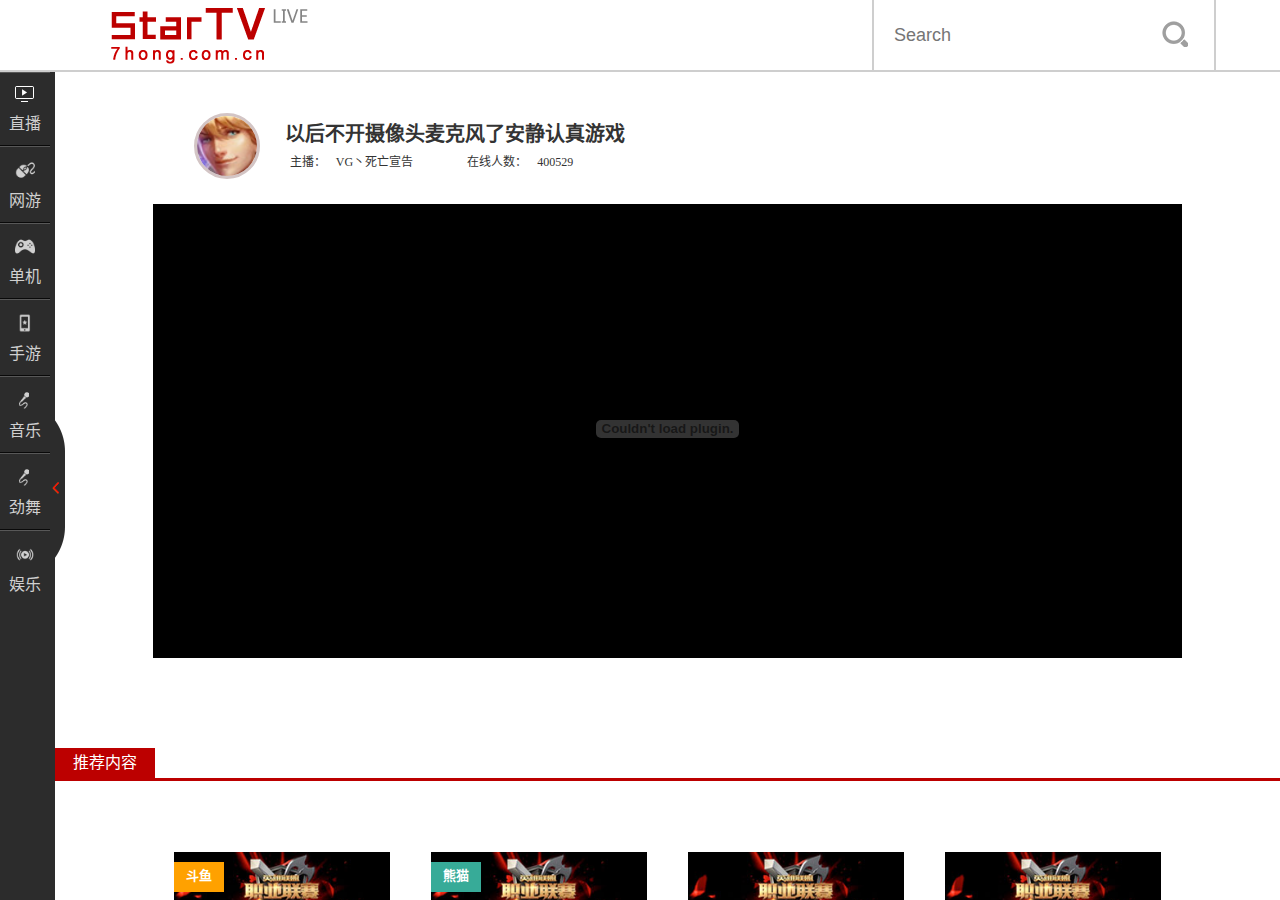
<file: content.html>
<!DOCTYPE html>
<html>
  <head>
    <meta charset="utf-8">
    <title>mxLive-直播综合平台</title>

    <meta name="keywords" content="mxLive,弹幕,字幕,AMV,MAD,MTV,ANIME,动漫,动漫音乐,游戏,游戏解说,ACG,galgame,动画,番组,新番,初音,洛天依,vocaloid,寻星网络,mx175,明星一起玩，星创世纪">
    <meta name="description" content="mxLive是国内知名的视频综合网站,是星创世纪旗下中国最大最知名的视频综合网站，这里有最及时的动漫新番，最棒的ACG氛围，最有创意的Up主。这里包含英雄联盟lol直播、穿越火线cf直播、dota2直播、弹幕,字幕,AMV,MAD,MTV,ANIME,动漫,动漫音乐,游戏,游戏解说,ACG,galgame,动画,番组,新番,初音,洛天依,vocaloid、美女直播等各类热门游戏赛事直播和各种名家大神游戏直播，内容丰富，推送及时，带给你不一样的视听体验，一切尽在mxLive - 全民直播综合平台。">

    <meta name="viewport" content="width=device-width,initial-scale=1,maximum-scale=1">
    <meta name="autor" content="cynthia娆墨旧染">
    <meta name="robots" content="cynthia娆墨旧染">
    <meta name="Generator" content="Atom">
    <meta name="renderer" content="webkit">
    <meta http-equiv="X-UA-Compatible" content="IE=edge,chrome=1">
    <meta http-equiv="Content-Language" content="zh-CN">
    <meta http-equiv="windows-Target" content="_top">
    <meta http-equiv="Content-Type" content="text/html; charset=utf-8">

    <!-- ICON -->
    <link rel="shortcut icon" type="img/ico" href="img/ico.png">
    <!-- GLOBAL CSS -->
    <link rel="stylesheet" href="css/css.css" media="screen" title="no title" charset="utf-8">
    <!-- PAGE CSS -->

  </head>
  <body>
	<!-- HEADER -->
	<div class="layer05">
		<a href="#">
			<img src="img/mx-index-logo.png" alt="">
		</a>
		<div class="layer05-search">
			<input type="button" class="mx-layer05-search-btn">
            <input type="text" class="mx-layer05-search" placeholder="Search">
		</div>
	</div>

	<!-- CONTAINER -->
	<div class="layer06">
		<!-- NAV -->
		<div class="layer06-nav">
			<div class="layer06-nav-wrap">
				<!-- ALL -->
				<div class="layer06-all-list">
					<ul>
						<li>
							<i class="layer06-all-list-i nav-icon0"></i>
							<label for="">全部直播</label>
						</li>
						<li>
							<i class="layer06-all-list-i nav-icon1"></i>
							<label for="">网游竞技</label>
							<div class="layer06-all-list-detail" style="display:block">
								<a href="#">英雄联盟</a>
								<a href="#">穿越火线</a>
								<a href="#">魔兽</a>
								<a href="#">DOTA2</a>
								<a href="#">坦克世界</a>
								<a href="#">战舰世界</a>
								<a href="#">炉石传说</a>
								<a href="#">炉石传说</a>
								<a href="#" class='layer06-all-list-more'>全部</a>
							</div>
						</li>
						<li>
							<i class="layer06-all-list-i nav-icon2"></i>
							<label for="">单机热游</label>
							<div class="layer06-all-list-detail" style="display:none">
								<a href="#">GTA5</a>
								<a href="#">我的世界</a>
								<a href="#">七日杀</a>
								<a href="#">方舟</a>
								<a href="#">格斗游戏</a>
								<a href="#">H1Z1 </a>
								<a href="#">辐射4</a>
								<a href="#">恐怖丧尸</a>
								<a href="#">饥荒</a>
								<a href="#" class='layer06-all-list-more'>全部</a>
							</div>
						</li>
						<li>
							<i class="layer06-all-list-i nav-icon3"></i>
							<label for="">手游休闲</label>
							<div class="layer06-all-list-detail" style="display:none">
								<a href="#">天天酷跑</a>
								<a href="#">王者荣耀</a>
								<a href="#">全民超神</a>
								<a href="#">自由之战</a>
								<a href="#">虚荣</a>
								<a href="#" class='layer06-all-list-more'>全部</a>
							</div>
						</li>
						<li>
							<i class="layer06-all-list-i nav-icon4"></i>
							<label for="">天籁之音</label>
							<div class="layer06-all-list-detail" style="display:none">
								<a href="#">原创歌手</a>
								<a href="#">可爱萝莉</a>
								<a href="#">甜心萌派</a>
								<a href="#">青春偶像</a>
								<a href="#">乐器达人</a>
								<a href="#" class='layer06-all-list-more'>全部</a>
							</div>
						</li>
						<li>
							<i class="layer06-all-list-i nav-icon5"></i>
							<label for="">劲舞天使</label>
							<div class="layer06-all-list-detail" style="display:none">
								<a href="#">女神降临</a>
								<a href="#">情感达人</a>
								<a href="#">性感御姐</a>
								<a href="#">清纯校花</a>
								<a href="#" class='layer06-all-list-more'>全部</a>
							</div>
						</li>
						<li>
							<i class="layer06-all-list-i nav-icon6"></i>
							<label for="" >娱乐综艺</label>
							<div class="layer06-all-list-detail" style="display:none">
								<a href="#">星秀</a>
								<a href="#">户外直播</a>
								<a href="#">技术宅</a>
								<a href="#">一起看</a>
								<a href="#">动漫</a>
								<a href="#">体育</a>
								<a href="#">情话</a>
								<a href="#">电视台</a>
								<a href="#" class='layer06-all-list-more'>全部</a>
							</div>
						</li>
					</ul>
				</div>
				<!-- LOVE -->
				<!-- <div class="layer06-love">
					<label for="">我的关注</label>
				</div> -->
			</div>
			<div class="layer06-small" style="display:none">
				<ul>
					<li>
						<img src="img/layer06-all-bg.png" alt="">
						<h1>直播</h1>
					</li>
					<li>
						<img src="img/nav-icon1.png" alt="">
						<h1>网游</h1>
					</li>
					<li>
						<img src="img/nav-icon2.png" alt="">
						<h1>单机</h1>
					</li>
					<li>
						<img src="img/nav-icon3.png" alt="">
						<h1>手游</h1>
					</li>
					<li>
						<img src="img/nav-icon4.png" alt="">
						<h1>音乐</h1>
					</li>
					<li>
						<img src="img/nav-icon4.png" alt="">
						<h1>劲舞</h1>
					</li>
					<li>
						<img src="img/nav-icon6.png" alt="">
						<h1>娱乐</h1>
					</li>
				</ul>
			</div>
		</div>
		<!-- MAIN -->
		
		<div class="layer06-main">
			<!-- CONTENT.html -->
			<div class="layer09">
				<div class="layer09-info">
					<div class="layer09-info-left">
						<img src="img/layer07-item-detail-face.png" alt="">
					</div>
					<div class="layer09-info-right">
						<h1>以后不开摄像头麦克风了安静认真游戏</h1>
						<label for="" style="margin-left:10px;">主播：</label><label for="" style="margin-left:10px;">VG丶死亡宣告</label>
						<label for="" style="margin-left:50px;">在线人数：</label><label for="" style="margin-left:10px;">400529</label>
					</div>
				</div>
				<div class="layer09-main">
					<embed src="img/ren1.swf" type="" width="810" height="450" wmode="transparent">
				</div>
			</div>

			<!-- SEARCH -->
			<div class="layer08" style="padding: 60px 10%;">
				<span>推荐内容</span>
			</div>
			
			<!-- CONTENT -->
			<div class="layer06-main-content">

				<div class="layer06-main-content-item">
					<a href="#">
						<img src="img/mx-index-topItem-detail.jpg" alt="" class="layer06-main-content-item-img">
					</a>
					<span class="douyu">斗鱼</span>

					<div class="layer06-main-content-item-detail">
						<a href="#">
							<img src="img/layer07-item-detail-face.png" alt="" class="layer06-main-content-item-face">
						</a>
						<a href="#">【刺客信条编年史-俄罗斯】晚上只打游戏...</a>
						<div class="layer06-main-content-item-detail-b">
							<img src="img/layer07-item-detail1.png" alt="" class="layer06-main-content-item-detail-b-img1">
							<a href="#">吃我人参公鸡</a>
							<label for="">256598</label>
							<img src="img/layer07-item-detail2.png" alt="" class="layer06-main-content-item-detail-b-img2">
						</div>
					</div>
				</div>
				<div class="layer06-main-content-item">
					<a href="#">
						<img src="img/mx-index-topItem-detail.jpg" alt="" class="layer06-main-content-item-img">
					</a>
					<span class="xiongmao">熊猫</span>

					<div class="layer06-main-content-item-detail">
						<a href="#">
							<img src="img/layer07-item-detail-face.png" alt="" class="layer06-main-content-item-face">
						</a>
						<a href="#">【刺客信条编年史-俄罗斯】晚上只打游戏...</a>
						<div class="layer06-main-content-item-detail-b">
							<img src="img/layer07-item-detail1.png" alt="" class="layer06-main-content-item-detail-b-img1">
							<a href="#">吃我人参公鸡</a>
							<label for="">256598</label>
							<img src="img/layer07-item-detail2.png" alt="" class="layer06-main-content-item-detail-b-img2">
						</div>
					</div>
				</div>
				<div class="layer06-main-content-item">
					<a href="#">
						<img src="img/mx-index-topItem-detail.jpg" alt="" class="layer06-main-content-item-img">
					</a>

					<div class="layer06-main-content-item-detail">
						<a href="#">
							<img src="img/layer07-item-detail-face.png" alt="" class="layer06-main-content-item-face">
						</a>
						<a href="#">【刺客信条编年史-俄罗斯】晚上只打游戏...</a>
						<div class="layer06-main-content-item-detail-b">
							<img src="img/layer07-item-detail1.png" alt="" class="layer06-main-content-item-detail-b-img1">
							<a href="#">吃我人参公鸡</a>
							<label for="">256598</label>
							<img src="img/layer07-item-detail2.png" alt="" class="layer06-main-content-item-detail-b-img2">
						</div>
					</div>
				</div>
				<div class="layer06-main-content-item">
					<a href="#">
						<img src="img/mx-index-topItem-detail.jpg" alt="" class="layer06-main-content-item-img">
					</a>

					<div class="layer06-main-content-item-detail">
						<a href="#">
							<img src="img/layer07-item-detail-face.png" alt="" class="layer06-main-content-item-face">
						</a>
						<a href="#">【刺客信条编年史-俄罗斯】晚上只打游戏...</a>
						<div class="layer06-main-content-item-detail-b">
							<img src="img/layer07-item-detail1.png" alt="" class="layer06-main-content-item-detail-b-img1">
							<a href="#">吃我人参公鸡</a>
							<label for="">256598</label>
							<img src="img/layer07-item-detail2.png" alt="" class="layer06-main-content-item-detail-b-img2">
						</div>
					</div>
				</div>
				<div class="layer06-main-content-item">
					<a href="#">
						<img src="img/mx-index-topItem-detail.jpg" alt="" class="layer06-main-content-item-img">
					</a>

					<div class="layer06-main-content-item-detail">
						<a href="#">
							<img src="img/layer07-item-detail-face.png" alt="" class="layer06-main-content-item-face">
						</a>
						<a href="#">【刺客信条编年史-俄罗斯】晚上只打游戏...</a>
						<div class="layer06-main-content-item-detail-b">
							<img src="img/layer07-item-detail1.png" alt="" class="layer06-main-content-item-detail-b-img1">
							<a href="#">吃我人参公鸡</a>
							<label for="">256598</label>
							<img src="img/layer07-item-detail2.png" alt="" class="layer06-main-content-item-detail-b-img2">
						</div>
					</div>
				</div>
				<div class="layer06-main-content-item">
					<a href="#">
						<img src="img/mx-index-topItem-detail.jpg" alt="" class="layer06-main-content-item-img">
					</a>

					<div class="layer06-main-content-item-detail">
						<a href="#">
							<img src="img/layer07-item-detail-face.png" alt="" class="layer06-main-content-item-face">
						</a>
						<a href="#">【刺客信条编年史-俄罗斯】晚上只打游戏...</a>
						<div class="layer06-main-content-item-detail-b">
							<img src="img/layer07-item-detail1.png" alt="" class="layer06-main-content-item-detail-b-img1">
							<a href="#">吃我人参公鸡</a>
							<label for="">256598</label>
							<img src="img/layer07-item-detail2.png" alt="" class="layer06-main-content-item-detail-b-img2">
						</div>
					</div>
				</div>
				<div class="layer06-main-content-item">
					<a href="#">
						<img src="img/mx-index-topItem-detail.jpg" alt="" class="layer06-main-content-item-img">
					</a>

					<div class="layer06-main-content-item-detail">
						<a href="#">
							<img src="img/layer07-item-detail-face.png" alt="" class="layer06-main-content-item-face">
						</a>
						<a href="#">【刺客信条编年史-俄罗斯】晚上只打游戏...</a>
						<div class="layer06-main-content-item-detail-b">
							<img src="img/layer07-item-detail1.png" alt="" class="layer06-main-content-item-detail-b-img1">
							<a href="#">吃我人参公鸡</a>
							<label for="">256598</label>
							<img src="img/layer07-item-detail2.png" alt="" class="layer06-main-content-item-detail-b-img2">
						</div>
					</div>
				</div>
				<div class="layer06-main-content-item">
					<a href="#">
						<img src="img/mx-index-topItem-detail.jpg" alt="" class="layer06-main-content-item-img">
					</a>

					<div class="layer06-main-content-item-detail">
						<a href="#">
							<img src="img/layer07-item-detail-face.png" alt="" class="layer06-main-content-item-face">
						</a>
						<a href="#">【刺客信条编年史-俄罗斯】晚上只打游戏...</a>
						<div class="layer06-main-content-item-detail-b">
							<img src="img/layer07-item-detail1.png" alt="" class="layer06-main-content-item-detail-b-img1">
							<a href="#">吃我人参公鸡</a>
							<label for="">256598</label>
							<img src="img/layer07-item-detail2.png" alt="" class="layer06-main-content-item-detail-b-img2">
						</div>
					</div>
				</div>
			</div>
			
			<!-- FOOTER -->
			<div class="layer06-main-footer">
				<h1>© 寻星网络版权所有 | 沪ICP备15017410号-2 </h1>
			</div>
		</div>
	</div>

	<!-- ONOFF-BTN -->
	<div class="layer07">
		<span></span>
	</div>

  </body>
    <!-- GLOBAL JAVASCRIPT -->
    <script src="js/jquery.min.js"></script>
    <!-- PAGE JAVASCRIPT -->
    <script src="js/content.js"></script>
</html>
</file>
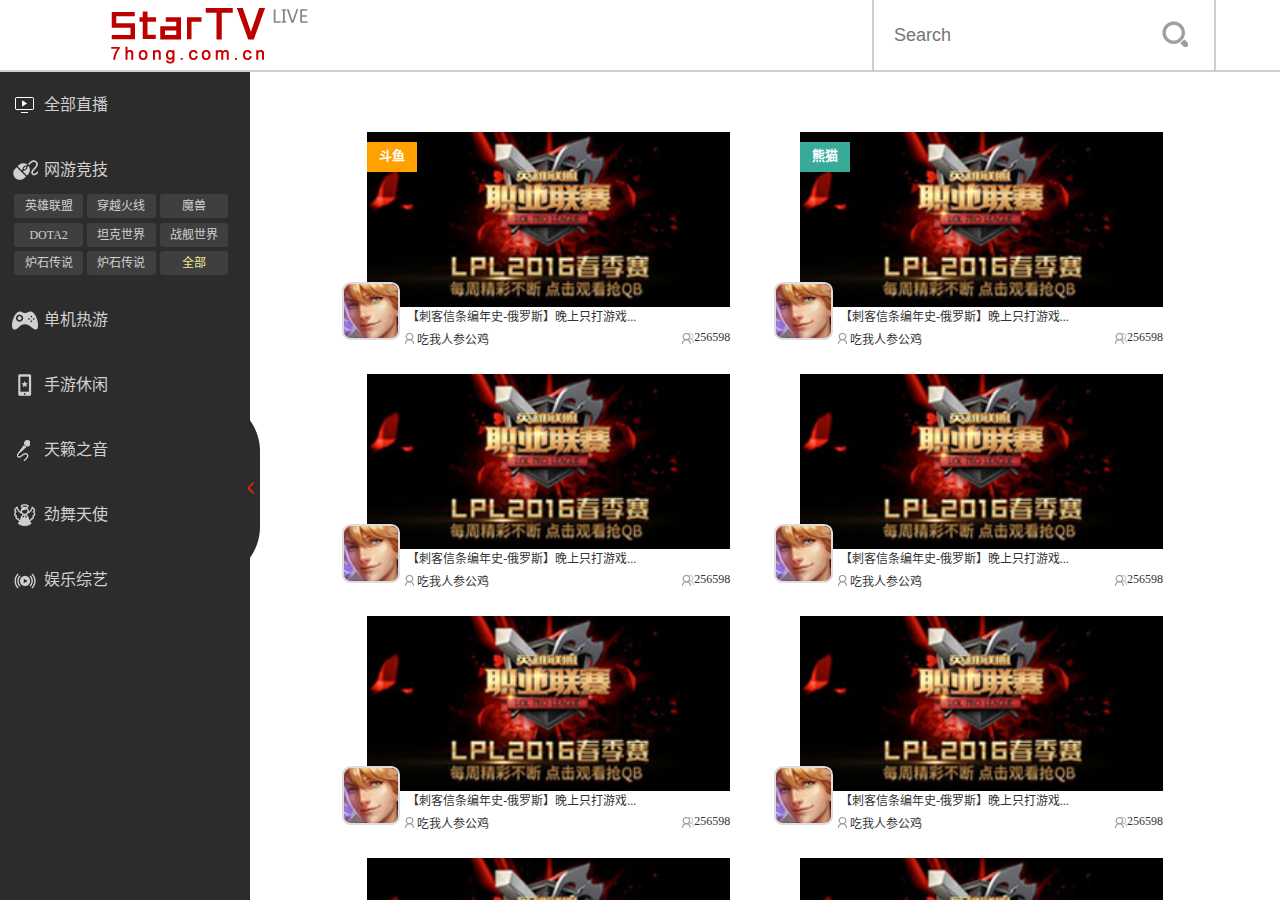
<file: list.html>
<!DOCTYPE html>
<html>
  <head>
    <meta charset="utf-8">
    <title>mxLive-直播综合平台</title>

    <meta name="keywords" content="mxLive,弹幕,字幕,AMV,MAD,MTV,ANIME,动漫,动漫音乐,游戏,游戏解说,ACG,galgame,动画,番组,新番,初音,洛天依,vocaloid,寻星网络,mx175,明星一起玩，星创世纪">
    <meta name="description" content="mxLive是国内知名的视频综合网站,是星创世纪旗下中国最大最知名的视频综合网站，这里有最及时的动漫新番，最棒的ACG氛围，最有创意的Up主。这里包含英雄联盟lol直播、穿越火线cf直播、dota2直播、弹幕,字幕,AMV,MAD,MTV,ANIME,动漫,动漫音乐,游戏,游戏解说,ACG,galgame,动画,番组,新番,初音,洛天依,vocaloid、美女直播等各类热门游戏赛事直播和各种名家大神游戏直播，内容丰富，推送及时，带给你不一样的视听体验，一切尽在mxLive - 全民直播综合平台。">

    <meta name="viewport" content="width=device-width,initial-scale=1,maximum-scale=1">
    <meta name="autor" content="cynthia娆墨旧染">
    <meta name="robots" content="cynthia娆墨旧染">
    <meta name="Generator" content="Atom">
    <meta name="renderer" content="webkit">
    <meta http-equiv="X-UA-Compatible" content="IE=edge,chrome=1">
    <meta http-equiv="Content-Language" content="zh-CN">
    <meta http-equiv="windows-Target" content="_top">
    <meta http-equiv="Content-Type" content="text/html; charset=utf-8">

    <!-- ICON -->
    <link rel="shortcut icon" type="img/ico" href="img/ico.png">
    <!-- GLOBAL CSS -->
    <link rel="stylesheet" href="css/css.css" media="screen" title="no title" charset="utf-8">
    <!-- PAGE CSS -->

  </head>
  <body>
	<!-- HEADER -->
	<div class="layer05">
		<a href="#">
			<img src="img/mx-index-logo.png" alt="">
		</a>
		<div class="layer05-search">
			<input type="button" class="mx-layer05-search-btn">
            <input type="text" class="mx-layer05-search" placeholder="Search">
		</div>
	</div>

	<!-- CONTAINER -->
	<div class="layer06">
		<!-- NAV -->
		<div class="layer06-nav">
			<div class="layer06-nav-wrap">
				<!-- ALL -->
				<div class="layer06-all-list">
					<ul>
						<li>
							<i class="layer06-all-list-i nav-icon0"></i>
							<label for="">全部直播</label>
						</li>
						<li>
							<i class="layer06-all-list-i nav-icon1"></i>
							<label for="">网游竞技</label>
							<div class="layer06-all-list-detail" style="display:block">
								<a href="#">英雄联盟</a>
								<a href="#">穿越火线</a>
								<a href="#">魔兽</a>
								<a href="#">DOTA2</a>
								<a href="#">坦克世界</a>
								<a href="#">战舰世界</a>
								<a href="#">炉石传说</a>
								<a href="#">炉石传说</a>
								<a href="#" class='layer06-all-list-more'>全部</a>
							</div>
						</li>
						<li>
							<i class="layer06-all-list-i nav-icon2"></i>
							<label for="">单机热游</label>
							<div class="layer06-all-list-detail" style="display:none">
								<a href="#">GTA5</a>
								<a href="#">我的世界</a>
								<a href="#">七日杀</a>
								<a href="#">方舟</a>
								<a href="#">格斗游戏</a>
								<a href="#">H1Z1 </a>
								<a href="#">辐射4</a>
								<a href="#">恐怖丧尸</a>
								<a href="#">饥荒</a>
								<a href="#" class='layer06-all-list-more'>全部</a>
							</div>
						</li>
						<li>
							<i class="layer06-all-list-i nav-icon3"></i>
							<label for="">手游休闲</label>
							<div class="layer06-all-list-detail" style="display:none">
								<a href="#">天天酷跑</a>
								<a href="#">王者荣耀</a>
								<a href="#">全民超神</a>
								<a href="#">自由之战</a>
								<a href="#">虚荣</a>
								<a href="#" class='layer06-all-list-more'>全部</a>
							</div>
						</li>
						<li>
							<i class="layer06-all-list-i nav-icon4"></i>
							<label for="">天籁之音</label>
							<div class="layer06-all-list-detail" style="display:none">
								<a href="#">原创歌手</a>
								<a href="#">可爱萝莉</a>
								<a href="#">甜心萌派</a>
								<a href="#">青春偶像</a>
								<a href="#">乐器达人</a>
								<a href="#" class='layer06-all-list-more'>全部</a>
							</div>
						</li>
						<li>
							<i class="layer06-all-list-i nav-icon5"></i>
							<label for="">劲舞天使</label>
							<div class="layer06-all-list-detail" style="display:none">
								<a href="#">女神降临</a>
								<a href="#">情感达人</a>
								<a href="#">性感御姐</a>
								<a href="#">清纯校花</a>
								<a href="#" class='layer06-all-list-more'>全部</a>
							</div>
						</li>
						<li>
							<i class="layer06-all-list-i nav-icon6"></i>
							<label for="" >娱乐综艺</label>
							<div class="layer06-all-list-detail" style="display:none">
								<a href="#">星秀</a>
								<a href="#">户外直播</a>
								<a href="#">技术宅</a>
								<a href="#">一起看</a>
								<a href="#">动漫</a>
								<a href="#">体育</a>
								<a href="#">情话</a>
								<a href="#">电视台</a>
								<a href="#" class='layer06-all-list-more'>全部</a>
							</div>
						</li>
					</ul>
				</div>
				<!-- LOVE -->
				<!-- <div class="layer06-love">
					<label for="">我的关注</label>
				</div> -->
			</div>
			<div class="layer06-small" style="display:none">
				<ul>
					<li>
						<img src="img/layer06-all-bg.png" alt="">
						<h1>直播</h1>
					</li>
					<li>
						<img src="img/nav-icon1.png" alt="">
						<h1>网游</h1>
					</li>
					<li>
						<img src="img/nav-icon2.png" alt="">
						<h1>单机</h1>
					</li>
					<li>
						<img src="img/nav-icon3.png" alt="">
						<h1>手游</h1>
					</li>
					<li>
						<img src="img/nav-icon4.png" alt="">
						<h1>音乐</h1>
					</li>
					<li>
						<img src="img/nav-icon4.png" alt="">
						<h1>劲舞</h1>
					</li>
					<li>
						<img src="img/nav-icon6.png" alt="">
						<h1>娱乐</h1>
					</li>
				</ul>
			</div>
		</div>
		<!-- MAIN -->
		<div class="layer06-main">
			<!-- CONTENT -->
			<div class="layer06-main-content">
				<div class="layer06-main-content-item">
					<a href="#">
						<img src="img/mx-index-topItem-detail.jpg" alt="" class="layer06-main-content-item-img">
					</a>
					<span class="douyu">斗鱼</span>

					<div class="layer06-main-content-item-detail">
						<a href="#">
							<img src="img/layer07-item-detail-face.png" alt="" class="layer06-main-content-item-face">
						</a>
						<a href="#">【刺客信条编年史-俄罗斯】晚上只打游戏...</a>
						<div class="layer06-main-content-item-detail-b">
							<img src="img/layer07-item-detail1.png" alt="" class="layer06-main-content-item-detail-b-img1">
							<a href="#">吃我人参公鸡</a>
							<label for="">256598</label>
							<img src="img/layer07-item-detail2.png" alt="" class="layer06-main-content-item-detail-b-img2">
						</div>
					</div>
				</div>
				<div class="layer06-main-content-item">
					<a href="#">
						<img src="img/mx-index-topItem-detail.jpg" alt="" class="layer06-main-content-item-img">
					</a>
					<span class="xiongmao">熊猫</span>

					<div class="layer06-main-content-item-detail">
						<a href="#">
							<img src="img/layer07-item-detail-face.png" alt="" class="layer06-main-content-item-face">
						</a>
						<a href="#">【刺客信条编年史-俄罗斯】晚上只打游戏...</a>
						<div class="layer06-main-content-item-detail-b">
							<img src="img/layer07-item-detail1.png" alt="" class="layer06-main-content-item-detail-b-img1">
							<a href="#">吃我人参公鸡</a>
							<label for="">256598</label>
							<img src="img/layer07-item-detail2.png" alt="" class="layer06-main-content-item-detail-b-img2">
						</div>
					</div>
				</div>
				<div class="layer06-main-content-item">
					<a href="#">
						<img src="img/mx-index-topItem-detail.jpg" alt="" class="layer06-main-content-item-img">
					</a>

					<div class="layer06-main-content-item-detail">
						<a href="#">
							<img src="img/layer07-item-detail-face.png" alt="" class="layer06-main-content-item-face">
						</a>
						<a href="#">【刺客信条编年史-俄罗斯】晚上只打游戏...</a>
						<div class="layer06-main-content-item-detail-b">
							<img src="img/layer07-item-detail1.png" alt="" class="layer06-main-content-item-detail-b-img1">
							<a href="#">吃我人参公鸡</a>
							<label for="">256598</label>
							<img src="img/layer07-item-detail2.png" alt="" class="layer06-main-content-item-detail-b-img2">
						</div>
					</div>
				</div>
				<div class="layer06-main-content-item">
					<a href="#">
						<img src="img/mx-index-topItem-detail.jpg" alt="" class="layer06-main-content-item-img">
					</a>

					<div class="layer06-main-content-item-detail">
						<a href="#">
							<img src="img/layer07-item-detail-face.png" alt="" class="layer06-main-content-item-face">
						</a>
						<a href="#">【刺客信条编年史-俄罗斯】晚上只打游戏...</a>
						<div class="layer06-main-content-item-detail-b">
							<img src="img/layer07-item-detail1.png" alt="" class="layer06-main-content-item-detail-b-img1">
							<a href="#">吃我人参公鸡</a>
							<label for="">256598</label>
							<img src="img/layer07-item-detail2.png" alt="" class="layer06-main-content-item-detail-b-img2">
						</div>
					</div>
				</div>
				<div class="layer06-main-content-item">
					<a href="#">
						<img src="img/mx-index-topItem-detail.jpg" alt="" class="layer06-main-content-item-img">
					</a>

					<div class="layer06-main-content-item-detail">
						<a href="#">
							<img src="img/layer07-item-detail-face.png" alt="" class="layer06-main-content-item-face">
						</a>
						<a href="#">【刺客信条编年史-俄罗斯】晚上只打游戏...</a>
						<div class="layer06-main-content-item-detail-b">
							<img src="img/layer07-item-detail1.png" alt="" class="layer06-main-content-item-detail-b-img1">
							<a href="#">吃我人参公鸡</a>
							<label for="">256598</label>
							<img src="img/layer07-item-detail2.png" alt="" class="layer06-main-content-item-detail-b-img2">
						</div>
					</div>
				</div>
				<div class="layer06-main-content-item">
					<a href="#">
						<img src="img/mx-index-topItem-detail.jpg" alt="" class="layer06-main-content-item-img">
					</a>

					<div class="layer06-main-content-item-detail">
						<a href="#">
							<img src="img/layer07-item-detail-face.png" alt="" class="layer06-main-content-item-face">
						</a>
						<a href="#">【刺客信条编年史-俄罗斯】晚上只打游戏...</a>
						<div class="layer06-main-content-item-detail-b">
							<img src="img/layer07-item-detail1.png" alt="" class="layer06-main-content-item-detail-b-img1">
							<a href="#">吃我人参公鸡</a>
							<label for="">256598</label>
							<img src="img/layer07-item-detail2.png" alt="" class="layer06-main-content-item-detail-b-img2">
						</div>
					</div>
				</div>
				<div class="layer06-main-content-item">
					<a href="#">
						<img src="img/mx-index-topItem-detail.jpg" alt="" class="layer06-main-content-item-img">
					</a>

					<div class="layer06-main-content-item-detail">
						<a href="#">
							<img src="img/layer07-item-detail-face.png" alt="" class="layer06-main-content-item-face">
						</a>
						<a href="#">【刺客信条编年史-俄罗斯】晚上只打游戏...</a>
						<div class="layer06-main-content-item-detail-b">
							<img src="img/layer07-item-detail1.png" alt="" class="layer06-main-content-item-detail-b-img1">
							<a href="#">吃我人参公鸡</a>
							<label for="">256598</label>
							<img src="img/layer07-item-detail2.png" alt="" class="layer06-main-content-item-detail-b-img2">
						</div>
					</div>
				</div>
				<div class="layer06-main-content-item">
					<a href="#">
						<img src="img/mx-index-topItem-detail.jpg" alt="" class="layer06-main-content-item-img">
					</a>

					<div class="layer06-main-content-item-detail">
						<a href="#">
							<img src="img/layer07-item-detail-face.png" alt="" class="layer06-main-content-item-face">
						</a>
						<a href="#">【刺客信条编年史-俄罗斯】晚上只打游戏...</a>
						<div class="layer06-main-content-item-detail-b">
							<img src="img/layer07-item-detail1.png" alt="" class="layer06-main-content-item-detail-b-img1">
							<a href="#">吃我人参公鸡</a>
							<label for="">256598</label>
							<img src="img/layer07-item-detail2.png" alt="" class="layer06-main-content-item-detail-b-img2">
						</div>
					</div>
				</div>
				<div class="layer06-main-content-item">
					<a href="#">
						<img src="img/mx-index-topItem-detail.jpg" alt="" class="layer06-main-content-item-img">
					</a>

					<div class="layer06-main-content-item-detail">
						<a href="#">
							<img src="img/layer07-item-detail-face.png" alt="" class="layer06-main-content-item-face">
						</a>
						<a href="#">【刺客信条编年史-俄罗斯】晚上只打游戏...</a>
						<div class="layer06-main-content-item-detail-b">
							<img src="img/layer07-item-detail1.png" alt="" class="layer06-main-content-item-detail-b-img1">
							<a href="#">吃我人参公鸡</a>
							<label for="">256598</label>
							<img src="img/layer07-item-detail2.png" alt="" class="layer06-main-content-item-detail-b-img2">
						</div>
					</div>
				</div>
				<div class="layer06-main-content-item">
					<a href="#">
						<img src="img/mx-index-topItem-detail.jpg" alt="" class="layer06-main-content-item-img">
					</a>

					<div class="layer06-main-content-item-detail">
						<a href="#">
							<img src="img/layer07-item-detail-face.png" alt="" class="layer06-main-content-item-face">
						</a>
						<a href="#">【刺客信条编年史-俄罗斯】晚上只打游戏...</a>
						<div class="layer06-main-content-item-detail-b">
							<img src="img/layer07-item-detail1.png" alt="" class="layer06-main-content-item-detail-b-img1">
							<a href="#">吃我人参公鸡</a>
							<label for="">256598</label>
							<img src="img/layer07-item-detail2.png" alt="" class="layer06-main-content-item-detail-b-img2">
						</div>
					</div>
				</div>
				<div class="layer06-main-content-item">
					<a href="#">
						<img src="img/mx-index-topItem-detail.jpg" alt="" class="layer06-main-content-item-img">
					</a>

					<div class="layer06-main-content-item-detail">
						<a href="#">
							<img src="img/layer07-item-detail-face.png" alt="" class="layer06-main-content-item-face">
						</a>
						<a href="#">【刺客信条编年史-俄罗斯】晚上只打游戏...</a>
						<div class="layer06-main-content-item-detail-b">
							<img src="img/layer07-item-detail1.png" alt="" class="layer06-main-content-item-detail-b-img1">
							<a href="#">吃我人参公鸡</a>
							<label for="">256598</label>
							<img src="img/layer07-item-detail2.png" alt="" class="layer06-main-content-item-detail-b-img2">
						</div>
					</div>
				</div>
				<div class="layer06-main-content-item">
					<a href="#">
						<img src="img/mx-index-topItem-detail.jpg" alt="" class="layer06-main-content-item-img">
					</a>

					<div class="layer06-main-content-item-detail">
						<a href="#">
							<img src="img/layer07-item-detail-face.png" alt="" class="layer06-main-content-item-face">
						</a>
						<a href="#">【刺客信条编年史-俄罗斯】晚上只打游戏...</a>
						<div class="layer06-main-content-item-detail-b">
							<img src="img/layer07-item-detail1.png" alt="" class="layer06-main-content-item-detail-b-img1">
							<a href="#">吃我人参公鸡</a>
							<label for="">256598</label>
							<img src="img/layer07-item-detail2.png" alt="" class="layer06-main-content-item-detail-b-img2">
						</div>
					</div>
				</div>
			</div>
			<!-- PAGES -->
			<div class="layer06-main-pages">
				<ul>
					<li>
						<a href="#" class="layer06-main-pages-pre"></a>
					</li>
					<li>
						<a href="" class="pageNum">1</a>
					</li>
					<li>
						<a href="" class="pageNum">2</a>
					</li>
					<li>
						<a href="" class="pageNum">3</a>
					</li>
					<li>
						<a href="" class="pageNum">4</a>
					</li>
					<li>
						<a href="" class="pageNum">5</a>
					</li>
					<li>
						<a href="" class="pageNum">6</a>
					</li>
					<li>
						<a href="" class="pageNum">7</a>
					</li>
					<li>
						<a href="#" class="pageNum">...</a>
					</li>
					<li>
						<a href="" class="pageNum">14</a>
					</li>
					<li>
						<a href="#" class="layer06-main-pages-next"></a>
					</li>
				</ul>
			</div>
			<!-- FOOTER -->
			<div class="layer06-main-footer">
				<h1>© 寻星网络版权所有 | 沪ICP备15017410号-2 </h1>
			</div>
		</div>
	</div>

	<!-- ONOFF-BTN -->
	<div class="layer07">
		<span></span>
	</div>

  </body>
    <!-- GLOBAL JAVASCRIPT -->
    <script src="js/jquery.min.js"></script>
    <!-- PAGE JAVASCRIPT -->
    <script src="js/list.js"></script>
</html>
</file>
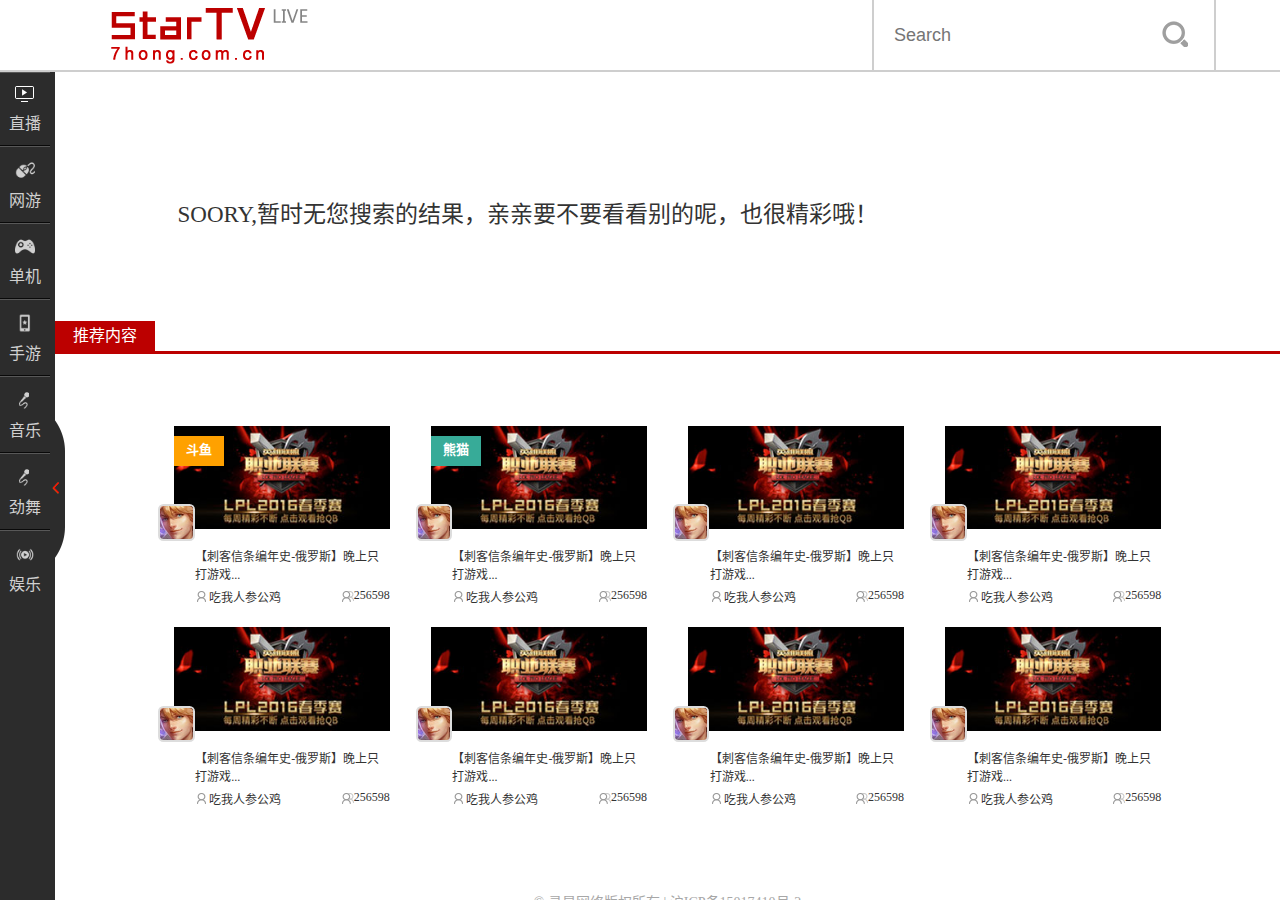
<file: search.html>
<!DOCTYPE html>
<html>
  <head>
    <meta charset="utf-8">
    <title>mxLive-直播综合平台</title>

    <meta name="keywords" content="mxLive,弹幕,字幕,AMV,MAD,MTV,ANIME,动漫,动漫音乐,游戏,游戏解说,ACG,galgame,动画,番组,新番,初音,洛天依,vocaloid,寻星网络,mx175,明星一起玩，星创世纪">
    <meta name="description" content="mxLive是国内知名的视频综合网站,是星创世纪旗下中国最大最知名的视频综合网站，这里有最及时的动漫新番，最棒的ACG氛围，最有创意的Up主。这里包含英雄联盟lol直播、穿越火线cf直播、dota2直播、弹幕,字幕,AMV,MAD,MTV,ANIME,动漫,动漫音乐,游戏,游戏解说,ACG,galgame,动画,番组,新番,初音,洛天依,vocaloid、美女直播等各类热门游戏赛事直播和各种名家大神游戏直播，内容丰富，推送及时，带给你不一样的视听体验，一切尽在mxLive - 全民直播综合平台。">

    <meta name="viewport" content="width=device-width,initial-scale=1,maximum-scale=1">
    <meta name="autor" content="cynthia娆墨旧染">
    <meta name="robots" content="cynthia娆墨旧染">
    <meta name="Generator" content="Atom">
    <meta name="renderer" content="webkit">
    <meta http-equiv="X-UA-Compatible" content="IE=edge,chrome=1">
    <meta http-equiv="Content-Language" content="zh-CN">
    <meta http-equiv="windows-Target" content="_top">
    <meta http-equiv="Content-Type" content="text/html; charset=utf-8">

    <!-- ICON -->
    <link rel="shortcut icon" type="img/ico" href="img/ico.png">
    <!-- GLOBAL CSS -->
    <link rel="stylesheet" href="css/css.css" media="screen" title="no title" charset="utf-8">
    <!-- PAGE CSS -->

  </head>
  <body>
	<!-- HEADER -->
	<div class="layer05">
		<a href="#">
			<img src="img/mx-index-logo.png" alt="">
		</a>
		<div class="layer05-search">
			<input type="button" class="mx-layer05-search-btn">
            <input type="text" class="mx-layer05-search" placeholder="Search">
		</div>
	</div>

	<!-- CONTAINER -->
	<div class="layer06">
		<!-- NAV -->
		<div class="layer06-nav">
			<div class="layer06-nav-wrap">
				<!-- ALL -->
				<div class="layer06-all-list">
					<ul>
						<li>
							<i class="layer06-all-list-i nav-icon0"></i>
							<label for="">全部直播</label>
						</li>
						<li>
							<i class="layer06-all-list-i nav-icon1"></i>
							<label for="">网游竞技</label>
							<div class="layer06-all-list-detail" style="display:block">
								<a href="#">英雄联盟</a>
								<a href="#">穿越火线</a>
								<a href="#">魔兽</a>
								<a href="#">DOTA2</a>
								<a href="#">坦克世界</a>
								<a href="#">战舰世界</a>
								<a href="#">炉石传说</a>
								<a href="#">炉石传说</a>
								<a href="#" class='layer06-all-list-more'>全部</a>
							</div>
						</li>
						<li>
							<i class="layer06-all-list-i nav-icon2"></i>
							<label for="">单机热游</label>
							<div class="layer06-all-list-detail" style="display:none">
								<a href="#">GTA5</a>
								<a href="#">我的世界</a>
								<a href="#">七日杀</a>
								<a href="#">方舟</a>
								<a href="#">格斗游戏</a>
								<a href="#">H1Z1 </a>
								<a href="#">辐射4</a>
								<a href="#">恐怖丧尸</a>
								<a href="#">饥荒</a>
								<a href="#" class='layer06-all-list-more'>全部</a>
							</div>
						</li>
						<li>
							<i class="layer06-all-list-i nav-icon3"></i>
							<label for="">手游休闲</label>
							<div class="layer06-all-list-detail" style="display:none">
								<a href="#">天天酷跑</a>
								<a href="#">王者荣耀</a>
								<a href="#">全民超神</a>
								<a href="#">自由之战</a>
								<a href="#">虚荣</a>
								<a href="#" class='layer06-all-list-more'>全部</a>
							</div>
						</li>
						<li>
							<i class="layer06-all-list-i nav-icon4"></i>
							<label for="">天籁之音</label>
							<div class="layer06-all-list-detail" style="display:none">
								<a href="#">原创歌手</a>
								<a href="#">可爱萝莉</a>
								<a href="#">甜心萌派</a>
								<a href="#">青春偶像</a>
								<a href="#">乐器达人</a>
								<a href="#" class='layer06-all-list-more'>全部</a>
							</div>
						</li>
						<li>
							<i class="layer06-all-list-i nav-icon5"></i>
							<label for="">劲舞天使</label>
							<div class="layer06-all-list-detail" style="display:none">
								<a href="#">女神降临</a>
								<a href="#">情感达人</a>
								<a href="#">性感御姐</a>
								<a href="#">清纯校花</a>
								<a href="#" class='layer06-all-list-more'>全部</a>
							</div>
						</li>
						<li>
							<i class="layer06-all-list-i nav-icon6"></i>
							<label for="" >娱乐综艺</label>
							<div class="layer06-all-list-detail" style="display:none">
								<a href="#">星秀</a>
								<a href="#">户外直播</a>
								<a href="#">技术宅</a>
								<a href="#">一起看</a>
								<a href="#">动漫</a>
								<a href="#">体育</a>
								<a href="#">情话</a>
								<a href="#">电视台</a>
								<a href="#" class='layer06-all-list-more'>全部</a>
							</div>
						</li>
					</ul>
				</div>
				<!-- LOVE -->
				<!-- <div class="layer06-love">
					<label for="">我的关注</label>
				</div> -->
			</div>
			<div class="layer06-small" style="display:none">
				<ul>
					<li>
						<img src="img/layer06-all-bg.png" alt="">
						<h1>直播</h1>
					</li>
					<li>
						<img src="img/nav-icon1.png" alt="">
						<h1>网游</h1>
					</li>
					<li>
						<img src="img/nav-icon2.png" alt="">
						<h1>单机</h1>
					</li>
					<li>
						<img src="img/nav-icon3.png" alt="">
						<h1>手游</h1>
					</li>
					<li>
						<img src="img/nav-icon4.png" alt="">
						<h1>音乐</h1>
					</li>
					<li>
						<img src="img/nav-icon4.png" alt="">
						<h1>劲舞</h1>
					</li>
					<li>
						<img src="img/nav-icon6.png" alt="">
						<h1>娱乐</h1>
					</li>
				</ul>
			</div>
		</div>
		<!-- MAIN -->
		
		<div class="layer06-main">
			<!-- SEARCH -->
			<div class="layer08">
				<h1>SOORY,暂时无您搜索的结果，亲亲要不要看看别的呢，也很精彩哦！</h1>
				<span>推荐内容</span>
			</div>
			<!-- CONTENT -->
			<div class="layer06-main-content">

				<div class="layer06-main-content-item">
					<a href="#">
						<img src="img/mx-index-topItem-detail.jpg" alt="" class="layer06-main-content-item-img">
					</a>
					<span class="douyu">斗鱼</span>

					<div class="layer06-main-content-item-detail">
						<a href="#">
							<img src="img/layer07-item-detail-face.png" alt="" class="layer06-main-content-item-face">
						</a>
						<a href="#">【刺客信条编年史-俄罗斯】晚上只打游戏...</a>
						<div class="layer06-main-content-item-detail-b">
							<img src="img/layer07-item-detail1.png" alt="" class="layer06-main-content-item-detail-b-img1">
							<a href="#">吃我人参公鸡</a>
							<label for="">256598</label>
							<img src="img/layer07-item-detail2.png" alt="" class="layer06-main-content-item-detail-b-img2">
						</div>
					</div>
				</div>
				<div class="layer06-main-content-item">
					<a href="#">
						<img src="img/mx-index-topItem-detail.jpg" alt="" class="layer06-main-content-item-img">
					</a>
					<span class="xiongmao">熊猫</span>

					<div class="layer06-main-content-item-detail">
						<a href="#">
							<img src="img/layer07-item-detail-face.png" alt="" class="layer06-main-content-item-face">
						</a>
						<a href="#">【刺客信条编年史-俄罗斯】晚上只打游戏...</a>
						<div class="layer06-main-content-item-detail-b">
							<img src="img/layer07-item-detail1.png" alt="" class="layer06-main-content-item-detail-b-img1">
							<a href="#">吃我人参公鸡</a>
							<label for="">256598</label>
							<img src="img/layer07-item-detail2.png" alt="" class="layer06-main-content-item-detail-b-img2">
						</div>
					</div>
				</div>
				<div class="layer06-main-content-item">
					<a href="#">
						<img src="img/mx-index-topItem-detail.jpg" alt="" class="layer06-main-content-item-img">
					</a>

					<div class="layer06-main-content-item-detail">
						<a href="#">
							<img src="img/layer07-item-detail-face.png" alt="" class="layer06-main-content-item-face">
						</a>
						<a href="#">【刺客信条编年史-俄罗斯】晚上只打游戏...</a>
						<div class="layer06-main-content-item-detail-b">
							<img src="img/layer07-item-detail1.png" alt="" class="layer06-main-content-item-detail-b-img1">
							<a href="#">吃我人参公鸡</a>
							<label for="">256598</label>
							<img src="img/layer07-item-detail2.png" alt="" class="layer06-main-content-item-detail-b-img2">
						</div>
					</div>
				</div>
				<div class="layer06-main-content-item">
					<a href="#">
						<img src="img/mx-index-topItem-detail.jpg" alt="" class="layer06-main-content-item-img">
					</a>

					<div class="layer06-main-content-item-detail">
						<a href="#">
							<img src="img/layer07-item-detail-face.png" alt="" class="layer06-main-content-item-face">
						</a>
						<a href="#">【刺客信条编年史-俄罗斯】晚上只打游戏...</a>
						<div class="layer06-main-content-item-detail-b">
							<img src="img/layer07-item-detail1.png" alt="" class="layer06-main-content-item-detail-b-img1">
							<a href="#">吃我人参公鸡</a>
							<label for="">256598</label>
							<img src="img/layer07-item-detail2.png" alt="" class="layer06-main-content-item-detail-b-img2">
						</div>
					</div>
				</div>
				<div class="layer06-main-content-item">
					<a href="#">
						<img src="img/mx-index-topItem-detail.jpg" alt="" class="layer06-main-content-item-img">
					</a>

					<div class="layer06-main-content-item-detail">
						<a href="#">
							<img src="img/layer07-item-detail-face.png" alt="" class="layer06-main-content-item-face">
						</a>
						<a href="#">【刺客信条编年史-俄罗斯】晚上只打游戏...</a>
						<div class="layer06-main-content-item-detail-b">
							<img src="img/layer07-item-detail1.png" alt="" class="layer06-main-content-item-detail-b-img1">
							<a href="#">吃我人参公鸡</a>
							<label for="">256598</label>
							<img src="img/layer07-item-detail2.png" alt="" class="layer06-main-content-item-detail-b-img2">
						</div>
					</div>
				</div>
				<div class="layer06-main-content-item">
					<a href="#">
						<img src="img/mx-index-topItem-detail.jpg" alt="" class="layer06-main-content-item-img">
					</a>

					<div class="layer06-main-content-item-detail">
						<a href="#">
							<img src="img/layer07-item-detail-face.png" alt="" class="layer06-main-content-item-face">
						</a>
						<a href="#">【刺客信条编年史-俄罗斯】晚上只打游戏...</a>
						<div class="layer06-main-content-item-detail-b">
							<img src="img/layer07-item-detail1.png" alt="" class="layer06-main-content-item-detail-b-img1">
							<a href="#">吃我人参公鸡</a>
							<label for="">256598</label>
							<img src="img/layer07-item-detail2.png" alt="" class="layer06-main-content-item-detail-b-img2">
						</div>
					</div>
				</div>
				<div class="layer06-main-content-item">
					<a href="#">
						<img src="img/mx-index-topItem-detail.jpg" alt="" class="layer06-main-content-item-img">
					</a>

					<div class="layer06-main-content-item-detail">
						<a href="#">
							<img src="img/layer07-item-detail-face.png" alt="" class="layer06-main-content-item-face">
						</a>
						<a href="#">【刺客信条编年史-俄罗斯】晚上只打游戏...</a>
						<div class="layer06-main-content-item-detail-b">
							<img src="img/layer07-item-detail1.png" alt="" class="layer06-main-content-item-detail-b-img1">
							<a href="#">吃我人参公鸡</a>
							<label for="">256598</label>
							<img src="img/layer07-item-detail2.png" alt="" class="layer06-main-content-item-detail-b-img2">
						</div>
					</div>
				</div>
				<div class="layer06-main-content-item">
					<a href="#">
						<img src="img/mx-index-topItem-detail.jpg" alt="" class="layer06-main-content-item-img">
					</a>

					<div class="layer06-main-content-item-detail">
						<a href="#">
							<img src="img/layer07-item-detail-face.png" alt="" class="layer06-main-content-item-face">
						</a>
						<a href="#">【刺客信条编年史-俄罗斯】晚上只打游戏...</a>
						<div class="layer06-main-content-item-detail-b">
							<img src="img/layer07-item-detail1.png" alt="" class="layer06-main-content-item-detail-b-img1">
							<a href="#">吃我人参公鸡</a>
							<label for="">256598</label>
							<img src="img/layer07-item-detail2.png" alt="" class="layer06-main-content-item-detail-b-img2">
						</div>
					</div>
				</div>
			</div>
			
			<!-- FOOTER -->
			<div class="layer06-main-footer">
				<h1>© 寻星网络版权所有 | 沪ICP备15017410号-2 </h1>
			</div>
		</div>
	</div>

	<!-- ONOFF-BTN -->
	<div class="layer07">
		<span></span>
	</div>

  </body>
    <!-- GLOBAL JAVASCRIPT -->
    <script src="js/jquery.min.js"></script>
    <!-- PAGE JAVASCRIPT -->
    <script src="js/search.js"></script>
</html>
</file>
<file: css/css.css>
*{
  padding: 0;
  margin: 0;
  border: 0;
  outline: none;
}
body{
  font-family: 'Microsoft Yahei';
  -webkit-text-size-adjust: 100%;
  -ms-text-size-adjust: 100%;
  -moz-osx-font-smoothing:grayscale;
  -webkit-font-smoothing:antialiased;
  text-rendering: optimizeLegibility;
}
li{list-style: none;}
a{text-decoration: none;}
a:hover{}
p:hover{}

/*GLOBAL*/
.layer{width: 100%;height: auto;position: relative;}


/*INDEX.html*/
	/*header*/
	.layer01{}
		.header-line{border-bottom: 2px #cecece solid;}
		.mx-index-header{width: 970px;height: 70px;margin: 0 auto;position: relative;}
			.mx-index-logo{width: 250px;height: 70px;display: inline-block;}
			.mx-index-search{float: right;width: 330px;padding: 0 20px;height: 70px;border-left: 1px #cecece solid;font-size: 18px;color: #333;}
			/*.mx-index-search:focus{width: 450px;}*/
			.mx-index-search-btn{width: 70px;height: 70px;float: right;background: url(../img/mx-index-header-search.png) no-repeat;border-right: 1px #cecece solid;}
			.mx-index-search-btn:hover{cursor: pointer;}
	/*banner*/
	.layer02{height: 500px;background: url(../img/mx-index-banner-bg.jpg) center;position: relative;padding-top: 50px;}
		.mx-index-banner{width: 970px;height: 450px;margin: 0 auto;background: #000;position: relative;}
		.mx-index-banner-left{float: left;width: 810px;height: 450px;}
		.mx-index-banner-right{float: left;width: 140px;height: 450px;margin-left: 20px;}
		.mx-index-banner-right li{width: 140px;margin-top: 5px;margin-bottom: 5px;position: relative;}
		.mx-index-banner-right li img{width: 140px;height: 80px;}
		.mx-index-banner-right li span{display: block;width: 140px;height: 80px;background: #000;position: absolute;top:0; opacity:0.6;}
		.mx-index-banner-right li span:hover{opacity: 0!important;cursor: pointer;}
	/*tops*/
	.layer03{width: 1000px;height: auto;margin: 0 auto;overflow: auto;}
		.mx-index-topItem{margin: 10px;width: 307px;border: 1px #cecece solid;float: left;}
			.mx-index-topItem-bg1{background:url(../img/mx-index-topItem-logicon1.png) 3px 3px no-repeat;}
			.mx-index-topItem-bg2{background:url(../img/mx-index-topItem-logicon2.png) 3px 3px no-repeat;}
			.mx-index-topItem-bg3{background:url(../img/mx-index-topItem-logicon3.png) 3px 3px no-repeat;}
			.mx-index-topItem-bg4{background:url(../img/mx-index-topItem-logicon4.png) 3px 3px no-repeat;}
			.mx-index-topItem-bg5{background:url(../img/mx-index-topItem-logicon5.png) 3px 3px no-repeat;}
			.mx-index-topItem-bg6{background:url(../img/mx-index-topItem-logicon6.png) 3px 3px no-repeat;}
			.mx-index-topItem-title{width: 297px;height: 20px;padding: 5px;line-height: 20px;}
				.mx-index-topItem-title h1{font-size: 16px;color: #424041;display: inline-block;padding-left: 30px;font-weight: bold;}
				.mx-index-topItem-title a{font-size: 12px;color: #2464b2;display: inline-block;float: right;}
			.mx-index-topItem-nav{}
			.mx-index-topItem li{width: 297px;height: auto;padding: 5px;line-height: 20px;border-bottom: 1px #cecece dashed;}
			.mx-index-topItem-catalog{width: 297px;height: 25px;line-height: 25px;position: relative;}
				.mx-index-topItem-catalog span{display: inline-block;width: 12px;height: 12px;background: #f23d7c;border: 1px #dd2464 solid;font-size: 12px;color: #fff;text-align: center;;line-height: 12px;}
				.mx-index-topItem-catalog-span{background: #c0c1c3 !important;border: 1px #acaeb2 solid !important;}
				.mx-index-topItem-catalog a{font-family: "宋体";font-size: 12px;color: #2464b2;margin-left: 20px;}
				.mx-index-topItem-catalog label{font-family: "宋体";font-size: 12px;color: #4D4D4D;float: right;}
				.mx-index-topItem-catalog img{float: right;margin-top: 6px;margin-left: 5px;width: 11px;height: 11px;display: inline-block;}
			/*SILDE*/
			.mx-index-topItem-silde{width: 307px;height: 25px;border-top: 1px #ddd solid;border-bottom: 1px #ddd solid;}
				.topItem-silde-btn{width: 25px;height: 25px;display: inline-block;float: left;text-align: center;line-height: 25px;font-size: 14px;color: #9F9C9C;}
				.topItem-silde-pre{border-right: 1px #ddd solid;}
				.topItem-silde-next{border-left: 1px #ddd solid;}

				.topItem-silde-main{width: 255px;height: 25px;overflow: hidden;float: left;position: relative;}
					.topItem-silde-main ul{position: absolute;left: 0;top: 0;}
					.topItem-silde-main li{width: 85px;height: 25px;border-right: 1px #ddd solid;text-align: center;line-height: 23px;float: left;padding: 0}
					.topItem-silde-main li label:hover{cursor: pointer!important;}
					.topItem-silde-main li label{font-size: 12px;color: #808080;}
			/*SILDE END*/
			.mx-index-topItem-detail{width: 267px;position: relative;padding: 15px;}
				.mx-index-topItem-detail img{width: 264px;height: 127px;z-index: 1}
				.mx-index-topItem-detail span{display: inline-block;font-size: 12px;font-family: '宋体';color: #fff;width: 254px;height: 20px;background: rgba(255, 255, 255, 0.27);padding: 5px;position: absolute;z-index: 2;top:104px;font-weight: bold;}
				.mx-index-topItem-detail label{display: block;position: absolute;width: 50px;height: 30px;z-index: 2;left: 15px;font-size: 13px;color: #fff;text-align: center;line-height: 27px;font-weight: bold;top: 15px;}
	/*footer*/
	.layer04{}
	/*background:  -webkit-gradient(linear, left top, left bottom, from(#E2E2E2), color-stop(0.5, #ffffff), to(#E2E2E2));*/
		.mx-index-footer{width: 970px;height: 60px;margin: 0 auto;text-align: center;line-height: 60px;}
		.mx-index-footer h1{font-size: 14px;color: #a7a7a7;font-weight: lighter;}


/*LIST.html*/
	/*HEADER */
	.layer05{width: 100%;height: 70px;border-bottom: 2px #cecece solid;}
		.layer05 img{display: inline-block;height: 70px;margin-left: 8%}
		.layer05-search{height: 70px;border-left: 2px #cecece solid;border-right: 2px #cecece solid;float: right;margin-right: 5%;position: absolute;right: 0;top: 0}
			.mx-layer05-search-btn{width: 70px;height: 70px;background: url(../img/mx-index-header-search.png) center no-repeat;float: right;}
			.mx-layer05-search{width: 250px;height: 70px;float: right;font-size: 18px;color: #333;padding-left: 20px;}
			/*.mx-layer05-search:focus{width: 300px;}*/
	/*CONTAINER */
	.layer06{width: 100%;position: relative;}
		/*NAV */
		.layer06-nav{border-right: 5px #2c2c2c solid;position: absolute;left: 0;top: 0;bottom: 0;background:#2c2c2c;}
		    .layer06-nav-wrap{position: relative;overflow: auto;}
		    	.layer06-nav-wrap::-webkit-scrollbar {
			        width:8px;
			        height:100%;
			    }
			    .layer06-nav-wrap::-webkit-scrollbar-button    {
		        background-color:#2c2c2c;
			    }
			    .layer06-nav-wrap::-webkit-scrollbar-track     {
			        background:#2c2c2c;
			    }
			    .layer06-nav-wrap::-webkit-scrollbar-track-piece {
			        /*background:url(http://www.lyblog.net/wp/wp-content/themes/mine/img/stripes_tiny_08.png);*/
			    }
			    .layer06-nav-wrap::-webkit-scrollbar-thumb{
			        background:#838383;
			        border-radius:8px;
			    }
			    .layer06-nav-wrap::-webkit-scrollbar-corner {
			        /*background:#82AFFF;*/
			    }
			    .layer06-nav-wrap::-webkit-scrollbar-resizer  {
			        /*background:#FF0BEE;*/
			    }

				.layer06-nav-onoff{display: block;width: 18px;height: 152px;background: url(../img/layer06-nav-onoff.png) no-repeat;}
				/*ALL*/
				.layer06-all{width: 100%;height: 45px;text-align: center;line-height: 45px;background: url(../img/layer06-all-bg.png) 58px 15px no-repeat;}
					.layer06-all a{font-size: 16px;color: #d0d0d0;}

					.layer06-all-list{}
					.layer06-all-list li{width: 90%;min-height: 45px;line-height: 45px;height: auto;padding-left: 5%;padding-right: 5%;padding-bottom: 10px;padding-top: 10px;}
					.layer06-all-list li:hover{cursor: pointer;background: rgba(29, 28, 28, 0.38);-webkit-transition:all 1s ease;
								-moz-transition:all 1s ease;
								-ms-transition:all 1s ease;
								-o-transition:all 1s ease;
								transition:all 1s ease;}
					.layer06-all-list i{display: inline-block;width: 26px;height: 26px;float: left;margin-top: 10px;}
					
					.nav-icon0{background: url(../img/layer06-all-bg.png) center no-repeat;}
					.nav-icon1{background: url(../img/nav-icon1.png) center no-repeat;}
					.nav-icon2{background: url(../img/nav-icon2.png) center no-repeat;}
					.nav-icon3{background: url(../img/nav-icon3.png) center no-repeat;}
					.nav-icon4{background: url(../img/nav-icon4.png) center no-repeat;}
					.nav-icon5{background: url(../img/nav-icon5.png) center no-repeat;}
					.nav-icon6{background: url(../img/nav-icon6.png) center no-repeat;}

					.layer06-all-list li label{font-size: 16px;color: #d0d0d0;margin-left: 6px;}
						.layer06-all-list-detail{width: 100%;height: auto;overflow: auto;}
							.layer06-all-list-detail a{width: 31%;height: 20px;text-align: center;line-height: 20px;background: #3f3f3f;float: left;margin: 1%;display: inline-block;font-size: 12px;color: #d0d0d0;border-radius: 3px;padding: 2px 0px;}
							.layer06-all-list-detail a:hover{background: #700404;-webkit-transition:all 1s ease;
								-moz-transition:all 1s ease;
								-ms-transition:all 1s ease;
								-o-transition:all 1s ease;
								transition:all 1s ease;}
							.layer06-all-list-more{color:#F2E894!important}
	            /*LOVE*/
	        /*    .layer06-love{width: 100%;height: 45px;border-top: 1px #3f3f3f solid;border-bottom: 1px #3f3f3f solid;text-align: center;line-height: 45px;background: url(../img/layer06-love-bg.png) 57px 12px no-repeat;}
	            	.layer06-love label{font-size: 16px;color: #d0d0d0;}*/
     		/*SMALL*/
     		.layer06-small{width: 50px;height: auto;}
     			.layer06-small li{width: 34px;padding: 8px;text-align: center;border-bottom: 1px #090909 solid;border-top: 1px #585858 solid;}
     			.layer06-small li:last-child{border-bottom: 0px #fff solid;}
     			.layer06-small li img{width: 20px;margin-top: 5px;}
     			.layer06-small li h1{font-size: 16px;color: #d0d0d0;padding: 3px 0;}
		/*MAIN */
		.layer06-main{position: absolute;overflow: auto;}
			/*CONTENT*/
			.layer06-main-content{width: 84%;padding: 5% 8%;height: auto;overflow: auto;}
				.layer06-main-content-item{float: left;position: relative;}
					.layer06-main-content-item span{display: block;position: absolute;width: 50px;height: 30px;z-index: 2;left: 0;font-size: 13px;color: #fff;text-align: center;line-height: 27px;font-weight: bold;top: 10px;}
					.douyu{background: rgb(255, 161, 0);}
					.xiongmao{background: rgb(55, 171, 152)}
					.layer06-main-content-item-img{display: block;width: 100%;}
					.layer06-main-content-item-detail{width: 90%;height: 50px;padding-left: 10%;position: relative;}
						.layer06-main-content-item-detail a{font-size: 12px;color: #333;display: inline-block;}
						.layer06-main-content-item-detail-b{width: 100%;height: 25px;margin-top: 5px;}
							.layer06-main-content-item-detail-b a{font-size: 12px;color: #333;float: left;}
							.layer06-main-content-item-detail-b label{font-size: 12px;color: #333;float: right;}
							.layer06-main-content-item-detail-b-img1{float: left;width: 14px;height: 14px;margin-top: 3px;}
							.layer06-main-content-item-detail-b-img2{float: right;width: 14px;height: 14px;margin-top: 3px;}
					.layer06-main-content-item-face{width: 15%;position: absolute;left: -7%;top: -50%;display: block;border-radius: 15%;border: 2px #ddd solid;}
			/*PAGES*/
			.layer06-main-pages{width: 100%;height: 45px;}
				.layer06-main-pages ul{margin: 0 auto;width: 490px;}
				.layer06-main-pages a{display: inline-block;width: 30px;height: 30px;border-radius: 50%;border: 2px #c5c5c5 solid;text-align: center;line-height: 30px;color: #c5c5c5;}
				.layer06-main-pages a:hover{border: 2px #7e7e7e solid;color: #7e7e7e}
				.layer06-main-pages li{float: left;margin: 0 5px;}
				.layer06-main-pages-pre{background: url(../img/layer08-pre.png) center no-repeat;}
				.layer06-main-pages-next{background: url(../img/layer08-next.png) center no-repeat;}
			/*FOOTER*/
			.layer06-main-footer{width: 100%;height: 45px;text-align: center;line-height: 45px;}
				h1{font-size: 14px;color: #a7a7a7;font-weight: lighter;}
	/*ONOFF-BTN*/
	.layer07{}
		.layer07 span{display: block;width: 18px;height: 152px;background: url(../img/layer06-nav-onoff.png) center no-repeat;}
		.layer07 span:hover{cursor: pointer;}


/*SEARCH.html*/
	/*reuslt*/
	.layer08{height: auto;margin: 0 auto;width: 80%;padding: 10%;border-bottom: 3px #bc0000 solid;position: relative;}
		.layer08 h1{font-size: 23px;color: #333;}
		.layer08 span{display: block;position: absolute;left: 0;bottom: 0;width: 100px;height: 30px;text-align: center;line-height: 30px;background: #bc0000;color: #fff;}
	/*recomment*/
	.layer09{position: relative;margin: 0 auto;height: auto;}
		.layer09-info{width: 94%;height: 70px;padding: 3%;}
			.layer09-info-left{float: left;padding: 10px;}
				.layer09-info-left img{width: 60px;display: block;height: 60px;border-radius: 50%;border: 3px #D3C5C5 solid;}
			.layer09-info-right{float: left;padding: 10px;}
				.layer09-info-right h1{display: block;padding: 5px;font-weight: bold;color: #333;font-size: 20px;}
				.layer09-info-right label{font-size: 12px;color: #333 ;}
		.layer09-main{width: 94%;height: auto;overflow: auto;background: #000;text-align: center;}
</file>
